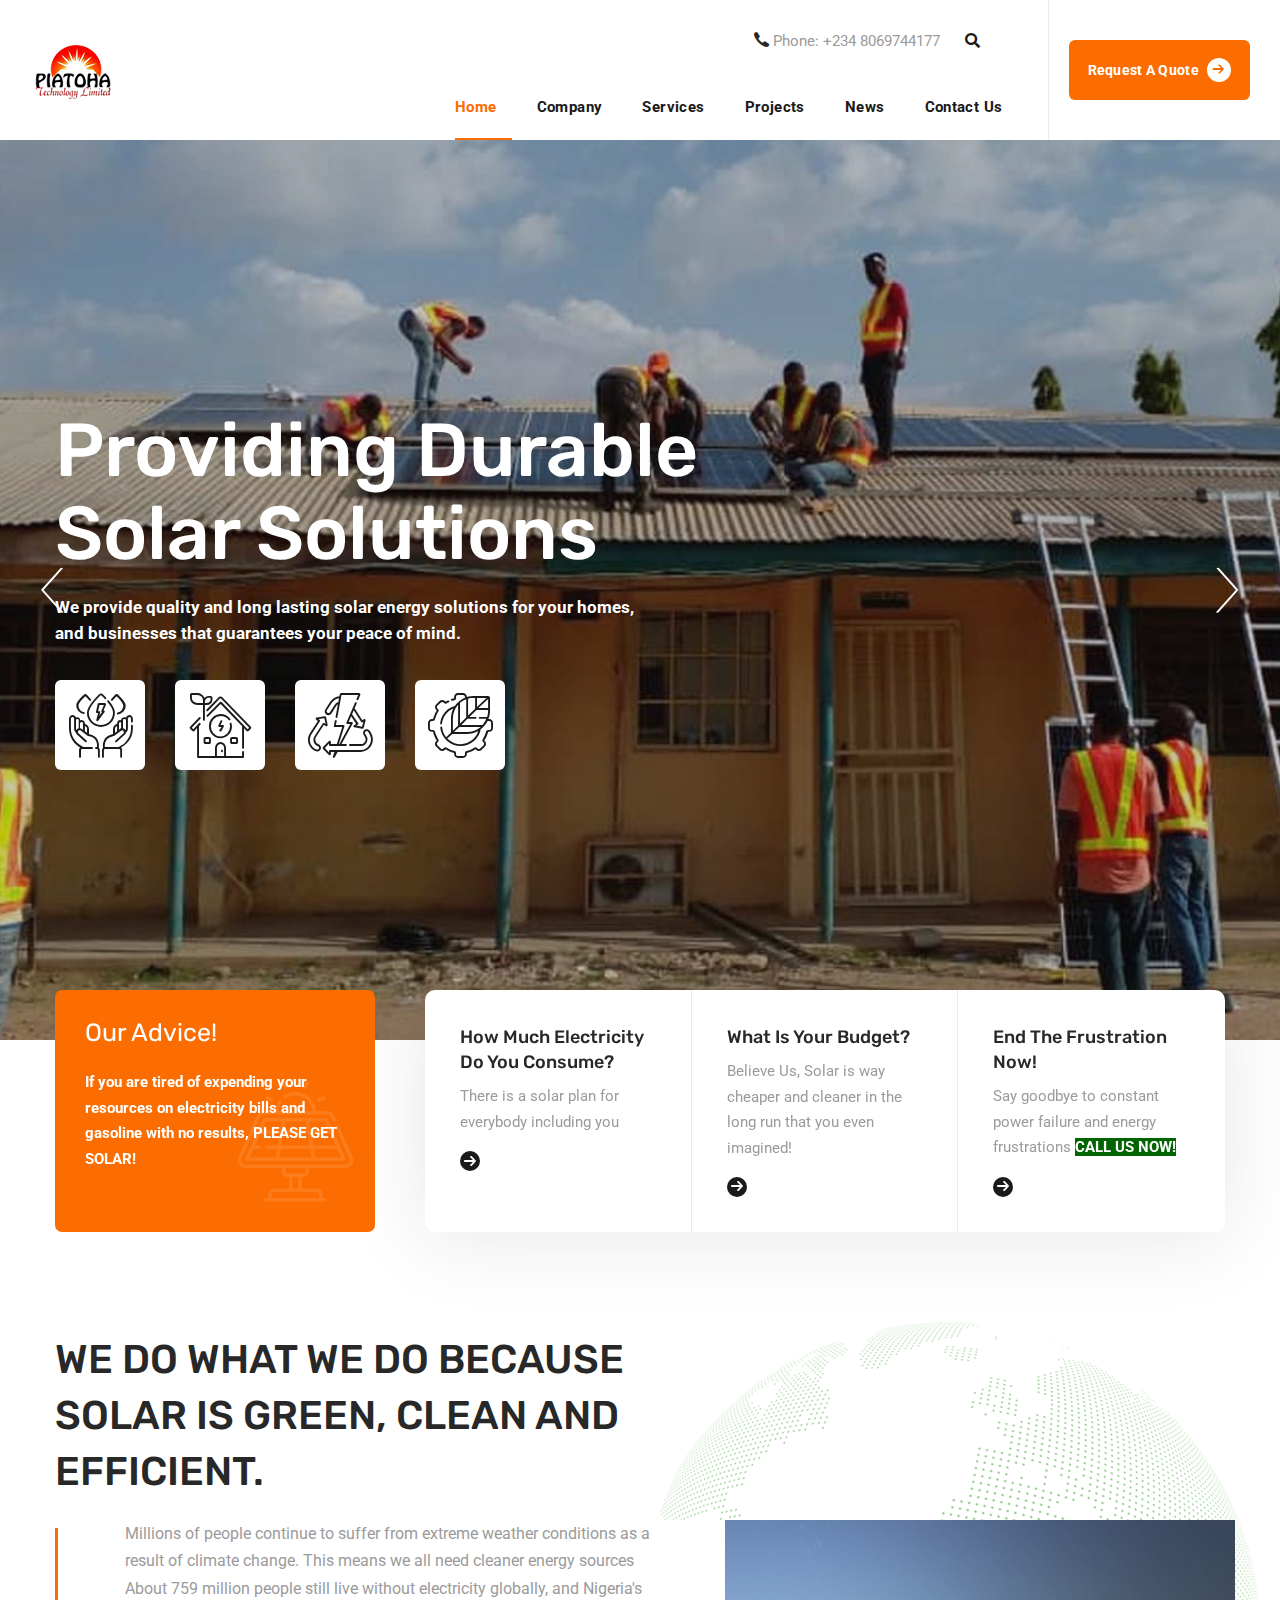
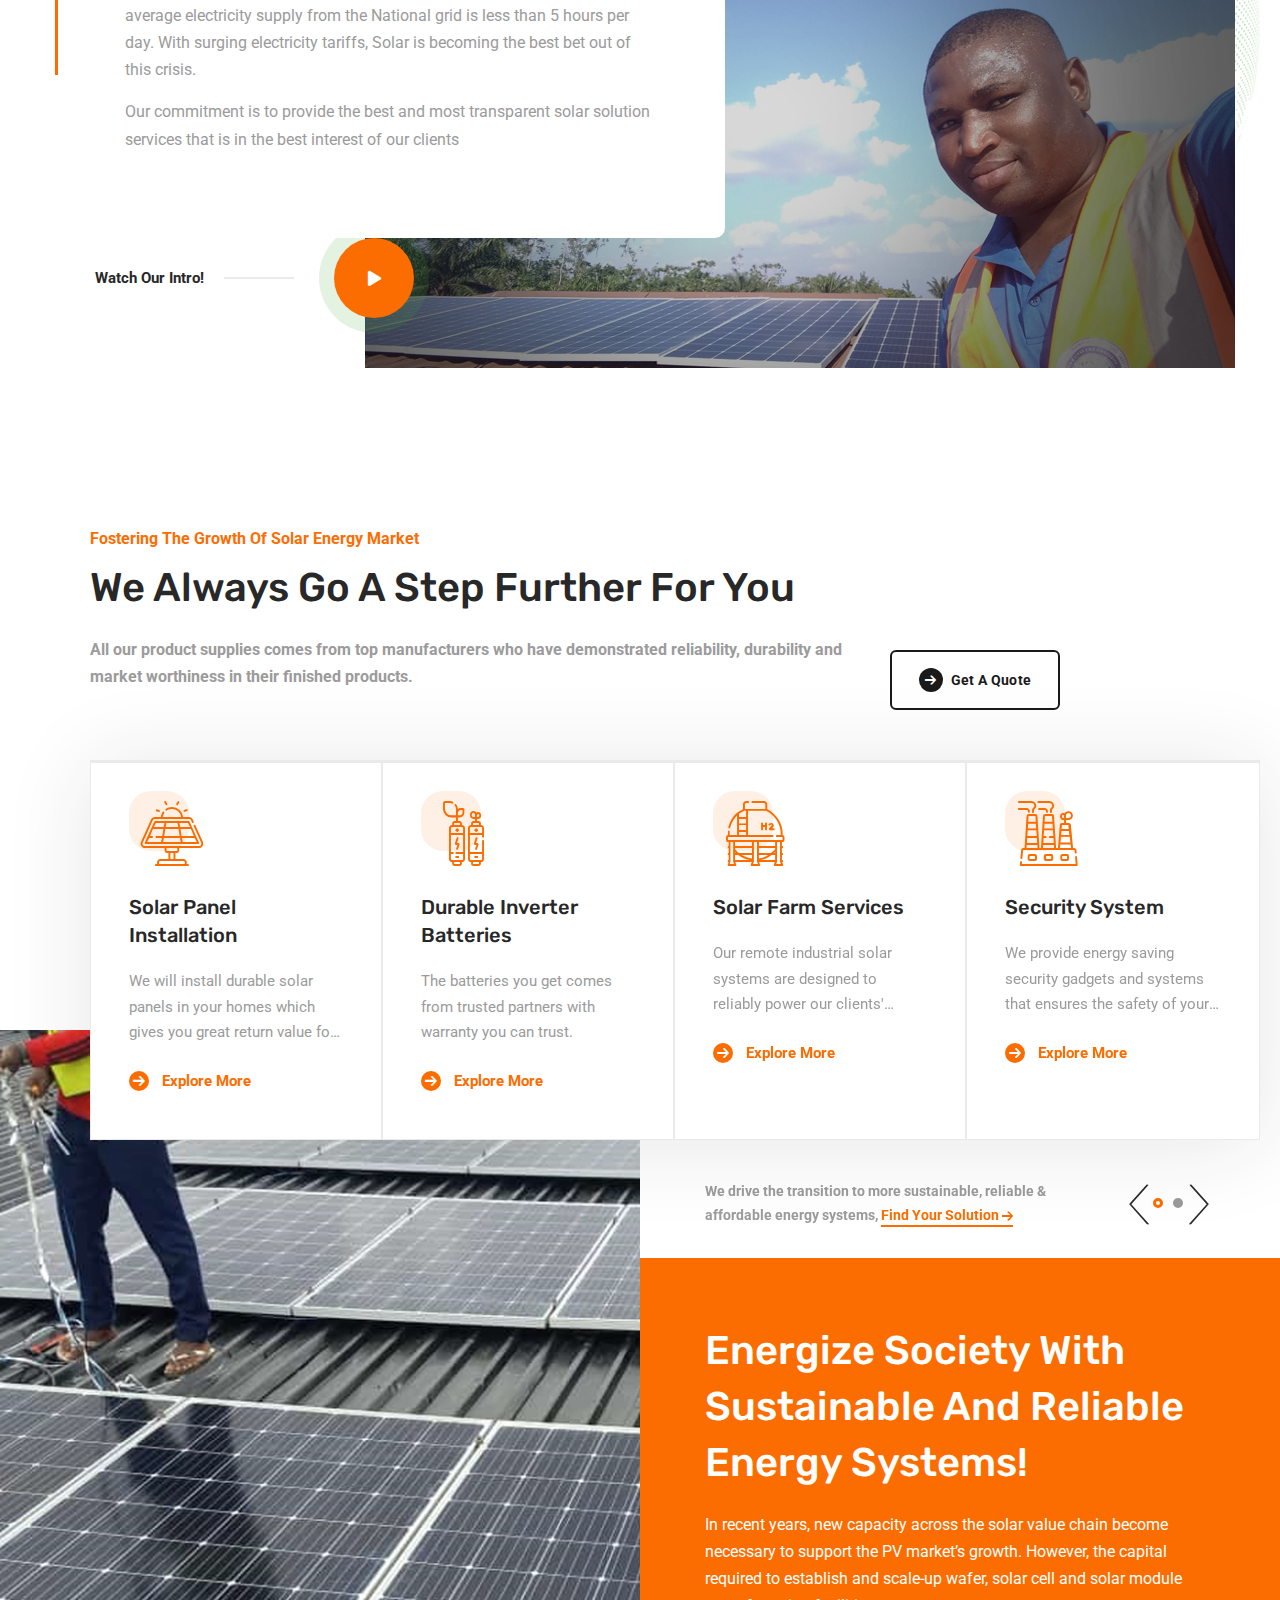
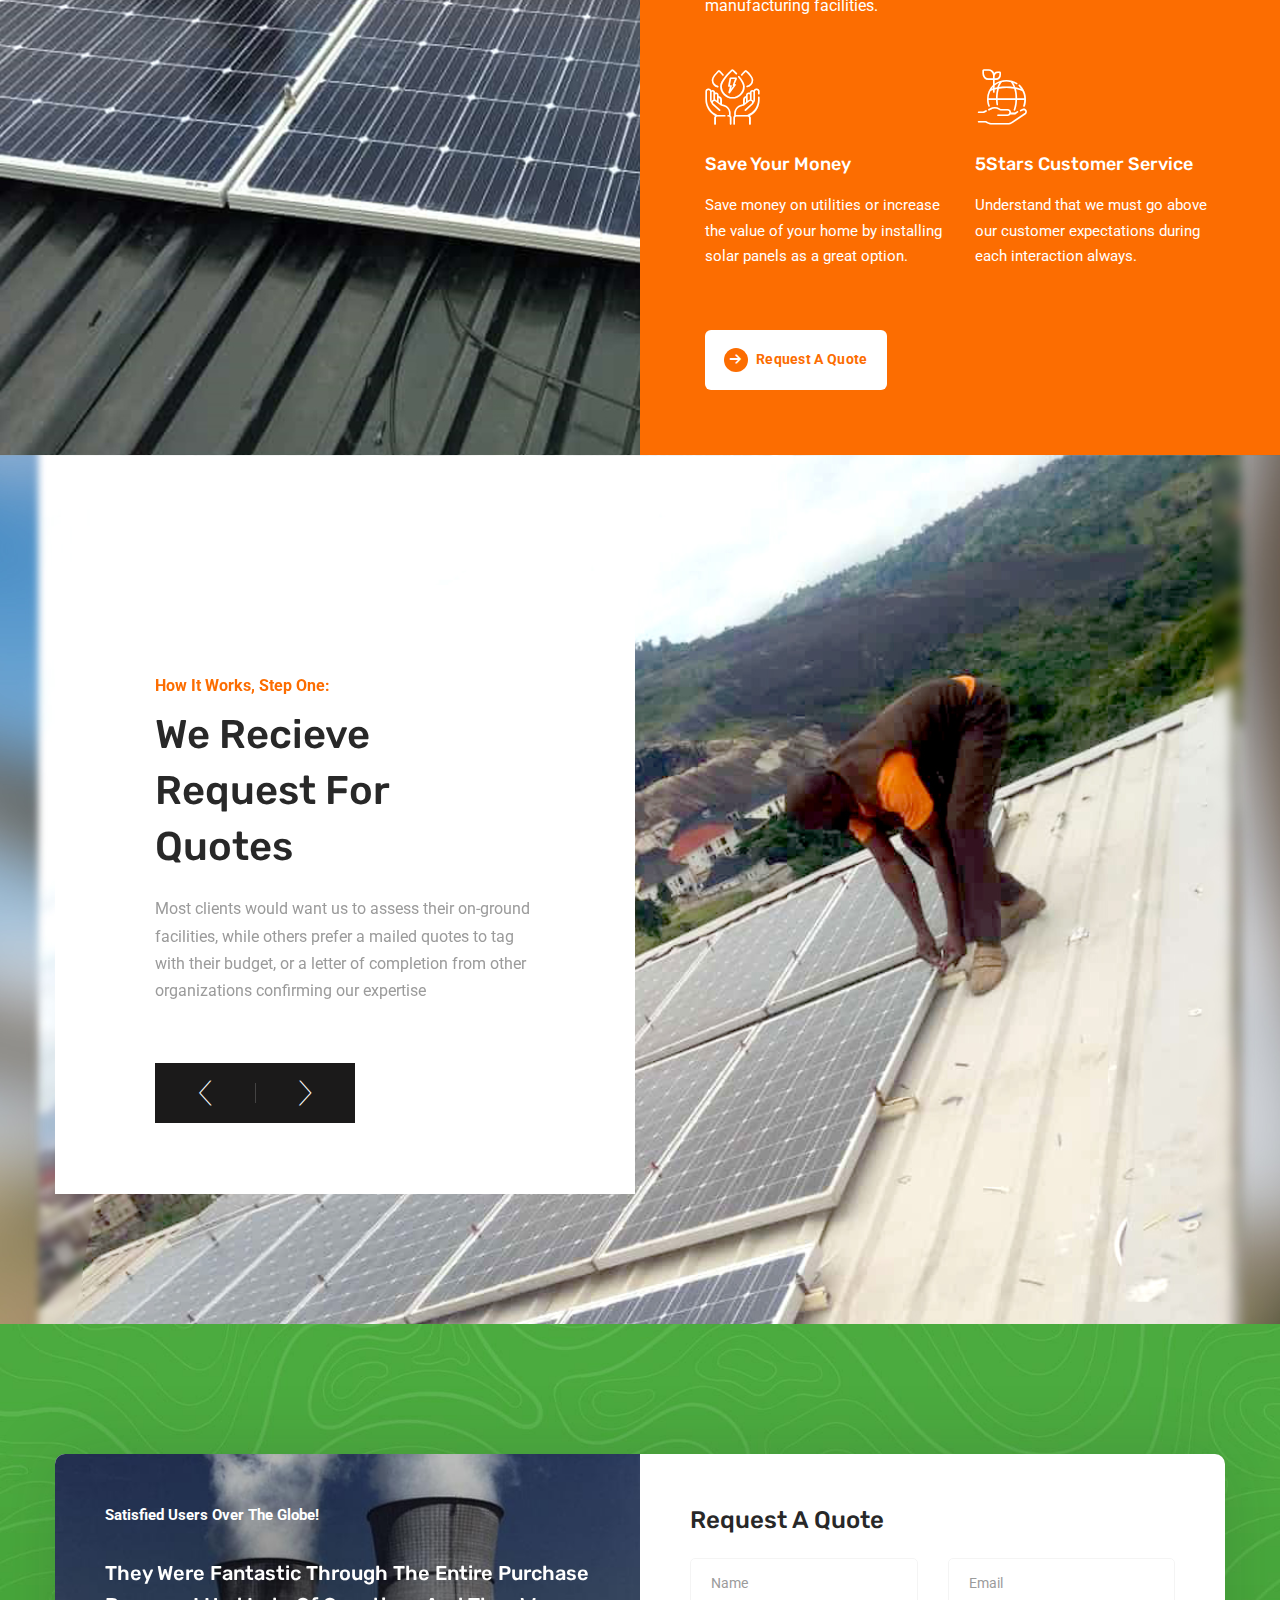
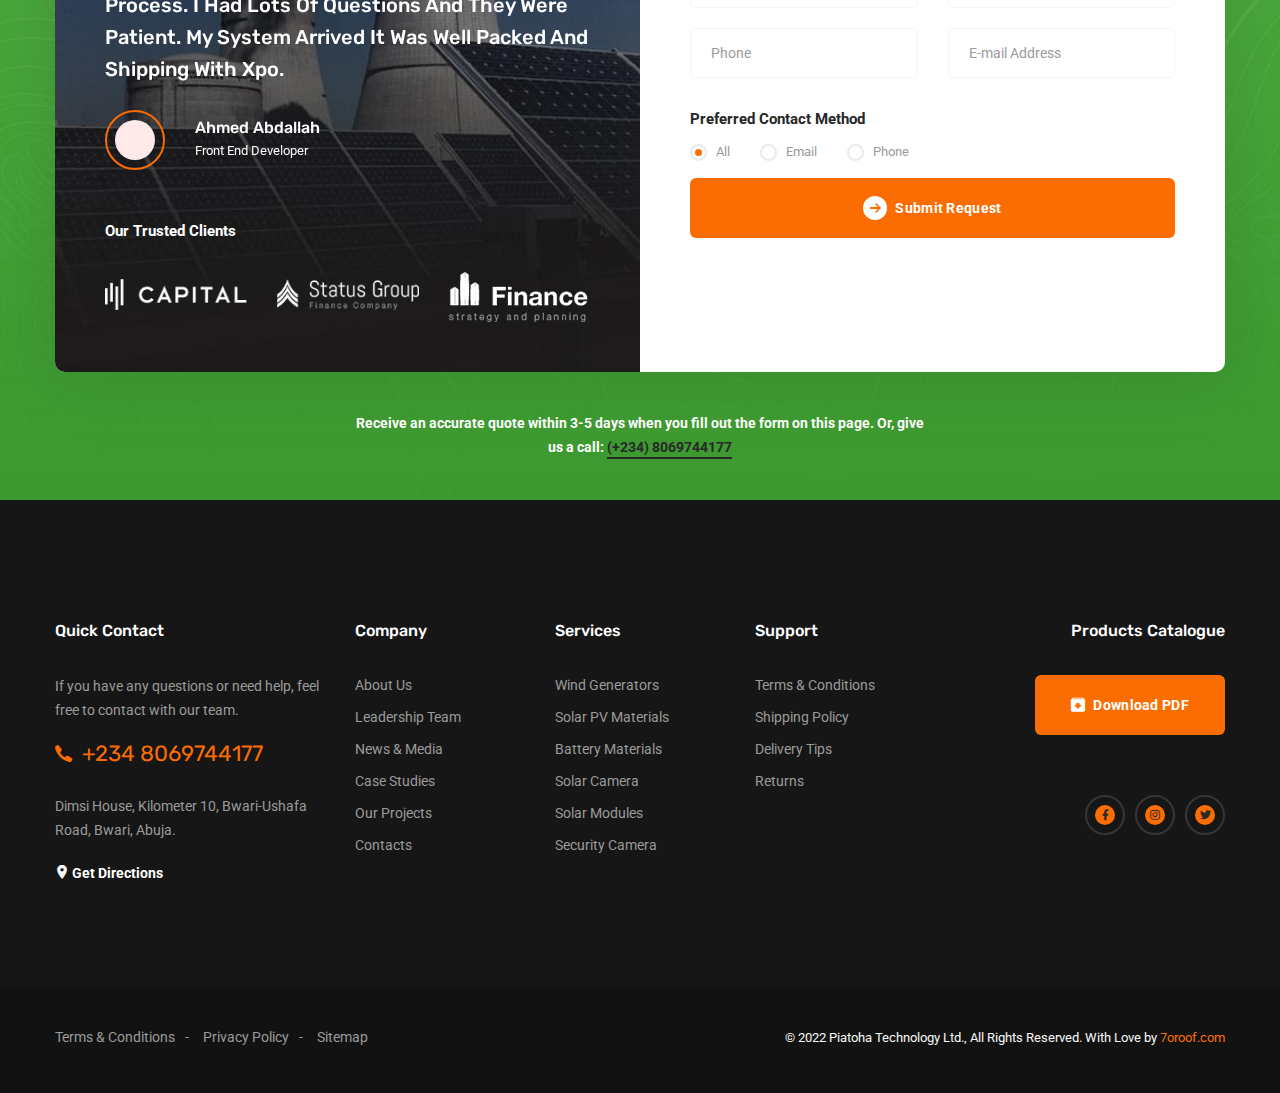
<file: index.html>
<!DOCTYPE html>
<html lang="en">


<!-- Mirrored from 7oroof.com/demos/solatec/home-modern.html by HTTrack Website Copier/3.x [XR&CO'2014], Sat, 16 Apr 2022 19:37:38 GMT -->
<head>
  <meta charset="UTF-8" />
  <meta name="viewport" content="width=device-width, initial-scale=1.0" />
  <meta http-equiv="X-UA-Compatible" content="ie=edge" />
  <meta name="description" content="Piatoha - Solar and Renewable Energy Company">
  <link rel="apple-touch-icon" sizes="180x180" href="assets/images/favicon/apple-touch-icon.png">
  <link rel="icon" type="image/png" sizes="32x32" href="assets/images/favicon/favicon-32x32.png">
  <link rel="icon" type="image/png" sizes="16x16" href="assets/images/favicon/favicon-16x16.png">
  <link rel="manifest" href="/site.webmanifest">
  <title>Home - Piatoha Tech Ltd.</title>
  <link rel="stylesheet"
    href="https://fonts.googleapis.com/css?family=Rubik:400,500,600,700%7cRoboto:400,500,700&amp;display=swap">
  <link rel="stylesheet" href="use.fontawesome.com/releases/v5.15.3/css/all.css">
  <link rel="stylesheet" href="assets/css/libraries.css">
  <link rel="stylesheet" href="assets/css/style.css">
</head>

<body>
<!--
  <div class="wrapper">
    <div class="preloader">
      <div class="loading"><span></span><span></span><span></span><span></span></div>
    </div><!-- /.preloader -->

    <!-- =========================
        Header
    =========================== -->
    <header class="header header-layout3">
      <nav class="navbar navbar-expand-lg sticky-navbar">
        <div class="container-fluid">
          <a class="navbar-brand" href="index.html">
            <img src="assets/images/logo/logo.png" class="logo" alt="logo">
          </a>
          <button class="navbar-toggler" type="button">
            <span class="menu-lines"><span></span></span>
          </button>
          <div class="header__top-right d-none d-xl-block">
            <div class="d-flex align-items-center">
              <ul class="contact__list d-flex flex-wrap align-items-center list-unstyled mb-0">
                <li>
                  <i class="icon-phone color-heading"></i>
                  <a href="tel:+2348069744177" class="color-body"> Phone: +234 8069744177</a>
                </li>

                <li>
                  <button type="button" class="action__btn-search"><i class="fa fa-search"></i></button>
                </li>
              
              </ul><!-- /.contact__list -->
            </div>
          </div><!-- /.header-top -->
          <div class="collapse navbar-collapse" id="mainNavigation">
            <ul class="navbar-nav ml-auto">
              <li class="nav__item has-dropdown">
                <a href="index.html" class="nav__item-link active">Home</a>
                <ul class="dropdown-menu">
                  <li class="nav__item">
                    <a href="index.html" class="nav__item-link">Home Main</a>
                  </li><!-- /.nav-item -->
                  <li class="nav__item">
                    <a href="home-modern.html" class="nav__item-link">Home Modern</a>
                  </li><!-- /.nav-item -->
                  <li class="nav__item">
                    <a href="home-classic.html" class="nav__item-link">Home Classic</a>
                  </li><!-- /.nav-item -->
                </ul><!-- /.dropdown-menu -->
              </li><!-- /.nav-item -->
              <li class="nav__item has-dropdown">
                <a href="#" class="nav__item-link">Company</a>

              </li><!-- /.nav-item -->
              <li class="nav__item has-dropdown">
                <a href="#" class="nav__item-link">Services</a>

              </li><!-- /.nav-item -->
              <li class="nav__item has-dropdown">
                <a href="#" class="nav__item-link">Projects</a>
              </li><!-- /.nav-item -->
              <li class="nav__item has-dropdown">
                <a href="#" class="nav__item-link">News</a>
              </li><!-- /.nav-item -->
              <li class="nav__item">
                <a href="#" class="nav__item-link">Contact Us</a>
              </li><!-- /.nav-item -->
            </ul><!-- /.navbar-nav -->
            <button class="close-mobile-menu d-block d-lg-none"><i class="fas fa-times"></i></button>
          </div><!-- /.navbar-collapse -->
          <ul class="navbar-actions d-none d-xl-flex align-items-center list-unstyled mb-0">
            <li>
              <a href="index.html" class="btn btn__primary">
                <span>Request A Quote</span>
                <i class="icon-arrow-right"></i>
              </a>
            </li>
          </ul><!-- /.navbar-actions -->
        </div><!-- /.container -->
      </nav><!-- /.navabr -->
    </header><!-- /.Header -->

    <!-- ============================
        Slider
    ============================== -->
    <section class="slider">
      <div class="slick-carousel carousel-arrows-light carousel-dots-light m-slides-0"
        data-slick='{"slidesToShow": 1, "arrows": true, "dots": true, "speed": 700,"fade": true,"cssEase": "linear"}'>
        <div class="slide-item align-v-h bg-overlay bg-overlay-2">
          <div class="bg-img"><img src="assets/images/sliders/5.jpg" alt="slide img"></div>
          <div class="container">
            <div class="row">
              <div class="col-sm-12 col-md-12 col-lg-12 col-xl-7">
                <div class="slide__body">
                  <h2 class="slide__title">Providing Durable Solar Solutions</h2>
                  <p class="slide__desc">We provide quality and long lasting solar energy solutions for your homes, and businesses
                    that guarantees your peace of mind.
                  </p>
                  <ul class="slide__icons list-unstyled mb-0 d-flex flex-wrap">
                    <li class="slide__icon"><i class="icon-hydro-power3"></i></li>
                    <li class="slide__icon"><i class="icon-eco-house"></i></li>
                    <li class="slide__icon"><i class="icon-energy"></i></li>
                    <li class="slide__icon"><i class="icon-green-energy3"></i></li>
                  </ul>
                </div><!-- /.slide__body -->
              </div><!-- /.col-xl-7 -->
            </div><!-- /.row -->
          </div><!-- /.container -->
        </div><!-- /.slide-item -->
        <div class="slide-item align-v-h bg-overlay">
          <div class="bg-img"><img src="assets/images/sliders/6.jpg" alt="slide img"></div>
          <div class="container">
            <div class="row">
              <div class="col-sm-12 col-md-12 col-lg-12 col-xl-7">
                <div class="slide__body">
                  <h2 class="slide__title">Securing Your Parameter</h2>
                  <p class="slide__desc">We are also a technology company that offer professional CCTV, Access Control and  Cyber Security Services that protects you
                    from physical and online attacks.
                  </p>
                  <ul class="slide__icons list-unstyled mb-0 d-flex flex-wrap">
                    <li class="slide__icon"><i class="icon-hydro-power3"></i></li>
                    <li class="slide__icon"><i class="icon-eco-house"></i></li>
                    <li class="slide__icon"><i class="icon-energy"></i></li>
                    <li class="slide__icon"><i class="icon-green-energy3"></i></li>
                  </ul>
                </div><!-- /.slide__body -->
              </div><!-- /.col-xl-77 -->
            </div><!-- /.row -->
          </div><!-- /.container -->
        </div><!-- /.slide-item -->
      </div><!-- /.carousel -->
    </section><!-- /.slider -->

    <!-- ======================
    fancybox Layout 1
    ========================= -->
    <section class="fancybox-layout1 py-0">
      <div class="container">
        <div class="row">
          <div class="col-sm-12 col-md-12 col-lg-4">
            <div class="cta__banner h-100">
              <h3 class="cta__title color-white">Our Advice! </h3>
              <p class="cta__desc font-weight-bold color-white mb-0">If you are tired of expending your resources
                on electricity bills and gasoline with no results, PLEASE GET SOLAR!
              </p>
            </div><!-- /.cta__banner -->
          </div><!-- /.col-lg-4 -->
          <div class="col-sm-12 col-md-12 col-lg-8">
            <div class="row row-no-gutter fancybox-wrapper">
              <!-- fancybox item #1 -->
              <div class="col-sm-12 col-md-4 col-lg-4">
                <div class="fancybox-item h-100">
                  <div class="fancybox__panel">
                    <div class="fancybox__body">
                      <h4 class="fancybox__title">How Much Electricity Do you Consume?</h4>
                      <p class="fancybox__desc"> There is a solar plan for everybody including you</p>
                      <a href="#" class="btn__link">
                        <i class="icon-arrow-right icon-filled"></i>
                      </a>
                    </div>
                  </div><!-- /.fancybox-panel -->
                </div><!-- /. fancybox-item -->
              </div><!-- /.col-lg-4 -->
              <!-- Feature item #2 -->
              <div class="col-sm-12 col-md-4 col-lg-4">
                <div class="fancybox-item h-100">
                  <div class="fancybox__panel">
                    <div class="fancybox__body">
                      <h4 class="fancybox__title">What is Your Budget?</h4>
                      <p class="fancybox__desc">Believe Us, Solar is way cheaper and cleaner in the long run that
                        you even imagined!
                      </p>
                      <a href="#" class="btn__link">
                        <i class="icon-arrow-right icon-filled"></i>
                      </a>
                    </div>
                  </div><!-- /.fancybox-panel -->
                </div><!-- /. fancybox-item -->
              </div><!-- /.col-lg-4 -->
              <!-- Feature item #3 -->
              <div class="col-sm-12 col-md-4 col-lg-4">
                <div class="fancybox-item h-100">
                  <div class="fancybox__panel">
                    <div class="fancybox__body">
                      <h4 class="fancybox__title">End the Frustration Now!</h4>
                      <p class="fancybox__desc">Say goodbye to constant power failure and energy frustrations <a href="tel:+2348069744177"> <b style="background-color: darkgreen; color: white !important">CALL US NOW!</b></a>
                      </p>
                      <a href="#" class="btn__link">
                        <i class="icon-arrow-right icon-filled"></i>
                      </a>
                    </div>
                  </div><!-- /.fancybox-panel -->
                </div><!-- /. fancybox-item -->
              </div><!-- /.col-lg-4 -->
            </div><!-- /.row -->
          </div><!-- /.col-lg-8 -->
        </div><!-- /.row -->
      </div><!-- /.container -->
    </section><!-- /.fancybox Layout 1 -->

    <!-- ======================
    Banner Layout 5
    ========================= -->
    <section class="banner-layout5">
      <div class="bg-img"><img src="assets/images/backgrounds/map4.png" alt="bg"></div>
      <div class="container">
        <div class="row">
          <div class="col-sm-12 col-md-12 col-lg-10 col-xl-7">
            <div class="heading-layout2">
              <h2 class="heading__title">WE DO WHAT WE DO BECAUSE SOLAR IS GREEN, CLEAN AND EFFICIENT.</h2>
            </div>
          </div><!-- /.col-lg-7 -->
        </div><!-- /.row -->
        <div class="row">
          <div class="col-sm-12 col-md-12 col-lg-7">
            <div class="text-block">
              <div class="banner__text">
                <p> Millions of people continue to suffer from extreme weather conditions as a result of climate change. This means we all need cleaner energy sources<br>
                  About 759 million people still live without electricity globally,
                  and Nigeria's average electricity supply from the National grid is less than 5 hours per day. With surging electricity tariffs, Solar
                  is becoming the best bet out of this crisis.
                 </p>
              </div><!-- /.banner__text -->
              <p>Our commitment is to provide the best and most transparent solar solution services that is in the best interest of our clients</p>
            </div><!-- /.text-block -->
          </div><!-- /.col-lg-7 -->
          <div class="col-sm-12 col-md-12 col-lg-5">
            <div class="img-block">
              <div class="video__wrapper d-flex align-items-center">
                <span class="video__btn-title p-0 mr-20">Watch Our Intro!</span>
                <span class="video__btn-divider"></span>
                <a class="video__btn popup-video" href="index.html">
                  <div class="video__player">
                    <i class="fa fa-play"></i>
                  </div>
                </a>
              </div>
              <img src="assets/images/banners/11.png" alt="banner">
            </div><!-- /.img-block -->
          </div><!-- /.col-lg-5 -->
        </div><!-- /.row -->
      </div><!-- /.container -->
    </section><!-- /.Banner Layout 5 -->

    <!-- ======================
    Features Layout 5
    ========================= -->
    <section class="features-layout5 pb-0">
      <div class="container">
        <div class="row heading-layout2 align-items-end mb-50">
          <div class="col-sm-12 col-md-12 col-lg-8">
            <h2 class="heading__subtitle">Fostering the Growth of Solar Energy Market</h2>
            <h3 class="heading__title">We always go a step further for you</h3>
            <p class="heading__desc font-weight-bold mb-20"> All our product supplies comes from top manufacturers who
           have demonstrated reliability, durability and market worthiness in their finished products.</p>
          </div><!-- /.col-lg-8 -->
          <div class="col-sm-12 col-md-12 col-lg-4">
            <div class="d-flex flex-wrap justify-content-between">
              <a href="#" class="btn btn__secondary btn__outlined mr-10">
                <i class="icon-arrow-right"></i>
                <span>Get a Quote</span>
              </a>

            </div>
          </div><!-- /.col-lg-4 -->
        </div><!-- /.row -->
        <div class="row row-no-gutter features-wrapper">
          <!-- Feature item #1 -->
          <div class="col-sm-6 col-md-6 col-lg-3">
            <div class="feature-item">
              <div class="feature__icon custom-icon">
                <i class="icon-solar-panel"></i>
              </div>
              <h4 class="feature__title">Solar Panel Installation</h4>
              <p class="feature__desc"> We will  install durable
                solar panels in your homes which gives you great return value for your investment
              </p>
              <a href="#" class="btn__link">
                <i class="icon-arrow-right icon-filled"></i>
                <span>Explore More</span>
              </a>
            </div><!-- /.feature-item -->
          </div><!-- /.col-lg-3 -->
          <!-- Feature item #2 -->
          <div class="col-sm-6 col-md-6 col-lg-3">
            <div class="feature-item">
              <div class="feature__icon custom-icon">
                <i class="icon-battery"></i>
              </div>
              <h4 class="feature__title">Durable Inverter Batteries</h4>
              <p class="feature__desc">The batteries you get comes from trusted partners with warranty you can trust.

              </p>
              <a href="#" class="btn__link">
                <i class="icon-arrow-right icon-filled"></i>
                <span>Explore More</span>
              </a>
            </div><!-- /.feature-item -->
          </div><!-- /.col-lg-3 -->
          <!-- Feature item #3 -->
          <div class="col-sm-6 col-md-6 col-lg-3">
            <div class="feature-item">
              <div class="feature__icon custom-icon">
                <i class="icon icon-hydrogen"></i>
              </div>
              <h4 class="feature__title">Solar Farm Services</h4>
              <p class="feature__desc">Our remote industrial solar systems are designed to reliably power our clients' facility
              </p>
              <a href="#" class="btn__link">
                <i class="icon-arrow-right icon-filled"></i>
                <span>Explore More</span>
              </a>
            </div><!-- /.feature-item -->
          </div><!-- /.col-lg-3 -->
          <!-- Feature item #4 -->
          <div class="col-sm-6 col-md-6 col-lg-3">
            <div class="feature-item">
              <div class="feature__icon custom-icon">
                <i class="icon-eco-factory"></i>
              </div>
              <h4 class="feature__title">Security System</h4>
              <p class="feature__desc">We provide energy saving security gadgets and systems that ensures the safety of your facilities.
              </p>
              <a href="#" class="btn__link">
                <i class="icon-arrow-right icon-filled"></i>
                <span>Explore More</span>
              </a>
            </div><!-- /.feature-item -->
          </div><!-- /.col-lg-3 -->
        </div><!-- /.row -->
      </div><!-- /.container -->
    </section><!-- /.Features Layout 5 -->

    <!-- =========================== 
      Banner layout 4
    ============================= -->
    <section class="banner-layout4 py-0">
      <div class="container-fluid px-0">
        <div class="row row-no-gutter">
          <div class="col-sm-12 col-md-12 col-lg-6 background-banner">
            <div class="bg-img"><img src="assets/images/banners/10.jpg" alt="banner"></div>
          </div><!-- /.col-lg-6 -->
          <div class="col-sm-12 col-md-12 col-lg-6">
            <div class="soultions-carousel inner-padding d-none d-xl-block">
              <div class="row">
                <div class="col-sm-12 col-md-12 col-lg-8">
                  <div class="slick-carousel"
                    data-slick='{"slidesToShow": 1, "slidesToScroll": 1, "arrows": true, "dots": true}'>
                    <p class="text__link mb-0">We drive the transition to more sustainable, reliable &
                      affordable energy systems,
                      <a href="#" class="color-primary text-underlined-primary">
                        <span> Find Your Solution</span> <i class="icon-arrow-right"></i>
                      </a>
                    </p>
                    <p class="text__link mb-0">We drive the transition to more sustainable, reliable &
                      affordable energy systems,
                      <a href="#" class="color-primary text-underlined-primary">
                        <span> Find Your Solution</span> <i class="icon-arrow-right"></i>
                      </a>
                    </p>
                  </div>
                </div><!-- /.col-lg-6 -->
              </div><!-- /.row -->
            </div><!-- /.soultions-carousel -->
            <div class="inner-padding bg-primary">
              <div class="heading-layout2 heading-light mb-50">
                <h3 class="heading__title">Energize Society With Sustainable And Reliable Energy Systems!</h3>
                <p class="heading__desc">In recent years, new capacity across the solar value chain become necessary to
                  support the PV market’s growth. However, the capital required to establish and scale-up wafer, solar
                  cell and solar module manufacturing facilities.</p>
              </div><!-- /.heading -->
              <div class="row fancybox-light">
                <!-- fancybox item #1 -->
                <div class="col-sm-6">
                  <div class="fancybox-item">
                    <div class="fancybox__icon">
                      <i class="icon-hydro-power3"></i>
                    </div><!-- /.fancybox-icon -->
                    <div class="fancybox__content">
                      <h4 class="fancybox__title">Save Your Money</h4>
                      <p class="fancybox__desc">Save money on utilities or increase the value of your home by installing
                        solar panels as a great option.
                      </p>
                    </div><!-- /.fancybox-content -->
                  </div><!-- /.fancybox-item -->
                </div><!-- /.col-sm-4 -->
                <!-- fancybox item #2 -->
                <div class="col-sm-6">
                  <div class="fancybox-item">
                    <div class="fancybox__icon">
                      <i class="icon-biosphere"></i>
                    </div><!-- /.fancybox-icon -->
                    <div class="fancybox__content">
                      <h4 class="fancybox__title">5Stars Customer Service</h4>
                      <p class="fancybox__desc">Understand that we must go above our customer expectations during each
                        interaction always.
                      </p>
                    </div><!-- /.fancybox-content -->
                  </div><!-- /.fancybox-item -->
                </div><!-- /.col-sm-4 -->
                <!-- fancybox item #3 -->
              </div><!-- /.row -->
              <a href="index.html" class="btn btn__white btn__white-style2 mt-20">
                <i class="icon-arrow-right"></i>
                <span>Request A Quote</span>
              </a>
            </div>
          </div><!-- /.col-lg-6 -->
        </div><!-- /.row -->
      </div><!-- /.container -->
    </section><!-- /.Banner layout 4 -->


    <!-- =========================
       Banner layout 2
      =========================== -->
    <section class="banner-layout2 pt-130 pb-130">
      <div class="bg-img">
        <img src="assets/images/banners/12.jpg" alt="background">
      </div>
      <div class="container">
        <div class="row">
          <div class="col-sm-12 col-md-12 col-lg-12 col-xl-7">
            <div class="text-block">
              <div class="slick-carousel"
                data-slick='{"slidesToShow": 1, "slidesToScroll": 1, "arrows": true, "dots": false'>
                <div class="heading heading-layout2">
                  <h2 class="heading__subtitle">How It Works, Step One:</h2>
                  <h3 class="heading__title">We Recieve Request for quotes</h3>
                  <p class="heading__desc">Most clients would want us to assess their on-ground facilities, while others prefer a mailed quotes to
                  tag with their budget, or a letter of completion from other organizations confirming our expertise</p>
                </div>
                <div class="heading heading-layout2">
                  <h2 class="heading__subtitle">How It Works, Step Two:</h2>
                  <h3 class="heading__title">Scheduled meeting</h3>
                  <p class="heading__desc">We collaborate with you to design and deliver a system that meets your
                    utility
                    usage and needs, through regular one-on-one or virtual meetings that gives clarity to the kind of services we provide</p>
                </div>
                <div class="heading heading-layout2">
                  <h2 class="heading__subtitle">How It Works, Step Three:</h2>
                  <h3 class="heading__title">Project Execution</h3>
                  <p class="heading__desc">With all the round pegs in round holes, we connect to our trusted manufactures and prompt a delivery of materials.
                  Our team goes over the blueprint for the project and then follow all scheduled plan for execution.</p>
                </div>
                <div class="heading heading-layout2">
                  <h2 class="heading__subtitle">How It Works, Step Four:</h2>
                  <h3 class="heading__title">Delivery and Inspection</h3>
                  <p class="heading__desc">Our quality assurance team along side representatives from our clients will affirm that the work done
                  does not fall beyond the professional benchmark after which the clients signs off all other post-project paper work</p>
                </div>
                <div class="heading heading-layout2">
                  <h2 class="heading__subtitle">How It Works, Step Five:</h2>
                  <h3 class="heading__title">Maintenance and Post-site Inspection</h3>
                  <p class="heading__desc">We visit your site regularly or in the least put a call across to find out the state of all installations</p>
                </div>
              </div>
            </div><!-- /.text-block -->
          </div><!-- /.col-xl-7 -->
        </div><!-- /.row -->
      </div><!-- /.container -->
    </section><!-- /.Banner layout 2 -->

    <!-- =========================== 
      contact layout 3
    ============================= -->
    <section class="contact-layout3 pt-130 pb-0">
      <div class="bg-img"><img src="assets/images/backgrounds/4.jpg" alt="background"></div>
      <div class="container">
        <div class="contact-panel d-block p-0">
          <div class="row row-no-gutter">
            <div class="col-sm-12 col-md-12 col-lg-6 col-xl-6">
              <div class="bg-img"><img src="assets/images/banners/6.jpg" alt="background"></div>
              <div class="contact-panel__banner d-flex flex-column justify-content-between h-100">
                <div class="testimonials-wrapper testimonials-light mb-50">
                  <strong class="d-block color-white mb-30">Satisfied Users Over The Globe!</strong>
                  <div class="slick-carousel" data-slick='{"slidesToShow": 1, "arrows": false, "dots": false}'>
                    <!-- Testimonial #1 -->
                    <div class="testimonial-item">
                      <h4 class="testimonial__desc">They were fantastic through the entire purchase process. I had
                        lots
                        of
                        questions and they were patient. My system arrived it was well packed and shipping with xpo.
                      </h4>
                      <div class="testimonial__meta d-flex flex-wrap align-items-center">
                        <div class="testimonial__thumb">
                          <img src="assets/images/testimonials/thumbs/1.png" alt="thumb">
                        </div><!-- /.testimonial__thumb -->
                        <div>
                          <h4 class="testimonial__meta-title">Ahmed Abdallah</h4>
                          <p class="testimonial__meta-desc">Front End Developer</p>
                        </div>
                      </div><!-- /.testimonial-meta -->
                    </div><!-- /. testimonial-item -->
                    <!-- Testimonial #2 -->
                    <div class="testimonial-item">
                      <h4 class="testimonial__desc">They helped lead me through the process of system selection, site
                        layout
                        and placing my order. They were very knowledgeable and has provided guidance each step.
                      </h4>
                      <div class="testimonial__meta d-flex flex-wrap align-items-center">
                        <div class="testimonial__thumb">
                          <img src="assets/images/testimonials/thumbs/2.png" alt="thumb">
                        </div><!-- /.testimonial__thumb -->
                        <div>
                          <h4 class="testimonial__meta-title">John Peter</h4>
                          <p class="testimonial__meta-desc">pro systems</p>
                        </div>
                      </div><!-- /.testimonial-meta -->
                    </div><!-- /. testimonial-item -->
                  </div><!-- /.carousel -->
                </div><!-- /.testimonials-wrapper -->
                <div class="clients-wrapper clients-light">
                  <strong class="d-block color-white mb-30">Our Trusted Clients</strong>
                  <div class="slick-carousel"
                    data-slick='{"slidesToShow": 3, "arrows": false, "dots": false, "autoplay": true,"autoplaySpeed": 2000, "infinite": true, "responsive": [ {"breakpoint": 992, "settings": {"slidesToShow": 3}}, {"breakpoint": 767, "settings": {"slidesToShow": 3}}, {"breakpoint": 480, "settings": {"slidesToShow": 2}}]}'>
                    <div class="client">
                      <a href="#"><img src="assets/images/clients/1.png" alt="client"></a>
                    </div><!-- /.client -->
                    <div class="client">
                      <a href="#"><img src="assets/images/clients/2.png" alt="client"></a>
                    </div><!-- /.client -->
                    <div class="client">
                      <a href="#"><img src="assets/images/clients/3.png" alt="client"></a>
                    </div><!-- /.client -->
                    <div class="client">
                      <a href="#"><img src="assets/images/clients/4.png" alt="client"></a>
                    </div><!-- /.client -->
                    <div class="client">
                      <a href="#"><img src="assets/images/clients/5.png" alt="client"></a>
                    </div><!-- /.client -->
                    <div class="client">
                      <a href="#"><img src="assets/images/clients/6.png" alt="client"></a>
                    </div><!-- /.client -->
                    <div class="client">
                      <a href="#"><img src="assets/images/clients/3.png" alt="client"></a>
                    </div><!-- /.client -->
                    <div class="client">
                      <a href="#"><img src="assets/images/clients/4.png" alt="client"></a>
                    </div><!-- /.client -->
                  </div><!-- /.carousel -->
                </div><!-- /.clients-wrapper -->
              </div>
            </div><!-- /.col-xl-6 -->
            <div class="col-sm-12 col-md-12 col-lg-6 col-xl-6">
              <form class="contact-panel__form" method="post" action="https://7oroof.com/demos/solatec/assets/php/contact.php" id="contactForm"
                novalidate="novalidate">
                <div class="row">
                  <div class="col-sm-12 col-md-12 col-lg-12">
                    <h4 class="contact-panel__title">Request A Quote</h4>
                  </div> <!-- /.col-lg-12 -->
                  <div class="col-sm-6">
                    <div class="form-group">
                      <input type="text" class="form-control" placeholder="Name" id="contact-name" name="contact-name"
                        required>
                    </div>
                  </div><!-- /.col-sm-6 -->
                  <div class="col-sm-6 col-md-6 col-lg-6">
                    <div class="form-group">
                      <input type="email" class="form-control" placeholder="Email" id="contact-email"
                        name="contact-email" required>
                    </div>
                  </div><!-- /.col-sm-6 -->
                  <div class="col-sm-6">
                    <div class="form-group">
                      <input type="text" class="form-control" placeholder="Phone" id="contact-Phone"
                        name="contact-phone">
                    </div>
                  </div><!-- /.col-sm-6 -->
                  <div class="col-sm-6">
                    <div class="form-group">
                      <input type="text" class="form-control" placeholder="E-mail Address" id="contact-address"
                        name="contact-address" required>
                    </div>
                  </div>
                  <div class="col-12">
                    <span class="font-weight-bold color-heading d-block mb-15 mt-10">Preferred Contact Method</span>
                    <div class="d-flex">
                      <div class="form-group input-radio mr-30">
                        <label class="label-radio">All
                          <input type="radio" name="contact" checked>
                          <span class="radio-indicator"></span>
                        </label>
                      </div><!-- /.input-radio -->
                      <div class="form-group input-radio mr-30">
                        <label class="label-radio">Email
                          <input type="radio" name="contact">
                          <span class="radio-indicator"></span>
                        </label>
                      </div><!-- /.input-radio -->
                      <div class="form-group input-radio">
                        <label class="label-radio">Phone
                          <input type="radio" name="contact">
                          <span class="radio-indicator"></span>
                        </label>
                      </div><!-- /.input-radio -->
                    </div>
                    <button type="submit" class="btn btn__primary btn__block">
                      <i class="icon-arrow-right"></i> <span>Submit Request</span>
                    </button>
                    <div class="contact-result"></div>
                  </div><!-- /.col-12 -->
                </div><!-- /.row -->
              </form>
            </div><!-- /.col-xl-6 -->
          </div><!-- /.row -->
        </div><!-- /.contact-panel -->
        <div class="row">
          <div class="col-sm-12 col-md-12 col-lg-6 offset-lg-3">
            <p class="text__link text-center color-white mt-40 mb-40">Receive an accurate quote within 3-5 days when you
              fill out the form on this page. Or, give us a call:
              <a  href="tel:08069744177"  class="color-heading">
                (+234) 8069744177
              </a>
            </p>
          </div><!-- /.col-12 -->
        </div><!-- /.row -->
      </div><!-- /.container -->
    </section><!-- /.contact layout 3 -->



    <!-- ========================
      Footer
    ========================== -->
    <footer class="footer">
      <div class="footer-primary">
        <div class="container">
          <div class="row">
            <div class="col-sm-12 col-md-6 col-lg-4 col-xl-3 footer-widget footer-widget-contact">
              <h6 class="footer-widget-title">Quick Contact</h6>
              <div class="footer-widget-content">
                <p class="mb-20">If you have any questions or need help, feel free to contact with our team.</p>
                <div class="contact__number d-flex align-items-center mb-30">
                  <i class="icon-phone"></i>
                  <a href="tel:08069744177" class="color-primary">+234 8069744177</a>
                </div><!-- /.contact__numbr -->
                <p class="mb-20">Dimsi House, Kilometer 10, Bwari-Ushafa Road, Bwari, Abuja.</p>
                <a href="#" class="btn__location">
                  <i class="icon-location"></i>
                  <span>Get Directions</span>
                </a>
              </div><!-- /.footer-widget-content -->
            </div><!-- /.col-xl-3 -->
            <div class="col-6 col-sm-6 col-md-6 col-lg-2 col-xl-2 footer-widget footer-widget-nav">
              <h6 class="footer-widget-title">Company</h6>
              <div class="footer-widget-content">
                <nav>
                  <ul class="list-unstyled">
                    <li><a href="about-us.html">About Us</a></li>
                    <li><a href="#">Leadership Team</a></li>
                    <li><a href="#">News & Media</a></li>
                    <li><a href="#">Case Studies</a></li>
                    <li><a href="#">Our Projects</a></li>
                    <li><a href="#">Contacts</a></li>
                  </ul>
                </nav>
              </div><!-- /.footer-widget-content -->
            </div><!-- /.col-xl-2 -->
            <div class="col-6 col-sm-6 col-md-6 col-lg-2 col-xl-2 footer-widget footer-widget-nav">
              <h6 class="footer-widget-title">Services</h6>
              <div class="footer-widget-content">
                <nav>
                  <ul class="list-unstyled">
                    <li><a href="#">Wind Generators</a></li>
                    <li><a href="#">Solar PV Materials</a></li>
                    <li><a href="#">Battery Materials</a></li>
                    <li><a href="#">Solar Camera</a></li>
                    <li><a href="#">Solar Modules</a></li>
                    <li><a href="#">Security Camera</a></li>
                  </ul>
                </nav>
              </div><!-- /.footer-widget-content -->
            </div><!-- /.col-xl-2 -->
            <div class="col-6 col-sm-6 col-md-6 col-lg-2 col-xl-2 footer-widget footer-widget-nav">
              <h6 class="footer-widget-title">Support</h6>
              <div class="footer-widget-content">
                <nav>
                  <ul class="list-unstyled">
                    <li><a href="#">Terms & Conditions</a></li>
                    <li><a href="#">Shipping Policy</a></li>
                    <li><a href="#">Delivery Tips</a></li>
                    <li><a href="#">Returns</a></li>
                  </ul>
                </nav>
              </div><!-- /.footer-widget-content -->
            </div><!-- /.col-xl-2 -->
            <div class="col-sm-12 col-md-6 col-lg-4 col-xl-3 footer-widget footer-widget-align-right">
              <h6 class="footer-widget-title">Products Catalogue</h6>
              <div class="footer-widget-content">
                <a href="request-quote.html" class="btn btn__primary btn__primary-style2 btn__download mb-60">
                  <i class="icon-download"></i>
                  <span>Download PDF</span>
                </a>
                <ul class="social-icons list-unstyled">
                  <li><a href="#"><i class="fab fa-facebook-f"></i></a></li>
                  <li><a href="#"><i class="fab fa-instagram"></i></a></li>
                  <li><a href="#"><i class="fab fa-twitter"></i></a></li>
                </ul><!-- /.social-icons -->
              </div><!-- /.footer-widget-content -->
            </div><!-- /.col-xl-3 -->
          </div><!-- /.row -->
        </div><!-- /.container -->
      </div><!-- /.footer-primary -->
      <div class="footer-copyrights">
        <div class="container">
          <div class="row">
            <div class="col-sm-12 col-md-12 col-lg-12 d-flex justify-content-between">
              <nav>
                <ul class="copyright__nav d-flex flex-wrap list-unstyled mb-0">
                  <li><a href="#">Terms & Conditions</a></li>
                  <li><a href="#">Privacy Policy</a></li>
                  <li><a href="#">Sitemap</a></li>
                </ul>
              </nav>
              <p class="mb-0">
                <span class="color-gray">&copy; 2022 Piatoha Technology Ltd., All Rights Reserved. With Love by</span>
                <a href="http://themeforest.net/user/7oroof">7oroof.com</a>
              </p>
            </div><!-- /.col-lg-12 -->
          </div><!-- /.row -->
        </div><!-- /.container -->
      </div><!-- /.footer-copyrights-->
    </footer><!-- /.Footer -->
    <button id="scrollTopBtn"><i class="fas fa-long-arrow-alt-up"></i></button>
    <div class="search-popup">
      <button class="search-popup__close"><i class="fas fa-times"></i></button>
      <form class="search-popup__form">
        <input type="text" class="search-popup__input" placeholder="Type Words Then Enter">
        <button class="search-popup__btn"><i class="fa fa-search"></i></button>
      </form>
    </div><!-- /. search-popup -->
  </div><!-- /.wrapper -->

  <script src="assets/js/jquery-3.5.1.min.js"></script>
  <script src="assets/js/plugins.js"></script>
  <script src="assets/js/main.js"></script>
</body>


<!-- Mirrored from 7oroof.com/demos/solatec/home-modern.html by HTTrack Website Copier/3.x [XR&CO'2014], Sat, 16 Apr 2022 19:37:58 GMT -->
</html>
</file>
<file: assets/css/style.css>
/*--------------------------
    Project Name: Solatec
    Version: 1.0
    Author: 7oorof
    Devloped by: Ahmed Abdallah (a.abdallah999@gmail.com)
    Relase Date: July 2021
---------------------------*/
/*---------------------------
      Table of Contents
    -------------------------
    
    01- Global Styles
    02- Helper Classes
    03- Background & Colors
    04- Typography
    05- page title 
    06- Buttons
    07- Forms
    08- Tabs
    09- Icons
    10- Breadcrumb
    11- Pagination
    12- Lists
    13- Animations
    14- Header & Navbar 
    15- Accordions
    16- Banners
    17- Footer
    18- Call to Action
    19- Carousel
    20- Slider
    21- Video
    22- Features
    23- Fancybox
    24- portfolio
    25- Team
    26- Testimonials
    27- Clients
    28- Blog
    29- Contact
    30- Pricing
    31- Counters
    32- Sidebar
    33- About
    34- Banners
    35- Careers
    36- Services
    
----------------------------*/
/*-------------------------- 
      Global Styles
---------------------------*/
html,
body {
  scroll-behavior: smooth;
}

body {
  -webkit-font-smoothing: antialiased;
  -moz-osx-font-smoothing: grayscale;
  background-color: #ffffff;
  font-family: "Roboto", sans-serif;
  font-size: 15px;
  color: #9b9b9b;
  overflow-x: hidden;
}

::-moz-selection {
  background-color: #fc6d01;
  color: #ffffff;
}

::selection {
  background-color: #fc6d01;
  color: #ffffff;
}

a {
  color: #fc6d01;
  -webkit-transition: color 0.3s ease;
  transition: color 0.3s ease;
}

a:hover {
  color: #193a15;
  text-decoration: none;
}

section {
  position: relative;
  padding-top: 100px;
  padding-bottom: 100px;
}

img {
  max-width: 100%;
}

/*-------------------------
     RESET Default Styles
 --------------------------*/
* {
  outline: none;
}

button {
  border: none;
  padding: 0;
}

button,
button:focus,
.form-control,
.form-control:focus {
  outline: none;
  background-color: transparent;
  -webkit-box-shadow: none;
  -ms-box-shadow: none;
  -o-box-shadow: none;
  box-shadow: none;
}

textarea {
  resize: none;
}

select {
  background-color: transparent;
}

@media (min-width: 1200px) {
  .container {
    max-width: 1200px;
  }
}

@media (min-width: 768px) and (max-width: 1200px) {
  .container {
    max-width: 100%;
  }
}

/*----------------------------
      Helper Classes
----------------------------*/
.row-no-gutter {
  margin-left: 0;
  margin-right: 0;
}

.row-no-gutter > [class*="col"] {
  padding-right: 0;
  padding-left: 0;
}

.inner-padding {
  padding: 65px;
}

.vertical-align-center {
  position: relative;
  top: 50%;
  -webkit-transform: translateY(-50%);
  transform: translateY(-50%);
}

.font-weight-medium {
  font-weight: 500;
}

.box-shadow-none {
  -webkit-box-shadow: none !important;
          box-shadow: none !important;
}

.text-underlined-primary {
  border-bottom: 2px solid #fc6d01 !important;
}

.background-banner {
  min-height: 400px;
}

.width-auto {
  width: auto !important;
}

.h-50px {
  height: 50px !important;
}

.fz-13 {
  font-size: 13px !important;
}

.fz-25 {
  font-size: 25px !important;
}

.font-secondary {
  font-family: "Roboto", sans-serif;
}

.lh-1 {
  line-height: 1 !important;
}

.vh-100 {
  height: 100vh !important;
}

.list-inline > li {
  display: inline-block;
}

.align-v {
  display: -webkit-box !important;
  display: -ms-flexbox !important;
  display: flex !important;
  -webkit-box-align: center !important;
      -ms-flex-align: center !important;
          align-items: center !important;
}

.align-v-h {
  display: -webkit-box !important;
  display: -ms-flexbox !important;
  display: flex !important;
  -webkit-box-pack: center !important;
      -ms-flex-pack: center !important;
          justify-content: center !important;
  -webkit-box-align: center !important;
      -ms-flex-align: center !important;
          align-items: center !important;
}

.border-top {
  border-top: 1px solid #eaeaea !important;
}

.border-bottom {
  border-bottom: 1px solid #eaeaea !important;
}

@media (min-width: 992px) {
  .col-lg-5th {
    -ms-flex: 0 0 20%;
    -webkit-box-flex: 0;
            flex: 0 0 20%;
    max-width: 20%;
  }
}

.extra-padding {
  padding-bottom: 280px;
}

.z-index-2 {
  z-index: 2;
}

.mt--90 {
  margin-top: -90px;
}

.mt--100 {
  margin-top: -80px;
}

.mt--130 {
  margin-top: -130px;
}

.mt--140 {
  margin-top: -140px;
}

.mt--200 {
  margin-top: -200px;
}

/*  margin Top */
.mt-0 {
  margin-top: 0 !important;
}

.mt-5 {
  margin-top: 5px !important;
}

.mt-10 {
  margin-top: 10px !important;
}

.mt-20 {
  margin-top: 20px !important;
}

.mt-25 {
  margin-top: 25px !important;
}

.mt-30 {
  margin-top: 30px !important;
}

.mt-40 {
  margin-top: 40px !important;
}

.mt-50 {
  margin-top: 50px !important;
}

.mt-60 {
  margin-top: 60px !important;
}

.mt-70 {
  margin-top: 70px !important;
}

.mt-80 {
  margin-top: 80px !important;
}

.mt-90 {
  margin-top: 90px !important;
}

.mt-100 {
  margin-top: 100px !important;
}

.mt-120 {
  margin-top: 120px !important;
}

/* Margin Bottom */
.mb-0 {
  margin-bottom: 0 !important;
}

.mb-5 {
  margin-bottom: 5px !important;
}

.mb-10 {
  margin-bottom: 10px !important;
}

.mb-15 {
  margin-bottom: 15px !important;
}

.mb-20 {
  margin-bottom: 20px !important;
}

.mb-25 {
  margin-bottom: 25px !important;
}

.mb-30 {
  margin-bottom: 30px !important;
}

.mb-40 {
  margin-bottom: 40px !important;
}

.mb-45 {
  margin-bottom: 45px !important;
}

.mb-50 {
  margin-bottom: 50px !important;
}

.mb-60 {
  margin-bottom: 60px !important;
}

.mb-70 {
  margin-bottom: 70px !important;
}

.mb-80 {
  margin-bottom: 80px !important;
}

.mb-90 {
  margin-bottom: 90px !important;
}

.mb-100 {
  margin-bottom: 100px !important;
}

.mt--100 {
  margin-top: -100px;
}

/* Margin Right */
.mr-0 {
  margin-right: 0 !important;
}

.mr-10 {
  margin-right: 10px !important;
}

.mr-20 {
  margin-right: 20px !important;
}

.mr-30 {
  margin-right: 30px !important;
}

.mr-40 {
  margin-right: 40px !important;
}

.mr-50 {
  margin-right: 50px !important;
}

/* Margin Left */
.ml-0 {
  margin-left: 0 !important;
}

.ml-20 {
  margin-left: 20px !important;
}

.ml-30 {
  margin-left: 30px !important;
}

.ml-40 {
  margin-left: 40px !important;
}

.ml-50 {
  margin-left: 50px !important;
}

/* padding Top */
.pb-10 {
  padding-top: 10px !important;
}

.pt-20 {
  padding-top: 20px !important;
}

.pt-30 {
  padding-top: 30px !important;
}

.pt-40 {
  padding-top: 40px !important;
}

.pt-50 {
  padding-top: 50px !important;
}

.pt-60 {
  padding-top: 60px !important;
}

.pt-70 {
  padding-top: 70px !important;
}

.pt-80 {
  padding-top: 80px !important;
}

.pt-90 {
  padding-top: 90px !important;
}

.pt-100 {
  padding-top: 100px !important;
}

.pt-110 {
  padding-top: 110px !important;
}

.pt-120 {
  padding-top: 120px !important;
}

.pt-130 {
  padding-top: 130px !important;
}

.pt-140 {
  padding-top: 140px !important;
}

.pt-150 {
  padding-top: 150px !important;
}

.pt-170 {
  padding-top: 170px !important;
}

/*  Padding Bottom */
.pb-10 {
  padding-bottom: 10px !important;
}

.pb-20 {
  padding-bottom: 20px !important;
}

.pb-30 {
  padding-bottom: 30px !important;
}

.pb-40 {
  padding-bottom: 40px !important;
}

.pb-50 {
  padding-bottom: 50px !important;
}

.pb-60 {
  padding-bottom: 60px !important;
}

.pb-70 {
  padding-bottom: 70px !important;
}

.pb-80 {
  padding-bottom: 80px !important;
}

.pb-90 {
  padding-bottom: 90px !important;
}

.pb-100 {
  padding-bottom: 100px !important;
}

.pb-110 {
  padding-bottom: 110px !important;
}

.pb-120 {
  padding-bottom: 120px !important;
}

.pb-130 {
  padding-bottom: 130px !important;
}

.pb-140 {
  padding-bottom: 140px !important;
}

.pb-150 {
  padding-bottom: 150px !important;
}

.pb-170 {
  padding-bottom: 170px !important;
}

/* padding Right */
.pr-0 {
  padding-right: 0 !important;
}

.pr-15 {
  padding-right: 15px !important;
}

.pr-20 {
  padding-right: 20px !important;
}

.pr-30 {
  padding-right: 30px !important;
}

.pr-50 {
  padding-right: 50px !important;
}

.pr-60 {
  padding-right: 60px !important;
}

.pr-70 {
  padding-right: 70px !important;
}

.pr-100 {
  padding-right: 100px !important;
}

/* padding Left */
.pl-0 {
  padding-left: 0 !important;
}

.pl-15 {
  padding-left: 15px !important;
}

.pl-20 {
  padding-left: 20px !important;
}

.pl-30 {
  padding-left: 30px !important;
}

.pl-50 {
  padding-left: 50px !important;
}

.pl-60 {
  padding-left: 60px !important;
}

.pl-70 {
  padding-left: 70px !important;
}

.pl-100 {
  padding-left: 100px !important;
}

@media (max-width: 1200px) {
  .inner-padding {
    padding: 30px !important;
  }
}

/* Medium Devices */
@media (min-width: 768px) and (max-width: 991px) {
  section {
    padding-top: 75px;
    padding-bottom: 75px;
  }
  .mt-30 {
    margin-top: 30.76923px !important;
  }
  .mt-40 {
    margin-top: 28.57143px !important;
  }
  .mt-50 {
    margin-top: 35.71429px !important;
  }
  .mt-60 {
    margin-top: 42.85714px !important;
  }
  .mt-70 {
    margin-top: 50px !important;
  }
  .mt-80 {
    margin-top: 57.14286px !important;
  }
  .mt-90 {
    margin-top: 64.28571px !important;
  }
  .mt-100 {
    margin-top: 71.42857px !important;
  }
  .mb-30 {
    margin-bottom: 23.07692px !important;
  }
  .mb-40 {
    margin-bottom: 28.57143px !important;
  }
  .mb-50 {
    margin-bottom: 35.71429px !important;
  }
  .mb-60 {
    margin-bottom: 42.85714px !important;
  }
  .mb-70 {
    margin-bottom: 50px !important;
  }
  .mb-80 {
    margin-bottom: 57.14286px !important;
  }
  .mb-90 {
    margin-bottom: 64.28571px !important;
  }
  .mb-100 {
    margin-bottom: 71.42857px !important;
  }
  /* Margin Right */
  .mr-30 {
    margin-right: 23.07692px !important;
  }
  .mr-40 {
    margin-right: 28.57143px !important;
  }
  .mr-50 {
    margin-right: 35.71429px !important;
  }
  /* Margin Left */
  .ml-30 {
    margin-left: 27.27273px !important;
  }
  .ml-40 {
    margin-left: 33.33333px !important;
  }
  .ml-50 {
    margin-left: 35.71429px !important;
  }
  /* padding Top */
  .pt-30 {
    padding-top: 23.07692px !important;
  }
  .pt-40 {
    padding-top: 28.57143px !important;
  }
  .pt-50 {
    padding-top: 35.71429px !important;
  }
  .pt-60 {
    padding-top: 42.85714px !important;
  }
  .pt-70 {
    padding-top: 50px !important;
  }
  .pt-80 {
    padding-top: 57.14286px !important;
  }
  .pt-90 {
    padding-top: 64.28571px !important;
  }
  .pt-100 {
    padding-top: 71.42857px !important;
  }
  .pt-110 {
    padding-top: 78.57143px !important;
  }
  .pt-120 {
    padding-top: 85.71429px !important;
  }
  .pt-130 {
    padding-top: 93.33333px !important;
  }
  .pt-140 {
    padding-top: 87.5px !important;
  }
  .pt-150 {
    padding-top: 88.23529px !important;
  }
  .pt-160 {
    padding-top: 88.88889px !important;
  }
  .pt-170 {
    padding-top: 89.47368px !important;
  }
  /*  Padding Bottom */
  .pb-30 {
    padding-bottom: 23.07692px !important;
  }
  .pb-40 {
    padding-bottom: 28.57143px !important;
  }
  .pb-50 {
    padding-bottom: 35.71429px !important;
  }
  .pb-60 {
    padding-bottom: 42.85714px !important;
  }
  .pb-70 {
    padding-bottom: 50px !important;
  }
  .pb-80 {
    padding-bottom: 57.14286px !important;
  }
  .pb-90 {
    padding-bottom: 64.28571px !important;
  }
  .pb-100 {
    padding-bottom: 71.42857px !important;
  }
  .pb-110 {
    padding-bottom: 78.57143px !important;
  }
  .pb-120 {
    padding-bottom: 85.71429px !important;
  }
  .pb-130 {
    padding-bottom: 86.66667px !important;
  }
  .pb-140 {
    padding-bottom: 87.5px !important;
  }
  .pb-150 {
    padding-bottom: 88.23529px !important;
  }
  .pb-160 {
    padding-bottom: 88.88889px !important;
  }
  .pb-170 {
    padding-bottom: 89.47368px !important;
  }
}

/* Mobile Phones and tablets */
@media (min-width: 320px) and (max-width: 767px) {
  section {
    padding-top: 50px;
    padding-bottom: 50px;
  }
  .inner-padding {
    padding: 20px !important;
  }
  .text-center-xs-sm {
    text-align: center !important;
  }
  .mt-30 {
    margin-top: 23.07692px !important;
  }
  .mt-40 {
    margin-top: 28.57143px !important;
  }
  .mt-50 {
    margin-top: 33.33333px !important;
  }
  .mt-60 {
    margin-top: 33.33333px !important;
  }
  .mt-70 {
    margin-top: 35px !important;
  }
  .mt-80 {
    margin-top: 40px !important;
  }
  .mt-90 {
    margin-top: 45px !important;
  }
  .mt-100 {
    margin-top: 50px !important;
  }
  .mb-30 {
    margin-bottom: 23.07692px !important;
  }
  .mb-40 {
    margin-bottom: 28.57143px !important;
  }
  .mb-50 {
    margin-bottom: 33.33333px !important;
  }
  .mb-60 {
    margin-bottom: 33.33333px !important;
  }
  .mb-70 {
    margin-bottom: 35px !important;
  }
  .mb-80 {
    margin-bottom: 40px !important;
  }
  .mb-90 {
    margin-bottom: 45px !important;
  }
  .mb-100 {
    margin-bottom: 50px !important;
  }
  /* Margin Right */
  .mr-30 {
    margin-right: 25px !important;
  }
  .mr-40 {
    margin-right: 30.76923px !important;
  }
  .mr-50 {
    margin-right: 33.33333px !important;
  }
  /* Margin Left */
  .ml-30 {
    margin-left: 25px !important;
  }
  .ml-40 {
    margin-left: 30.76923px !important;
  }
  .ml-50 {
    margin-left: 33.33333px !important;
  }
  /* padding Top */
  .pt-30 {
    padding-top: 23.07692px !important;
  }
  .pt-40 {
    padding-top: 28.57143px !important;
  }
  .pt-50 {
    padding-top: 33.33333px !important;
  }
  .pt-60 {
    padding-top: 33.33333px !important;
  }
  .pt-70 {
    padding-top: 35px !important;
  }
  .pt-80 {
    padding-top: 40px !important;
  }
  .pt-90 {
    padding-top: 45px !important;
  }
  .pt-100 {
    padding-top: 50px !important;
  }
  .pt-110 {
    padding-top: 55px !important;
  }
  .pt-120 {
    padding-top: 60px !important;
  }
  .pt-130 {
    padding-top: 66.66667px !important;
  }
  .pt-140 {
    padding-top: 63.63636px !important;
  }
  .pt-150 {
    padding-top: 65.21739px !important;
  }
  .pt-160 {
    padding-top: 66.66667px !important;
  }
  .pt-170 {
    padding-top: 68px !important;
  }
  /*  Padding Bottom */
  .pb-30 {
    padding-bottom: 23.07692px !important;
  }
  .pb-40 {
    padding-bottom: 28.57143px !important;
  }
  .pb-50 {
    padding-bottom: 33.33333px !important;
  }
  .pb-60 {
    padding-bottom: 33.33333px !important;
  }
  .pb-70 {
    padding-bottom: 35px !important;
  }
  .pb-80 {
    padding-bottom: 40px !important;
  }
  .pb-90 {
    padding-bottom: 45px !important;
  }
  .pb-100 {
    padding-bottom: 50px !important;
  }
  .pb-110 {
    padding-bottom: 55px !important;
  }
  .pb-120 {
    padding-bottom: 60px !important;
  }
  .pb-130 {
    padding-bottom: 61.90476px !important;
  }
  .pb-140 {
    padding-bottom: 63.63636px !important;
  }
  .pb-150 {
    padding-bottom: 65.21739px !important;
  }
  .pb-160 {
    padding-bottom: 66.66667px !important;
  }
  .pb-170 {
    padding-bottom: 68px !important;
  }
}

/*-------------------------
   Background & Colors
--------------------------*/
/* Colors */
.color-white {
  color: #ffffff !important;
}

.color-gray {
  color: #f9f9f9 !important;
}

.color-secondary {
  color: #1b1a1a !important;
}

.color-primary {
  color: #fc6d01 !important;
}

.color-heading {
  color: #282828 !important;
}

.color-body {
  color: #9b9b9b !important;
}

/* backgrounds */
.bg-white {
  background-color: #ffffff !important;
}

.bg-gray {
  background-color: #f9f9f9 !important;
}

.bg-dark {
  background-color: #1b1a1a !important;
}

.bg-heading {
  background-color: #282828 !important;
}

.bg-primary {
  background-color: #fc6d01 !important;
}

.bg-img {
  position: relative;
  z-index: 1;
}

.background-size-auto {
  background-size: auto !important;
}

.bg-parallax {
  background-attachment: fixed;
}

.bg-overlay:before {
  content: '';
  position: absolute;
  top: 0;
  right: 0;
  bottom: 0;
  left: 0;
  width: 100%;
  height: 100%;
  z-index: -1;
  background-color: rgba(27, 26, 26, 0.15);
}

.bg-overlay-2:before {
  background-color: rgba(27, 26, 26, 0.25);
}

.bg-overlay-3:before {
  background-color: rgba(27, 26, 26, 0.5);
}

.bg-overlay-gradient:before {
  background-color: transparent;
  background: -ms-linear-gradient(-90deg, rgba(27, 26, 26, 0) 0%, rgba(27, 26, 26, 0) 0%, #1b1a1a 85%);
}

.bg-overlay-primary:before {
  background-color: rgba(74, 171, 61, 0.85);
}

.bg-overlay-primary-gradient:before {
  background-color: transparent;
  background-image: -webkit-gradient(linear, left bottom, left top, color-stop(16%, #fc6d01D9), color-stop(95%, #3C9830));
  background-image: linear-gradient(360deg, #fc6d01D9 16%, #3C9830 95%);
}

/*-------------------------
   Typography
--------------------------*/
h1,
h2,
h3,
h4,
h5,
h6 {
  color: #282828;
  font-family: "Rubik", sans-serif;
  text-transform: capitalize;
  font-weight: 500;
  line-height: 1.4;
  margin-bottom: 20px;
}

p {
  line-height: 1.7;
  margin-bottom: 15px;
}

h1 {
  font-size: 52px;
}

h2 {
  font-size: 42px;
}

h3 {
  font-size: 38px;
}

h4 {
  font-size: 32px;
}

h5 {
  font-size: 24px;
}

h6 {
  font-size: 18px;
}

.heading__subtitle {
  font-family: "Roboto", sans-serif;
  font-size: 16px;
  font-weight: 700;
  color: #fc6d01;
  margin-bottom: 10px;
}

.heading__title {
  position: relative;
  font-size: 34px;
  margin-bottom: 20px;
}

.heading__desc {
  font-size: 16px;
  margin-bottom: 0;
}

.heading-layout2 .heading__title {
  font-size: 40px;
}

.heading-layout3 .heading__title:after {
  content: '';
  position: absolute;
  left: -50px;
  top: 50%;
  width: 30px;
  height: 2px;
  border-radius: 1px;
  background-color: #fc6d01;
  -webkit-transform: translateY(-50%);
  transform: translateY(-50%);
}

.heading-light .heading__subtitle {
  color: #f9f9f9;
}

.heading-light .heading__subtitle:after {
  background-color: #ffffff;
}

.heading-light .heading__title,
.heading-light .heading__desc {
  color: #ffffff;
}

.text__block-subtitle {
  color: #fc6d01;
  font-size: 16px;
  font-weight: 700;
}

.text__block-title {
  font-size: 33px;
  font-weight: 500;
  margin-bottom: 17px;
}

.text__block-desc {
  font-size: 16px;
  line-height: 26px;
}

.text__link {
  font-size: 14px;
  font-weight: 700;
}

.text__link a {
  color: #282828;
  border-bottom: 2px solid #282828;
  padding-bottom: 2px;
}

.text__link:hover a {
  color: #fc6d01;
  border-bottom-color: #fc6d01;
}

@media (min-width: 992px) {
  .text__block-layout2 {
    position: relative;
  }
  .text__block-layout2 .text__block-title {
    position: absolute;
    top: 0;
    left: 0;
  }
  .text__block-layout2 .text__block-content {
    padding-left: 230px;
  }
}

@media (max-width: 992px) {
  .heading__title {
    font-size: 30px;
  }
  .heading-layout2 .heading__subtitle:after {
    display: none;
  }
}

/* Mobile Phones and tablets */
@media (min-width: 320px) and (max-width: 767px) {
  .heading__title {
    font-size: 23px;
    margin-bottom: 10px;
  }
  .heading__subtitle,
  .text__link {
    font-size: 13px;
  }
  .heading__desc {
    font-size: 14px;
    line-height: 24px;
  }
  .heading-layout2 .heading__title {
    font-size: 25px;
  }
  .text__block-desc {
    font-size: 14px;
    line-height: 24px;
    margin-bottom: 10px;
  }
}

/*-------------------------
    page title 
-------------------------*/
.header-transparent + .page-title {
  margin-top: -100px;
}

.page-title-layout1 {
  padding-top: 175px;
  padding-bottom: 175px;
}

.page-title-layout1 [class*="col-"] {
  position: static;
}

.page-title-layout1 .breadcrumb-item + .breadcrumb-item::before {
  color: #ffffff;
}

.page-title-layout1 .breadcrumb-item.active {
  color: #f9f9f9;
}

.page-title-layout1 .breadcrumb-item a {
  position: relative;
  color: #ffffff;
}

.page-title-layout1 .breadcrumb-item a:hover {
  color: #fc6d01;
}

.page-title-layout1 .scroll-down {
  position: absolute;
  bottom: -35px;
  left: 50%;
  -webkit-transform: translateX(-50%);
          transform: translateX(-50%);
  z-index: 3;
  width: 70px;
  height: 70px;
  border-radius: 50%;
  display: -webkit-box;
  display: -ms-flexbox;
  display: flex;
  -webkit-box-align: center;
      -ms-flex-align: center;
          align-items: center;
  -webkit-box-pack: center;
      -ms-flex-pack: center;
          justify-content: center;
  font-size: 17px;
  color: #ffffff;
  background-color: #fc6d01;
  -webkit-box-shadow: 0 0 0 15px rgba(74, 171, 61, 0.15);
          box-shadow: 0 0 0 15px rgba(74, 171, 61, 0.15);
}

.page-title-layout1 .scroll-down:before, .page-title-layout1 .scroll-down:after {
  content: '';
  position: absolute;
  top: 50%;
  left: 50%;
  width: 62px;
  height: 62px;
  border-radius: 50%;
  -webkit-transform: translate(-50%, -50%);
          transform: translate(-50%, -50%);
  -webkit-animation: ripple 3s infinite;
  animation: ripple 3s infinite;
  -webkit-box-shadow: 0 0 0 0 rgba(74, 171, 61, 0.3);
          box-shadow: 0 0 0 0 rgba(74, 171, 61, 0.3);
}

.page-title-layout1 .scroll-down:before {
  -webkit-animation-delay: 0.9s;
          animation-delay: 0.9s;
}

.page-title-layout1 .scroll-down:after {
  -webkit-animation-delay: 0.6s;
          animation-delay: 0.6s;
}

.page-title-layout1 .scroll-down i {
  position: relative;
  -webkit-animation: slideTopDown 2s linear 0s infinite;
  animation: slideTopDown 2s linear 0s infinite;
}

.page-title-layout1 .pagetitle__heading,
.page-title-layout2 .pagetitle__heading {
  font-size: 75px;
  color: #ffffff;
}

.page-title-layout1 .pagetitle__desc,
.page-title-layout2 .pagetitle__desc {
  font-size: 16px;
  font-weight: 700;
  line-height: 1.4;
  color: #f9f9f9;
  margin-bottom: 30px;
}

.page-title-layout2 {
  padding-top: 115px;
  padding-bottom: 0;
}

.page-title-layout2 .breadcrumb-wrapper {
  padding: 20px 0;
  margin-top: 100px;
  border-bottom: 1px solid #eaeaea;
}

@media (max-width: 992px) {
  .page-title-layout1 {
    padding-top: 65px;
    padding-bottom: 65px;
  }
  .page-title-layout1 .scroll-down {
    bottom: -25px;
    width: 50px;
    height: 50px;
    font-size: 14px;
    -webkit-box-shadow: 0 0 0 8px rgba(74, 171, 61, 0.15);
            box-shadow: 0 0 0 8px rgba(74, 171, 61, 0.15);
  }
  .page-title-layout1 .scroll-down:before, .page-title-layout1 .scroll-down:after {
    width: 42px;
    height: 42px;
  }
  .page-title-layout2 {
    padding-top: 50px;
  }
  .page-title-layout2 .breadcrumb-wrapper {
    padding: 15px 0;
    margin-top: 50px;
  }
  .page-title-layout1 .pagetitle__heading,
  .page-title-layout2 .pagetitle__heading {
    font-size: 30px;
  }
  .page-title-layout1 .pagetitle__desc,
  .page-title-layout2 .pagetitle__desc {
    font-size: 14px;
    font-weight: 400;
    margin-bottom: 20px;
  }
}

/*--------------------
   Buttons
---------------------*/
.btn {
  display: -webkit-inline-box;
  display: -ms-inline-flexbox;
  display: inline-flex;
  -webkit-box-pack: center;
      -ms-flex-pack: center;
          justify-content: center;
  -webkit-box-align: center;
      -ms-flex-align: center;
          align-items: center;
  text-transform: capitalize;
  position: relative;
  z-index: 1;
  font-size: 14px;
  font-weight: 700;
  min-width: 170px;
  height: 60px;
  padding: 0 15px;
  letter-spacing: .3px;
  border: 0;
  border-radius: 6px;
  overflow: hidden;
  -webkit-transition: all 0.3s linear;
  transition: all 0.3s linear;
}

.btn:focus, .btn.active, .btn:active {
  -webkit-box-shadow: none;
  box-shadow: none;
  outline: none;
}

.btn span,
.btn i {
  margin: 0 4px;
}

.btn .icon-arrow-right,
.btn .icon-arrow-left {
  display: -webkit-box;
  display: -ms-flexbox;
  display: flex;
  -webkit-box-align: center;
      -ms-flex-align: center;
          align-items: center;
  -webkit-box-pack: center;
      -ms-flex-pack: center;
          justify-content: center;
  width: 24px;
  height: 24px;
  border-radius: 50%;
}

.btn:not(.btn__link):before {
  content: '';
  position: absolute;
  top: 0;
  left: 0;
  width: 100%;
  height: 100%;
  z-index: -1;
  background-color: #1b1a1a;
  -webkit-transform: scaleX(0);
  transform: scaleX(0);
  -webkit-transform-origin: right center;
  transform-origin: right center;
  -webkit-transition: transform 0.24s cubic-bezier(0.37, 0.31, 0.31, 0.9);
  -webkit-transition: -webkit-transform 0.24s cubic-bezier(0.37, 0.31, 0.31, 0.9);
  transition: -webkit-transform 0.24s cubic-bezier(0.37, 0.31, 0.31, 0.9);
  transition: transform 0.24s cubic-bezier(0.37, 0.31, 0.31, 0.9);
  transition: transform 0.24s cubic-bezier(0.37, 0.31, 0.31, 0.9), -webkit-transform 0.24s cubic-bezier(0.37, 0.31, 0.31, 0.9);
}

.btn:not(.btn__link):hover:before {
  -webkit-transform: scaleX(1);
  transform: scaleX(1);
  -webkit-transform-origin: left center;
  transform-origin: left center;
}

.btn__primary {
  background-color: #fc6d01;
  color: #ffffff;
}

.btn__primary:active, .btn__primary:focus {
  background-color: #fc6d01;
  color: #ffffff;
}

.btn__primary.btn__outlined {
  color: #fc6d01;
  background-color: transparent;
  border: 2px solid #fc6d01;
}

.btn__primary.btn__outlined:before {
  background-color: #fc6d01;
}

.btn__primary.btn__outlined .icon-arrow-right,
.btn__primary.btn__outlined .icon-arrow-left {
  color: #ffffff;
  background-color: #fc6d01;
}

.btn__primary.btn__outlined:hover {
  color: #ffffff;
}

.btn__primary.btn__outlined:hover .icon-arrow-right,
.btn__primary.btn__outlined:hover .icon-arrow-left {
  color: #fc6d01;
  background-color: #ffffff;
}

.btn__primary .icon-arrow-right,
.btn__primary .icon-arrow-left {
  color: #fc6d01;
  background-color: #ffffff;
}

.btn__primary:hover {
  color: #ffffff;
}

.btn__primary:hover .icon-arrow-right,
.btn__primary:hover .icon-arrow-left {
  color: #1b1a1a;
}

.btn__primary-style2:before {
  background-color: #ffffff !important;
}

.btn__primary-style2:hover {
  color: #1b1a1a;
}

.btn__primary-style2:hover .icon-arrow-right,
.btn__primary-style2:hover .icon-arrow-left {
  color: #ffffff;
  background-color: #1b1a1a;
}

.btn__secondary {
  background-color: #1b1a1a;
  color: #ffffff;
}

.btn__secondary:before {
  background-color: #fc6d01 !important;
}

.btn__secondary .icon-arrow-right,
.btn__secondary .icon-arrow-left {
  color: #1b1a1a;
  background-color: #ffffff;
}

.btn__secondary:hover {
  color: #ffffff;
}

.btn__secondary:hover .icon-arrow-right,
.btn__secondary:hover .icon-arrow-left {
  color: #fc6d01;
}

.btn__secondary:active, .btn__secondary:focus {
  background-color: #1b1a1a;
  color: #ffffff;
}

.btn__secondary-style2:before {
  background-color: #ffffff !important;
}

.btn__secondary-style2:hover {
  color: #1b1a1a;
}

.btn__secondary.btn__outlined {
  background-color: transparent;
  border: 2px solid #1b1a1a;
  color: #1b1a1a;
}

.btn__secondary.btn__outlined:before {
  display: none;
}

.btn__secondary.btn__outlined .icon-arrow-right,
.btn__secondary.btn__outlined .icon-arrow-left {
  color: #ffffff;
  background-color: #1b1a1a;
}

.btn__secondary.btn__outlined:hover {
  color: #ffffff;
  background-color: #1b1a1a;
}

.btn__secondary.btn__outlined:hover .icon-arrow-right,
.btn__secondary.btn__outlined:hover .icon-arrow-left {
  color: #1b1a1a;
  background-color: #ffffff;
}

.btn__white {
  background-color: #ffffff;
  color: #fc6d01;
}

.btn__white:before {
  background-color: #fc6d01 !important;
}

.btn__white .icon-arrow-right,
.btn__white .icon-arrow-left {
  color: #ffffff;
  background-color: #fc6d01;
}

.btn__white:hover {
  color: #ffffff;
}

.btn__white:hover .icon-arrow-right,
.btn__white:hover .icon-arrow-left {
  color: #fc6d01;
  background-color: #ffffff;
}

.btn__white:active, .btn__white:focus {
  background-color: #ffffff;
  color: #fc6d01;
}

.btn__white-style2:before {
  background-color: #1b1a1a !important;
}

.btn__white-style2:hover {
  color: #ffffff;
}

.btn__white-style2:hover .icon-arrow-right,
.btn__white-style2:hover .icon-arrow-left {
  color: #1b1a1a;
  background-color: #ffffff;
}

.btn__white.btn__outlined {
  background-color: transparent;
  border: 2px solid #ffffff;
  color: #ffffff;
}

.btn__white.btn__outlined:hover {
  color: #fc6d01;
  background-color: #ffffff;
}

.btn__white.btn__outlined:before {
  display: none;
}

.btn__outlined {
  background-color: transparent;
}

.btn__link {
  background-color: transparent;
  border-color: transparent;
  min-width: 0;
  line-height: 1;
  height: auto;
  padding: 0;
  border: none;
}

.btn__link:focus, .btn__link:active {
  background-color: transparent;
}

.btn__link.btn__primary {
  color: #fc6d01;
}

.btn__link.btn__primary .icon-arrow-right,
.btn__link.btn__primary .icon-arrow-left {
  color: #ffffff;
  background-color: #fc6d01;
}

.btn__link.btn__primary:hover {
  color: #1b1a1a;
}

.btn__link.btn__primary:hover .icon-arrow-right,
.btn__link.btn__primary:hover .icon-arrow-left {
  color: #ffffff;
  background-color: #1b1a1a;
}

.btn__link.btn__secondary {
  color: #1b1a1a;
}

.btn__link.btn__secondary:hover {
  color: #fc6d01;
}

.btn__link.btn__white {
  color: #ffffff;
}

.btn__link.btn__white:hover {
  color: #fc6d01;
}

.btn__link.btn__white .icon-arrow-right,
.btn__link.btn__white .icon-arrow-left {
  color: #1b1a1a;
  background-color: #ffffff;
}

.btn__link.btn__white:hover {
  color: #fc6d01;
}

.btn__link.btn__white:hover .icon-arrow-right,
.btn__link.btn__white:hover .icon-arrow-left {
  color: #ffffff;
  background-color: #fc6d01;
}

.btn__rounded {
  border-radius: 50px;
}

.btn__block {
  width: 100%;
}

.btn__icon {
  display: -ms-inline-flexbox;
  display: -webkit-inline-box;
  display: inline-flex;
  -webkit-box-pack: justify;
      -ms-flex-pack: justify;
          justify-content: space-between;
  -ms-flex-align: center;
  -webkit-box-align: center;
          align-items: center;
}

.btn__icon span {
  margin-right: 5px;
}

.btn__icon i {
  margin-left: 5px;
}

.btn__social {
  display: -webkit-box;
  display: -ms-flexbox;
  display: flex;
  -webkit-box-pack: center;
      -ms-flex-pack: center;
          justify-content: center;
  -webkit-box-align: center;
      -ms-flex-align: center;
          align-items: center;
  width: 50px;
  height: 40px;
  color: #ffffff;
  border-radius: 8px;
  margin-right: 10px;
}

.btn__social:hover {
  color: #ffffff;
}

.btn__social:before {
  display: none;
}

.btn__social i {
  font-size: 18px;
  color: #ffffff;
  background-color: transparent;
}

.btn__facebook {
  background-color: #4267b2;
}

.btn__twitter {
  background-color: #1da0f0;
}

.btn__instagram {
  background: #d6249f;
  background: radial-gradient(circle at 30% 107%, #fdf497 0%, #fdf497 5%, #fd5949 45%, #d6249f 60%, #285AEB 90%);
}

.btn__sm {
  height: 40px;
  min-width: 150px;
  border-radius: 3px;
}

.btn__lg {
  min-width: 210px;
}

.btn__xl {
  height: 70px;
  min-width: 250px;
}

.btn__loadMore i {
  position: relative;
  z-index: 2;
  display: inline-block;
  font-style: normal;
  width: 27px;
  height: 27px;
  line-height: 27px;
  border-radius: 50%;
  text-align: center;
  margin-right: 5px;
}

.btn__loadMore.btn__primary {
  height: 60px;
}

.btn__loadMore.btn__primary i {
  color: #fc6d01;
  background-color: #ffffff;
}

.btn__loadMore.btn__primary:hover i {
  color: #1b1a1a;
}

.btn__secondary.btn__outlined.btn__custom {
  border-color: #eaeaea;
  color: #1b1a1a;
  overflow: visible;
}

.btn__secondary.btn__outlined.btn__custom .icon-arrow-right,
.btn__secondary.btn__outlined.btn__custom .icon-arrow-left {
  color: #ffffff;
  background-color: #1b1a1a;
  -webkit-transition: all 0.3s linear;
  transition: all 0.3s linear;
}

.btn__secondary.btn__outlined.btn__custom:before {
  display: none;
}

.btn__secondary.btn__outlined.btn__custom:after {
  content: '';
  position: absolute;
  bottom: -2px;
  left: 20px;
  right: 20px;
  height: 2px;
  background-color: #fc6d01;
}

.btn__secondary.btn__outlined.btn__custom:hover {
  color: #ffffff;
  border-color: #fc6d01;
  background-color: #fc6d01;
}

.btn__secondary.btn__outlined.btn__custom:hover .icon-arrow-right,
.btn__secondary.btn__outlined.btn__custom:hover .icon-arrow-left {
  color: #fc6d01;
  background-color: #ffffff;
}

.btn__primary.btn__outlined.btn__custom {
  border-color: #eaeaea;
  color: #fc6d01;
  overflow: visible;
}

.btn__primary.btn__outlined.btn__custom .icon-arrow-right,
.btn__primary.btn__outlined.btn__custom .icon-arrow-left {
  color: #ffffff;
  background-color: #fc6d01;
  -webkit-transition: all 0.3s linear;
  transition: all 0.3s linear;
}

.btn__primary.btn__outlined.btn__custom:before {
  display: none;
}

.btn__primary.btn__outlined.btn__custom:after {
  content: '';
  position: absolute;
  bottom: -2px;
  left: 20px;
  right: 20px;
  height: 2px;
  background-color: #fc6d01;
}

.btn__primary.btn__outlined.btn__custom:hover {
  color: #ffffff;
  border-color: #fc6d01;
  background-color: #fc6d01;
}

.btn__primary.btn__outlined.btn__custom:hover .icon-arrow-right,
.btn__primary.btn__outlined.btn__custom:hover .icon-arrow-left {
  color: #fc6d01;
  background-color: #ffffff;
}

/* Mobile Phones and tablets */
@media (min-width: 320px) and (max-width: 767px) {
  .btn:not(.btn__link) {
    font-size: 13px;
    min-width: 120px;
    height: 40px;
  }
}

/*---------------------------
        Forms
----------------------------*/
label {
  font-weight: 700;
  line-height: 1;
  margin-bottom: 10px;
  color: #282828;
}

label.error {
  font-size: 14px;
  font-weight: 400;
  color: red;
  margin-bottom: 0;
  margin-top: 7px;
}

.form-group {
  position: relative;
  margin-bottom: 30px;
}

.form-control {
  height: 50px;
  font-size: 14px;
  padding: 0 0 0 20px;
  border-radius: 5px;
  border: 1px solid #f4f4f4;
  background-color: transparent;
}

.form-control:focus {
  background-color: transparent;
  border-color: #fc6d01;
}

textarea.form-control {
  min-height: 105px;
  padding-top: 10px;
}

.form-control::-webkit-input-placeholder {
  color: #9b9b9b;
}

.form-control:-moz-placeholder {
  color: #9b9b9b;
}

.form-control::-moz-placeholder {
  color: #9b9b9b;
}

.form-control:-ms-input-placeholder {
  color: #9b9b9b;
}

.form__title {
  font-size: 18px;
  line-height: 1;
  margin-bottom: 20px;
}

.nice-select {
  height: 50px;
  border-color: #f4f4f4;
}

.nice-select.open,
.nice-select:active,
.nice-select:focus {
  border-color: #fc6d01;
}

/* Input Radio */
.label-radio {
  display: block;
  position: relative;
  padding-left: 26px;
  margin-bottom: 0;
  cursor: pointer;
  font-size: 13px;
  font-weight: 400;
  color: #9b9b9b;
}

.label-radio input {
  position: absolute;
  z-index: -1;
  opacity: 0;
}

.radio-indicator {
  position: absolute;
  top: -1px;
  left: 0;
  height: 17px;
  width: 17px;
  background: transparent;
  border: 2px solid #eaeaea;
  border-radius: 50%;
}

.label-radio input:checked ~ .radio-indicator {
  background: transparent;
}

.label-radio:hover input:not([disabled]):checked ~ .radio-indicator,
.label-radio input:checked:focus ~ .radio-indicator {
  background: transparent;
}

.radio-indicator:after {
  content: '';
  position: absolute;
  display: none;
  left: 3px;
  top: 3px;
  height: 7px;
  width: 7px;
  border-radius: 50%;
  background: #fc6d01;
}

.label-radio input:checked ~ .radio-indicator:after {
  display: block;
}

.nice-select {
  width: 100%;
  margin-bottom: 30px;
}

.nice-select .current {
  line-height: 50px;
  color: #9b9b9b;
}

/* Extra Small Devices */
@media (min-width: 320px) and (max-width: 767px) {
  .form-group,
  .nice-select {
    margin-bottom: 20px;
  }
}

/*--------------------
    Tabs
--------------------*/
.nav-tabs {
  border-bottom: none;
}

.nav-tabs .nav__link {
  display: block;
  position: relative;
  padding: 0 0 14px;
  margin: 0 30px 20px 0;
  text-transform: capitalize;
  font-size: 16px;
  font-weight: 700;
  line-height: 1;
  color: #282828;
}

.nav-tabs .nav__link:last-of-type {
  margin-right: 0;
}

.nav-tabs .nav__link:after {
  content: '';
  position: absolute;
  bottom: 0;
  left: 0;
  width: 0;
  height: 2px;
  background-color: #fc6d01;
  -webkit-transition: all 0.7s linear;
  transition: all 0.7s linear;
}

.nav-tabs .nav__link.active,
.nav-tabs .nav__link:hover {
  color: #fc6d01;
}

.nav-tabs .nav__link.active:after,
.nav-tabs .nav__link:hover:after {
  width: 100%;
}

.nav-tabs-white .nav__link {
  color: #ffffff;
}

.nav-tabs-white .nav__link.active, .nav-tabs-white .nav__link:hover {
  color: #ffffff;
}

.nav-tabs-white .nav__link:after {
  background-color: #fff;
}

/* Mobile Phones and tablets */
@media (min-width: 320px) and (max-width: 767px) {
  .nav-tabs .nav__link {
    font-size: 13px;
    margin: 0 10px 10px 0;
  }
}

/*------------------- 
    Icons
------------------*/
.social-icons {
  display: -ms-flexbox;
  display: -webkit-box;
  display: flex;
  -ms-flex-wrap: wrap;
  flex-wrap: wrap;
  -ms-flex-align: center;
  -webkit-box-align: center;
          align-items: center;
}

.social-icons li {
  margin-right: 10px;
}

.social-icons li a {
  display: -webkit-box;
  display: -ms-flexbox;
  display: flex;
  -webkit-box-align: center;
      -ms-flex-align: center;
          align-items: center;
  -webkit-box-pack: center;
      -ms-flex-pack: center;
          justify-content: center;
  width: 40px;
  height: 40px;
  border-radius: 50%;
  border: 1px solid #eaeaea;
  -webkit-transition: all 0.4s linear;
  transition: all 0.4s linear;
}

.social-icons li a i {
  width: 20px;
  height: 20px;
  line-height: 20px;
  border-radius: 50%;
  text-align: center;
  font-size: 11px;
  color: #ffffff;
  background-color: #fc6d01;
  -webkit-transition: all 0.4s linear;
  transition: all 0.4s linear;
}

.social-icons li a:hover {
  border-color: #fc6d01;
}

.social-icons li:last-of-type {
  margin-right: 0;
}

.icon-arrow-right {
  font-size: 65%;
}

.custom-icon {
  position: relative;
}

.custom-icon:before {
  content: '';
  position: absolute;
  top: 0;
  left: 0;
  height: 54px;
  width: 54px;
  opacity: 0.1;
  border-radius: 22px;
  background-color: #fc6d01;
}

.custom-icon i {
  margin-left: 10px;
}

.custom-icon-right {
  text-align: right;
}

.custom-icon-right:before {
  left: auto;
  right: 0;
}

.custom-icon-right i {
  margin-left: 0;
  margin-right: 10px;
}

/*-------------------------
    Breadcrumb
--------------------------*/
.breadcrumb {
  background-color: transparent;
  padding: 0;
}

.breadcrumb-item {
  position: relative;
}

.breadcrumb-item a {
  color: #282828;
}

.breadcrumb-item + .breadcrumb-item::before {
  font-family: "Font Awesome 5 Free";
  font-weight: 900;
  content: "\f105";
}

/* Extra Small Devices */
@media (min-width: 320px) and (max-width: 767px) {
  .breadcrumb-item a,
  .breadcrumb-item + .breadcrumb-item {
    font-size: 12px;
  }
}

/*----------------------
    Pagination
-----------------------*/
.pagination li {
  margin-right: 10px;
}

.pagination li:last-child {
  margin-right: 0;
}

.pagination li a {
  font-size: 20px;
  font-weight: 700;
  display: block;
  width: 50px;
  height: 50px;
  line-height: 46px;
  text-align: center;
  border: none;
  border-radius: 7px;
  color: #222222;
  border: 2px solid #eaeaea;
  background-color: transparent;
  -webkit-transition: all 0.3s linear;
  transition: all 0.3s linear;
}

.pagination li a i {
  font-weight: 700;
}

.pagination li a:hover,
.pagination li a.current {
  color: #ffffff;
  border-color: #fc6d01;
  background-color: #fc6d01;
}

@media (min-width: 320px) and (max-width: 767px) {
  .pagination li a {
    font-size: 18px;
    width: 40px;
    height: 40px;
    line-height: 38px;
  }
}

/*-------------------
    lists
-------------------*/
.list-items li {
  position: relative;
  padding-left: 32px;
  font-size: 15px;
  font-weight: 700;
  color: #282828;
  margin-bottom: 9px;
}

.list-items li:before {
  content: "\f00c";
  font-family: 'Fontawesome';
  position: absolute;
  top: 50%;
  left: 0;
  font-size: 10px;
  font-weight: 400;
  width: 20px;
  height: 20px;
  line-height: 20px;
  text-align: center;
  border-radius: 50%;
  color: #ffffff;
  background-color: #fc6d01;
  -webkit-transform: translateY(-50%);
  transform: translateY(-50%);
}

.list-items-light li {
  color: #ffffff;
}

.list-items-light li:before {
  background-color: #ffffff;
  color: #fc6d01;
}

.list-items-layout2 li {
  padding-left: 25px;
}

.list-items-layout2 li:before {
  background-color: transparent;
  color: #fc6d01;
}

.list-items-layout2.list-items-light li {
  color: #ffffff;
}

.list-items-layout2.list-items-light li:before {
  color: #ffffff;
}

@media (max-width: 992px) {
  .list-items-layout2 {
    -ms-flex-direction: column;
    -webkit-box-orient: vertical;
    -webkit-box-direction: normal;
            flex-direction: column;
  }
  .list-items-layout2 li {
    -ms-flex: 0 0 100% !important;
    -webkit-box-flex: 0 !important;
            flex: 0 0 100% !important;
    max-width: 100% !important;
  }
}

/* Extra Small Devices */
@media (min-width: 320px) and (max-width: 767px) {
  .list-items li {
    font-size: 15px;
    font-weight: 400;
  }
}

/*------------------------
    Animations
-----------------------*/
@-webkit-keyframes pulsing {
  0% {
    opacity: 0;
    -webkit-transform: scale(1);
    transform: scale(1);
  }
  40% {
    opacity: .3;
    -webkit-transform: scale(1.2);
    transform: scale(1.2);
  }
  100% {
    opacity: 0;
    -webkit-transform: scale(1.5);
    transform: scale(1.5);
  }
}

@keyframes pulsing {
  0% {
    opacity: 0;
    -webkit-transform: scale(1);
    transform: scale(1);
  }
  40% {
    opacity: .3;
    -webkit-transform: scale(1.2);
    transform: scale(1.2);
  }
  100% {
    opacity: 0;
    -webkit-transform: scale(1.5);
    transform: scale(1.5);
  }
}

@-webkit-keyframes slideTopDown {
  0% {
    top: 0px;
  }
  25% {
    top: -5px;
  }
  50% {
    top: 0px;
  }
  75% {
    top: 5px;
  }
  100% {
    top: 0px;
  }
}

@keyframes slideTopDown {
  0% {
    top: 0px;
  }
  25% {
    top: -5px;
  }
  50% {
    top: 0px;
  }
  75% {
    top: 5px;
  }
  100% {
    top: 0px;
  }
}

@-webkit-keyframes translateHeader {
  0% {
    opacity: 0;
    -webkit-transform: translateY(-100%);
    transform: translateY(-100%);
  }
  100% {
    opacity: 1;
    -webkit-transform: translateY(0);
    transform: translateY(0);
  }
}

@keyframes translateHeader {
  0% {
    opacity: 0;
    -webkit-transform: translateY(-100%);
    transform: translateY(-100%);
  }
  100% {
    opacity: 1;
    -webkit-transform: translateY(0);
    transform: translateY(0);
  }
}

@-webkit-keyframes ripple {
  70% {
    -webkit-box-shadow: 0 0 0 70px rgba(255, 255, 255, 0);
            box-shadow: 0 0 0 70px rgba(255, 255, 255, 0);
  }
  100% {
    -webkit-box-shadow: 0 0 0 0 rgba(255, 255, 255, 0);
            box-shadow: 0 0 0 0 rgba(255, 255, 255, 0);
  }
}

@keyframes ripple {
  70% {
    -webkit-box-shadow: 0 0 0 70px rgba(255, 255, 255, 0);
            box-shadow: 0 0 0 70px rgba(255, 255, 255, 0);
  }
  100% {
    -webkit-box-shadow: 0 0 0 0 rgba(255, 255, 255, 0);
            box-shadow: 0 0 0 0 rgba(255, 255, 255, 0);
  }
}

/*----------------------
    Pre Loader
-----------------------*/
.preloader {
  position: fixed;
  top: 0;
  left: 0;
  right: 0;
  bottom: 0;
  width: 100%;
  height: 100%;
  z-index: 5000;
  background-color: #ffffff;
  display: -ms-flexbox;
  display: -webkit-box;
  display: flex;
  -ms-flex-pack: center;
  -webkit-box-pack: center;
          justify-content: center;
  -ms-flex-align: center;
  -webkit-box-align: center;
          align-items: center;
}

.preloader .loading {
  position: relative;
  width: 80px;
  height: 80px;
}

.preloader .loading span {
  -webkit-box-sizing: border-box;
          box-sizing: border-box;
  display: block;
  position: absolute;
  width: 64px;
  height: 64px;
  border: 5px solid #fc6d01;
  border-radius: 50%;
  -webkit-animation: rotating 1.2s cubic-bezier(0.5, 0, 0.5, 1) infinite;
          animation: rotating 1.2s cubic-bezier(0.5, 0, 0.5, 1) infinite;
  border-color: #fc6d01 transparent transparent transparent;
}

.preloader .loading span:nth-child(1) {
  -webkit-animation-delay: -0.45s;
          animation-delay: -0.45s;
}

.preloader .loading span:nth-child(2) {
  -webkit-animation-delay: -0.3s;
          animation-delay: -0.3s;
}

.preloader .loading span:nth-child(3) {
  -webkit-animation-delay: -0.15s;
          animation-delay: -0.15s;
}

/* Rotating Animation */
@-webkit-keyframes rotating {
  0% {
    -webkit-transform: rotate(0deg);
    transform: rotate(0deg);
  }
  100% {
    -webkit-transform: rotate(360deg);
    transform: rotate(360deg);
  }
}

@keyframes rotating {
  0% {
    -webkit-transform: rotate(0deg);
    transform: rotate(0deg);
  }
  100% {
    -webkit-transform: rotate(360deg);
    transform: rotate(360deg);
  }
}

/*----------------------------
      Navbar & Header
-----------------------------*/
.header {
  position: relative;
  z-index: 1000;
}

/* Navbar */
.navbar {
  padding: 0;
  height: 90px;
  max-height: 90px;
  background-color: #ffffff;
  /*  dropdown-menu  */
}

.navbar > .container,
.navbar > .container-fluid {
  position: relative;
  height: 90px;
}

.navbar .navbar-brand {
  padding: 0;
  margin: 0;
  line-height: 90px;
}

.navbar .logo-light {
  display: none;
}

.navbar .navbar-toggler {
  padding: 0;
  border: none;
  border-radius: 0;
  width: 23px;
  position: relative;
}

.navbar .navbar-toggler .menu-lines {
  display: inline-block;
}

.navbar .navbar-toggler .menu-lines:before, .navbar .navbar-toggler .menu-lines:after {
  content: '';
  position: absolute;
  left: 0;
  width: 23px;
  height: 1px;
  display: inline-block;
  background-color: #1b1a1a;
  -webkit-transition: 0.3s ease;
  transition: 0.3s ease;
}

.navbar .navbar-toggler .menu-lines:before {
  top: 0;
}

.navbar .navbar-toggler .menu-lines:after {
  top: 12px;
}

.navbar .navbar-toggler .menu-lines span {
  position: absolute;
  top: 6px;
  left: 0;
  width: 18px;
  height: 1px;
  background-color: #1b1a1a;
}

.navbar .navbar-toggler.actived .menu-lines > span {
  opacity: 0;
}

.navbar .navbar-toggler.actived .menu-lines:before {
  top: 0;
  -webkit-transform: rotate(-45deg);
  transform: rotate(-45deg);
}

.navbar .navbar-toggler.actived .menu-lines:after {
  top: 0;
  -webkit-transform: rotate(45deg);
  transform: rotate(45deg);
}

.navbar .nav__item {
  position: relative;
  margin-right: 25px;
}

.navbar .nav__item:last-child {
  margin-right: 0;
}

.navbar .nav__item .nav__item-link {
  font-size: 15px;
  font-weight: 700;
  text-transform: capitalize;
  display: block;
  position: relative;
  color: #1b1a1a;
  line-height: 90px;
  letter-spacing: .4px;
  padding-right: 15px;
}

.navbar .nav__item .nav__item-link:before {
  content: '';
  position: absolute;
  left: 0;
  width: 0;
  bottom: 0;
  height: 2px;
  background-color: #fc6d01;
  -webkit-transition: 0.5s ease;
  transition: 0.5s ease;
}

.navbar .nav__item .nav__item-link.active, .navbar .nav__item .nav__item-link:hover {
  color: #fc6d01;
}

.navbar .nav__item .nav__item-link.active:before, .navbar .nav__item .nav__item-link.active:before, .navbar .nav__item .nav__item-link:hover:before, .navbar .nav__item .nav__item-link:hover:before {
  width: 100%;
}

.navbar button.dropdown-toggle:not(.lang-dropdown-toggle) {
  position: absolute;
  top: 50%;
  right: 0;
  z-index: 3;
  -webkit-transform: translateY(-50%);
  transform: translateY(-50%);
}

.navbar .dropdown-toggle:after {
  content: "\f107";
  font-family: "Font Awesome 5 Free";
  font-weight: 900;
  border: none;
  vertical-align: middle;
  margin-left: 0;
  position: absolute;
  top: 50%;
  right: 0;
  -webkit-transform: translateY(-50%);
  transform: translateY(-50%);
}

.navbar .dropdown-menu {
  border-radius: 0;
  border: none;
  margin: 0;
  background-color: #ffffff;
}

.navbar .dropdown-menu .nav__item {
  padding: 0 40px;
  margin-right: 0;
}

.navbar .dropdown-menu .nav__item .nav__item-link {
  font-size: 14px;
  color: #9b9b9b;
  font-weight: 400;
  white-space: nowrap;
  line-height: 36px !important;
  border-bottom: 1px solid #eaeaea;
}

.navbar .dropdown-menu .nav__item .nav__item-link:after {
  content: '';
  position: absolute;
  top: 50%;
  left: -20px;
  width: 10px;
  height: 2px;
  opacity: 0;
  background-color: #fc6d01;
  -webkit-transform: translateY(-50%);
  transform: translateY(-50%);
  -webkit-transition: all 0.3s linear;
  transition: all 0.3s linear;
}

.navbar .dropdown-menu .nav__item .nav__item-link:hover {
  color: #fc6d01;
}

.navbar .dropdown-menu .nav__item .nav__item-link:hover:after {
  opacity: 1;
  left: -15px;
}

.navbar .dropdown-menu .nav__item:last-child .nav__item-link {
  border-bottom: 0;
}

.navbar .dropdown-menu .dropdown-toggle:after {
  right: 0;
}

/* navbar-actions */
.navbar-actions > li {
  margin-right: 30px;
}

.navbar-actions > li:last-child {
  margin-right: 0;
}

.action__btn {
  position: relative;
  color: #1b1a1a;
}

.lang-dropdown .dropdown-item {
  font-size: 14px;
  padding: .25rem 1rem;
}

.lang-dropdown .lang-dropdown-toggle {
  font-size: 13px;
  height: 40px;
  display: -webkit-box;
  display: -ms-flexbox;
  display: flex;
  -webkit-box-align: center;
      -ms-flex-align: center;
          align-items: center;
  padding-right: 15px;
  color: #9b9b9b;
}

.lang-dropdown .lang-dropdown-toggle:after {
  font-family: "Font Awesome 5 Free";
  font-weight: 900;
  content: "\f107";
  border: 0;
  display: block !important;
}

.lang-dropdown .lang-dropdown-toggle i {
  font-size: 30px;
  margin-right: 7px;
}

.lang-dropdown .dropdown-menu {
  min-width: 120px !important;
  padding: 0.6rem 0 !important;
}

.lang-dropdown .dropdown-menu .dropdown-item {
  color: #9b9b9b;
}

.lang-dropdown .dropdown-menu .dropdown-item:focus, .lang-dropdown .dropdown-menu .dropdown-item:hover {
  background-color: transparent;
  color: #fc6d01;
}

.lang-dropdown .dropdown-menu .dropdown-item.active, .lang-dropdown .dropdown-menu .dropdown-item:active {
  background-color: transparent;
}

.lang-dropdown .lang-dropdown-toggle {
  padding: 0 10px;
}

.lang-dropdown .lang-dropdown-toggle img {
  margin-right: 7px;
}

/* header topbar */
.header-topbar {
  display: -webkit-box;
  display: -ms-flexbox;
  display: flex;
  -webkit-box-align: center;
      -ms-flex-align: center;
          align-items: center;
  padding: 5px 0;
  border-bottom: 1px solid #eaeaea;
}

.header-topbar .contact__list li {
  position: relative;
  display: -webkit-box;
  display: -ms-flexbox;
  display: flex;
  -webkit-box-align: center;
      -ms-flex-align: center;
          align-items: center;
  font-size: 13px;
  margin-right: 20px;
}

.header-topbar .contact__list li a:not(.btn) {
  color: #9b9b9b;
}

.header-topbar .contact__list li a:not(.btn):hover {
  color: #fc6d01;
}

.header-topbar .contact__list li > i {
  font-size: 14px;
  margin-right: 8px;
  color: #1b1a1a;
}

.header-topbar .contact__list li:last-child {
  margin-right: 0;
}

.header-topbar .header-topbar__search {
  position: relative;
}

.header-topbar .header-topbar__search .form-control {
  height: 30px;
  border-radius: 0;
  padding-left: 30px;
  background-color: transparent;
  border: 1px solid transparent;
}

.header-topbar .header-topbar__search .form-control:focus {
  border-color: #f9f9f9;
}

.header-topbar .header-topbar__search .form-control::-webkit-input-placeholder {
  color: #9b9b9b;
  font-style: italic;
  font-size: 13px;
}

.header-topbar .header-topbar__search .form-control:-moz-placeholder {
  color: #9b9b9b;
  font-style: italic;
  font-size: 13px;
}

.header-topbar .header-topbar__search .form-control::-moz-placeholder {
  color: #9b9b9b;
  font-style: italic;
  font-size: 13px;
}

.header-topbar .header-topbar__search .form-control:-ms-input-placeholder {
  color: #9b9b9b;
  font-style: italic;
  font-size: 13px;
}

.header-topbar .header-topbar__search .header-topbar__search-btn {
  position: absolute;
  left: 10px;
  top: 50%;
  -webkit-transform: translateY(-50%);
          transform: translateY(-50%);
}

.header-topbar .action__btn {
  color: #ffffff !important;
}

.header-topbar-dark {
  background-color: #161616;
}

.header-topbar-dark .contact__list li > i {
  color: #fc6d01;
}

.header-topbar-dark .social-icons li {
  margin-right: 0;
}

.header-topbar-dark .social-icons li a {
  border: 0;
}

.header-topbar-dark .social-icons li a i {
  color: #282828;
  background-color: #ffffff;
}

.header-topbar-dark .social-icons li a i:hover {
  color: #ffffff;
  background-color: #fc6d01;
}

.header-layout1 {
  -webkit-box-shadow: 0px 5px 83px 0px rgba(9, 29, 62, 0.1);
          box-shadow: 0px 5px 83px 0px rgba(9, 29, 62, 0.1);
}

.header-layout1 .social-icons li a {
  border: 0;
  width: 20px;
  height: 20px;
}

.header-layout1 .social-icons li a i {
  background-color: #1b1a1a;
}

.header-layout1 .social-icons li a i:hover {
  background-color: #fc6d01;
}

/* cart-minipopup */
.cart-minipopup {
  background-color: #ffffff;
  width: 310px;
  padding: 40px;
  position: absolute;
  top: 100%;
  right: 0;
  z-index: 1055;
  visibility: hidden;
  opacity: 0;
  border-radius: 0 0 8px 8px;
  -webkit-box-shadow: 0px 5px 83px 0px rgba(40, 40, 40, 0.05);
          box-shadow: 0px 5px 83px 0px rgba(40, 40, 40, 0.05);
  -webkit-transform: translateY(10px);
  transform: translateY(10px);
  -webkit-transition: 0.4s ease;
  transition: 0.4s ease;
}

.cart-minipopup.active {
  opacity: 1;
  visibility: visible;
  -webkit-transform: translateY(0);
  transform: translateY(0);
}

.cart-minipopup .cart-item {
  position: relative;
  display: -webkit-box;
  display: -ms-flexbox;
  display: flex;
  border-bottom: 1px solid #e9e9e9;
  padding-bottom: 20px;
  margin-bottom: 20px;
}

.cart-minipopup .cart-item:last-child {
  border-bottom: 0;
  margin-bottom: 0;
}

.cart-minipopup .cart-item .cart__img {
  width: 50px;
  height: 50px;
  overflow: hidden;
  border-radius: 2px;
  margin-right: 15px;
}

.cart-minipopup .cart-item .cart__content {
  -webkit-box-flex: 1;
      -ms-flex: 1;
          flex: 1;
  padding-right: 22px;
}

.cart-minipopup .cart-item .cart__title {
  display: block;
  color: #282828;
  font-family: "Rubik", sans-serif;
  font-size: 15px;
  font-weight: 500;
  margin-bottom: 4px;
}

.cart-minipopup .cart-item .cart__price {
  color: #fc6d01;
  font-size: 16px;
  font-weight: 700;
  line-height: 1;
}

.cart-minipopup .cart-item .cart__delete {
  width: 20px;
  height: 20px;
  line-height: 20px;
  border-radius: 50%;
  background-color: #282828;
  color: #ffffff;
  text-align: center;
  cursor: pointer;
  display: inline-block;
  font-style: normal;
  position: absolute;
  top: 0;
  right: 0;
  -webkit-transition: 0.4s ease;
  transition: 0.4s ease;
}

.cart-minipopup .cart-item .cart__delete:hover {
  background-color: #fc6d01;
}

.cart-minipopup .cart-total {
  color: #282828;
  font-family: "Rubik", sans-serif;
  font-size: 17px;
  line-height: 1;
  font-weight: 500;
  margin-bottom: 20px;
}

.cart-minipopup .cart-action .btn {
  min-width: 105px;
  height: 40px;
  line-height: 40px;
}

.cart__counter {
  position: absolute;
  top: -11px;
  right: -8px;
  width: 15px;
  height: 15px;
  z-index: 3;
  font-size: 10px;
  text-align: center;
  border-radius: 50%;
  color: #ffffff;
  background-color: #fc6d01;
}

/* sticky-navbar */
.is-sticky {
  position: fixed;
  top: 0;
  right: 0;
  left: 0;
  width: 100%;
  z-index: 1040;
  border-bottom: 0 !important;
  height: 70px !important;
  max-height: 70px !important;
  background-color: #ffffff !important;
  -webkit-box-shadow: 0 3px 4px rgba(0, 0, 0, 0.07);
          box-shadow: 0 3px 4px rgba(0, 0, 0, 0.07);
  -webkit-animation: translateHeader 0.8s;
  animation: translateHeader 0.8s;
}

.is-sticky > .container,
.is-sticky > .container-fluid {
  position: relative;
  height: 70px;
}

.is-sticky .miniPopup-departments-trigger {
  height: 70px;
}

.is-sticky .navbar-brand {
  line-height: 70px;
}

.is-sticky .header__top-right {
  display: none !important;
}

.is-sticky .nav__item .nav__item-link {
  color: #1b1a1a;
  line-height: 70px !important;
}

.is-sticky .nav__item .nav__item-link:before {
  background-color: #fc6d01 !important;
}

.is-sticky .logo-light {
  display: none;
}

.is-sticky .logo-dark {
  display: inline-block;
}

.is-sticky .navbar-nav {
  margin-top: 0 !important;
}

.is-sticky .navbar-actions .btn {
  height: 50px;
}

/* search-popup */
.search-popup {
  position: fixed;
  z-index: 2300;
  top: 0;
  right: 0;
  bottom: 0;
  width: 100%;
  height: 100%;
  opacity: 0;
  visibility: hidden;
  background-color: #ffffff;
  -webkit-transform: scale(0.7);
  transform: scale(0.7);
  -webkit-transition: all 0.5s ease-in-out;
  transition: all 0.5s ease-in-out;
}

.search-popup.active {
  opacity: 1;
  visibility: visible;
  -webkit-transform: scale(1);
  transform: scale(1);
}

.search-popup.active .search-popup__form {
  -webkit-transform: translateY(-50%) scaleX(1);
  transform: translateY(-50%) scaleX(1);
}

.search-popup.inActive {
  opacity: 0;
  -webkit-transition-delay: 0.5s;
  transition-delay: 0.5s;
  -webkit-transform: scale(1);
  transform: scale(1);
}

.search-popup.inActive .search-popup__form {
  -webkit-transition-delay: 0s;
  transition-delay: 0s;
  -webkit-transform: translateY(-50%) scaleX(0);
  transform: translateY(-50%) scaleX(0);
}

.search-popup .search-popup__close {
  position: absolute;
  top: 50px;
  right: 50px;
  cursor: pointer;
  font-style: normal;
  width: 50px;
  height: 50px;
  line-height: 50px;
  text-align: center;
  border-radius: 3px;
  color: #ffffff;
  background-color: #f65524;
  -webkit-transition: all 0.2s linear;
  transition: all 0.2s linear;
}

.search-popup .search-popup__close:hover {
  background-color: #282828;
}

.search-popup .search-popup__form {
  position: absolute;
  top: 50%;
  left: 0;
  right: 0;
  width: 100%;
  max-width: 550px;
  margin: -40px auto 0;
  -webkit-transform: translateY(-50%) scaleX(0);
  transform: translateY(-50%) scaleX(0);
  -webkit-transition: all 0.5s ease-in-out;
  transition: all 0.5s ease-in-out;
  -webkit-transition-delay: 0.5s;
  transition-delay: 0.5s;
}

.search-popup .search-popup__input {
  font-family: "Rubik", sans-serif;
  font-weight: 300;
  font-size: 35px;
  z-index: 1;
  width: 100%;
  height: 70px;
  border: none;
  padding: 0 0 0 40px;
  color: #9b9b9b;
  background: transparent;
  border-bottom: 2px solid #e7ebef;
  -webkit-transition: all 0.3s ease;
  transition: all 0.3s ease;
}

.search-popup .search-popup__input::-webkit-input-placeholder {
  color: #9b9b9b;
}

.search-popup .search-popup__input:-moz-placeholder {
  color: #9b9b9b;
}

.search-popup .search-popup__input::-moz-placeholder {
  color: #9b9b9b;
}

.search-popup .search-popup__input:-ms-input-placeholder {
  color: #9b9b9b;
}

.search-popup .search-popup__btn {
  position: absolute;
  top: 0;
  left: 0;
  line-height: 70px;
  text-align: center;
  font-size: 28px;
  cursor: pointer;
  color: #1b1a1a;
  -webkit-transition: 0.3s ease;
  transition: 0.3s ease;
}

.search-popup .search-popup__btn:hover {
  color: #fc6d01;
}

.action__btn-search {
  color: #1b1a1a;
}

.navbar-actions {
  position: relative;
  height: 100%;
}

@media (min-width: 1400px) {
  .navbar > .container-fluid,
  .header-topbar > .container-fluid {
    padding-left: 40px;
    padding-right: 40px;
  }
  .header-layout1 .navbar-actions {
    padding-left: 40px;
    margin-left: 40px;
    border-left: 1px solid #eaeaea;
  }
  .header-layout1 .navbar .navbar-brand {
    padding-right: 40px;
    margin-right: 40px;
    border-right: 1px solid #eaeaea;
  }
}

@media (min-width: 1200px) {
  .header-topbar {
    display: block;
  }
  .navbar > .container-fluid,
  .header-topbar > .container-fluid {
    padding-left: 30px;
    padding-right: 30px;
  }
  .header-layout1 .navbar-actions {
    padding-left: 40px;
    margin-left: 40px;
    border-left: 1px solid #eaeaea;
  }
  .header-layout1 .navbar .navbar-brand {
    padding-right: 40px;
    margin-right: 40px;
    border-right: 1px solid #eaeaea;
  }
  .header-layout3 .navbar-actions {
    padding-left: 20px;
    margin-left: 30px;
    height: 100%;
    border-left: 1px solid #eaeaea;
  }
  .header-layout3 .is-sticky .navbar-actions {
    height: 70px;
  }
  .header-layout3 .close__topbar {
    position: absolute;
    top: 50%;
    right: 15px;
    -webkit-transform: translateY(-50%);
            transform: translateY(-50%);
    color: #ffffff;
  }
  .header-layout3 .navbar {
    height: 140px;
    max-height: 140px;
  }
  .header-layout3 .navbar > .container,
  .header-layout3 .navbar .container-fluid {
    height: 140px;
  }
  .header-layout3 .navbar .navbar-nav {
    margin-top: 75px;
  }
  .header-layout3 .navbar .navbar-brand {
    padding-right: 50px;
  }
  .header-layout3 .navbar .nav__item-link {
    line-height: 65px;
  }
  .header-layout3 .header__top-right {
    position: absolute;
    top: 30px;
    right: 300px;
  }
  .header-layout3 .contact__list li {
    margin-right: 25px;
  }
  .header-layout3 .contact__list li:last-child {
    margin-right: 0;
  }
}

@media (max-width: 1199px) {
  .header-topbar {
    display: none;
  }
}

/* Large Size Screens */
@media (min-width: 992px) and (max-width: 1200px) {
  .navbar .nav__item {
    margin-right: 20px;
  }
}

/* Mobile and Tablets */
@media (max-width: 991px) {
  .navbar .navbar-toggler {
    position: absolute;
    right: 15px;
    height: 13px;
  }
  .navbar .collapse:not(.show) {
    display: block;
  }
  .navbar .navbar-nav {
    margin: 0 !important;
  }
  .navbar .nav__item {
    margin-right: 0;
  }
  .navbar .nav__item .nav__item-link {
    color: #282828;
    line-height: 35px !important;
    padding-left: 15px;
  }
  .navbar .nav__item .nav__item-link:hover {
    color: #fc6d01;
  }
  .navbar .nav__item .nav__item-link:before {
    display: none;
  }
  .navbar .navbar-collapse {
    position: fixed;
    top: 0;
    left: 0;
    right: 0;
    bottom: 0;
    width: 100%;
    height: 100%;
    visibility: hidden;
    opacity: 0;
    background-color: rgba(0, 0, 0, 0.6);
    z-index: 1000;
    padding: 0;
    -webkit-transition: 0.4s ease;
    transition: 0.4s ease;
  }
  .navbar .navbar-collapse .navbar-nav {
    opacity: 0;
    width: 240px;
    height: 100%;
    overflow-y: auto;
    padding: 50px 0 20px;
    background-color: #ffffff;
    -webkit-transform: translateX(-100%);
    transform: translateX(-100%);
    -webkit-transition: 0.3s ease;
    transition: 0.3s ease;
    -webkit-transition-delay: 0.4s;
    transition-delay: 0.4s;
  }
  .navbar .navbar-collapse.menu-opened {
    opacity: 1;
    visibility: visible;
  }
  .navbar .navbar-collapse.menu-opened .navbar-nav {
    opacity: 1;
    -webkit-transform: translateX(0);
    transform: translateX(0);
  }
  .navbar .navbar-collapse.menu-opened .close-mobile-menu {
    opacity: 1;
    -webkit-transform: scale(1);
            transform: scale(1);
  }
  .navbar .close-mobile-menu {
    position: absolute;
    top: 30px;
    right: 30px;
    z-index: 1100;
    width: 35px;
    height: 35px;
    line-height: 33px;
    text-align: center;
    border-radius: 50%;
    border: 1px solid #fff;
    color: #fff;
    cursor: pointer;
    opacity: 0;
    -webkit-transform: scale(0.8);
            transform: scale(0.8);
    -webkit-transition: all 0.4s ease;
    transition: all 0.4s ease;
    -webkit-transition-delay: 0.5s;
            transition-delay: 0.5s;
  }
  .navbar button.dropdown-toggle:not(.lang-dropdown-toggle) {
    top: 16px;
    -webkit-transform: translateY(0);
    transform: translateY(0);
  }
  .navbar .nav__item [data-toggle="dropdown"]:after {
    font-family: "Font Awesome 5 Free";
    font-weight: 900;
    position: absolute;
    right: 0;
    width: 50%;
    text-align: right;
    z-index: 2;
    padding-right: 15px;
    line-height: 35px;
    display: block !important;
  }
  .navbar .dropdown-toggle:after {
    display: none;
  }
  .navbar .nav__item.opened > [data-toggle="dropdown"]:after,
  .navbar .nav__item.show > [data-toggle="dropdown"]:after {
    content: "\f106";
  }
  .navbar .dropdown-menu {
    background-color: white;
  }
  .navbar .dropdown-menu .nav__item {
    padding: 0 15px 0 30px;
  }
  .navbar .dropdown-menu .nav__item .nav__item-link {
    padding-left: 0;
    border-bottom: none;
  }
  .navbar .dropdown-menu .dropdown-menu-col .nav__item {
    padding: 0;
  }
  .navbar .nav__item.dropdown-submenu > .dropdown-menu.show {
    padding-left: 10px;
  }
  .navbar .dropdown-submenu .dropdown-menu .nav__item {
    padding: 0 0 0 15px;
  }
  .navbar .navbar-nav .dropdown-menu.show {
    padding: 0;
  }
  .navbar .mega-dropdown-menu .container {
    max-width: none;
  }
  .navbar .mega-dropdown-menu > .nav__item {
    padding: 0 10px;
  }
  .navbar .mega-dropdown-menu .nav__item {
    padding: 0;
  }
  .header .navbar,
  .header-transparent .navbar {
    background-color: #ffffff;
  }
  .header .logo-dark,
  .header-transparent .logo-dark {
    display: inline-block;
  }
  .header .logo-light,
  .header-transparent .logo-light {
    display: none;
  }
  .header .module__btn,
  .header-transparent .module__btn {
    color: #1b1a1a;
    margin: 0 60px 0 0;
  }
  .header .navbar .navbar-toggler .menu-lines:before,
  .header .navbar .navbar-toggler .menu-lines:after,
  .header .navbar .navbar-toggler .menu-lines span,
  .header-transparent .navbar .navbar-toggler .menu-lines:before,
  .header-transparent .navbar .navbar-toggler .menu-lines:after,
  .header-transparent .navbar .navbar-toggler .menu-lines span {
    background-color: #1b1a1a;
  }
  .header .navbar-expand-lg > .container,
  .header .navbar-expand-lg > .container-fluid,
  .header-transparent .navbar-expand-lg > .container,
  .header-transparent .navbar-expand-lg > .container-fluid {
    width: 100%;
    max-width: none;
  }
  .header .navbar,
  .header .navbar > .container,
  .header .navbar > .container-fluid,
  .header-transparent .navbar,
  .header-transparent .navbar > .container,
  .header-transparent .navbar > .container-fluid {
    height: 70px;
  }
  .header .header-full .navbar,
  .header .header-full .navbar .navbar-brand,
  .header .navbar-brand,
  .header-transparent .header-full .navbar,
  .header-transparent .header-full .navbar .navbar-brand,
  .header-transparent .navbar-brand {
    margin-left: 15px;
    line-height: 70px !important;
  }
  .header .header-full .navbar,
  .header .header-full .navbar .navbar-brand,
  .header-transparent .header-full .navbar,
  .header-transparent .header-full .navbar .navbar-brand {
    line-height: 70px;
  }
  .header-topbar > .container {
    max-width: none;
  }
  .lang-dropdown .lang-dropdown-toggle,
  .header-transparent .action__btn {
    color: #1b1a1a;
  }
  .action__btn-search {
    position: absolute;
    top: 50%;
    right: 80px;
    -webkit-transform: translateY(-50%);
            transform: translateY(-50%);
  }
}

/* Medium and large Screens */
@media (min-width: 992px) {
  .navbar .dropdown-menu {
    width: auto;
    min-width: 235px;
    -webkit-box-shadow: 0px 2px 6px 0px rgba(40, 40, 40, 0.1);
            box-shadow: 0px 2px 6px 0px rgba(40, 40, 40, 0.1);
    padding: 25px 0 23px;
    border-radius: 0 0 6px 6px;
  }
  .navbar .dropdown-menu .nav__item .nav__item-link:before {
    display: none;
  }
  .navbar .dropdown-menu.wide-dropdown-menu {
    padding: 0;
    min-width: 500px;
    overflow: hidden;
  }
  .navbar .dropdown-menu.wide-dropdown-menu > .nav__item {
    padding: 0;
  }
  .navbar .dropdown-menu.wide-dropdown-menu .dropdown-menu-title {
    color: #282828;
    font-family: "Rubik", sans-serif;
    font-weight: 700;
    font-size: 17px;
    line-height: 1;
    margin: 0 0 13px 40px;
  }
  .navbar .dropdown-menu.wide-dropdown-menu .dropdown-menu-col {
    padding: 40px 0 27px;
  }
  .navbar .dropdown-menu.wide-dropdown-menu .dropdown-menu-col:first-child {
    position: relative;
  }
  .navbar .dropdown-menu.wide-dropdown-menu .dropdown-menu-col:first-child:after {
    content: '';
    position: absolute;
    right: 0;
    top: 0;
    width: 1px;
    height: 100%;
    background-color: #e9e9e9;
  }
  .navbar .nav__item.has-dropdown > .dropdown-menu,
  .navbar .nav__item.dropdown-submenu > .mega-menu,
  .navbar .nav__item.has-dropdown > .mega-menu,
  .navbar .nav__item.has-dropdown > .dropdown-menu > .nav__item.dropdown-submenu > .dropdown-menu {
    display: block;
    position: absolute;
    left: 0;
    right: auto;
    z-index: 1050;
    opacity: 0;
    visibility: hidden;
    -webkit-transition: all 0.5s ease;
    transition: all 0.5s ease;
    -webkit-transform: translateY(10px);
    transform: translateY(10px);
  }
  .navbar .nav__item.has-dropdown > .dropdown-menu > .nav__item.dropdown-submenu > .dropdown-menu,
  .navbar .nav__item.dropdown-submenu > .dropdown-menu > .nav__item.has-dropdown > .dropdown-menu {
    top: 0;
    left: 100%;
  }
  .navbar .nav__item.has-dropdown:hover > .dropdown-menu,
  .navbar .nav__item.dropdown-submenu:hover > .mega-menu,
  .navbar .nav__item.has-dropdown:hover > .mega-menu,
  .navbar .nav__item.has-dropdown > .dropdown-menu > .nav__item.dropdown-submenu:hover > .dropdown-menu {
    opacity: 1;
    visibility: visible;
    -webkit-transform: translateY(0);
    transform: translateY(0);
  }
  .navbar .nav__item.has-dropdown.mega-dropdown {
    position: static;
  }
  .navbar .nav__item.has-dropdown .mega-dropdown-menu {
    width: 100%;
  }
  .navbar .dropdown-menu.mega-dropdown-menu .nav__item {
    padding: 0;
  }
  .navbar .dropdown-menu.mega-dropdown-menu .nav__item .nav__item-link {
    overflow: hidden;
    -webkit-transition: all 0.4s ease;
    transition: all 0.4s ease;
  }
  .navbar .dropdown-menu.mega-dropdown-menu .nav__item .nav__item-link:after {
    font-family: "Font Awesome 5 Free";
    font-weight: 900;
    content: "\f111";
    position: absolute;
    top: auto;
    left: -7px;
    font-size: 7px;
    opacity: 0;
    color: #fc6d01;
    -webkit-transition: all 0.4s ease;
    transition: all 0.4s ease;
  }
  .navbar .dropdown-menu.mega-dropdown-menu .nav__item .nav__item-link:hover {
    padding-left: 15px;
  }
  .navbar .dropdown-menu.mega-dropdown-menu .nav__item .nav__item-link:hover:after {
    opacity: 1;
    left: 4px;
  }
  .nav__item i[data-toggle="dropdown"] {
    display: none;
  }
}

/* Mobile Phones and tablets */
@media (min-width: 320px) and (max-width: 767px) {
  .dropdown-menu.mega-dropdown-menu > .nav__item {
    padding: 0 15px;
  }
  .dropdown-menu.mega-dropdown-menu .nav__item:last-child > .nav__item-link {
    border-bottom: 1px solid #f2f2f2;
  }
  .dropdown-menu.mega-dropdown-menu [class^="col-"]:last-child .nav__item:last-child > .nav__item-link {
    border-bottom: none;
  }
}

/* Extra Small Devices */
@media (min-width: 320px) and (max-width: 575px) {
  .search-popup .search-popup__form {
    width: 90%;
  }
  .search-popup .search-popup__input {
    font-size: 20px;
    font-weight: 400;
    height: 40px;
    padding: 0 0 0 30px;
  }
  .search-popup .search-popup__btn {
    font-size: 20px;
    line-height: 40px;
  }
  .search-popup .search-popup__close {
    font-size: 14px;
    top: 30px;
    right: 30px;
    width: 30px;
    height: 30px;
    line-height: 30px;
  }
}

@media (max-width: 420px) {
  .header .navbar-brand img {
    max-width: 120px;
  }
  .header .action__btn-login span {
    display: none;
  }
}

/* Header Animation */
@-webkit-keyframes translateHeader {
  0% {
    opacity: 0;
    -webkit-transform: translateY(-100%);
    transform: translateY(-100%);
  }
  100% {
    opacity: 1;
    -webkit-transform: translateY(0);
    transform: translateY(0);
  }
}

@keyframes translateHeader {
  0% {
    opacity: 0;
    -webkit-transform: translateY(-100%);
    transform: translateY(-100%);
  }
  100% {
    opacity: 1;
    -webkit-transform: translateY(0);
    transform: translateY(0);
  }
}

/*----------------------
    Accordions
------------------------*/
.accordion-item {
  border: 2px solid #e7ebef;
  background-color: #ffffff;
  border-radius: 10px;
  padding: 25px 30px;
  margin-bottom: 27px;
}

.accordion-item .accordion-item__title {
  font-family: "Rubik", sans-serif;
  font-weight: 500;
  font-size: 16px;
  cursor: pointer;
  display: block;
  position: relative;
  padding-right: 25px;
  color: #1b1a1a;
}

.accordion-item .accordion-item__title:hover {
  color: #fc6d01;
}

.accordion-item .accordion-item__title:after {
  position: absolute;
  right: 0;
  top: 0;
  content: "\f067";
  font-family: "Font Awesome 5 Free";
  font-weight: 900;
  background-color: transparent;
  color: #1b1a1a;
  font-size: 10px;
  text-align: center;
  width: 20px;
  height: 20px;
  line-height: 20px;
  border-radius: 50%;
}

.accordion-item.opened {
  border-color: #fc6d01;
}

.accordion-item.opened .accordion-item__header:not(.collapsed) .accordion-item__title {
  color: #fc6d01;
}

.accordion-item.opened .accordion-item__header:not(.collapsed) .accordion-item__title:after {
  background-color: #fc6d01;
  color: #ffffff;
  content: "\f068";
}

.accordion-item .accordion-item__body {
  padding-top: 20px;
}

.accordion-item .accordion-item__body p {
  margin-bottom: 0;
}

/* Mobile Phones and tablets */
@media (min-width: 320px) and (max-width: 767px) {
  .accordion-item {
    padding: 10px 15px;
  }
  .accordion-item .accordion-item__title {
    font-size: 14px;
  }
  .accordion-item .accordion-item .accordion-item__body p {
    font-size: 13px;
  }
}

/*-------------------------
    Footer
--------------------------*/
.footer {
  background-color: #161616;
}

.footer .social-icons a {
  border: 2px solid rgba(234, 234, 234, 0.15);
}

.footer .social-icons a i {
  color: #282828;
}

.footer .social-icons a:hover {
  border-color: #f9f9f9;
}

.footer .social-icons a:hover a {
  color: #ffffff;
}

.footer .btn__download {
  height: 60px;
  min-width: 190px;
}

.footer .btn__location {
  font-size: 14px;
  font-weight: 700;
  color: #ffffff;
}

.footer .btn__location:hover {
  color: #fc6d01;
}

.footer-primary {
  padding-top: 120px;
  padding-bottom: 70px;
}

.footer-widget {
  margin-bottom: 30px;
}

.footer-widget-title {
  color: #ffffff;
  font-size: 16px;
  text-transform: capitalize;
  margin-bottom: 33px;
}

.footer-widget-nav li a,
.copyright__nav li a {
  display: block;
  position: relative;
  color: #9b9b9b;
  font-size: 14px;
  margin-bottom: 11px;
}

.footer-widget-nav li a:hover,
.copyright__nav li a:hover {
  color: #ffffff;
}

.copyright__nav li a {
  margin-right: 14px;
  padding-right: 14px;
  margin-bottom: 3px;
}

.copyright__nav li a:after {
  content: "-";
  position: absolute;
  right: 0;
  color: #9b9b9b;
}

.copyright__nav li:last-child a:after {
  display: none;
}

.footer-widget-about .btn {
  color: #fc6d01;
}

.footer-widget-about .btn .icon-arrow-right {
  color: #ffffff;
  background-color: #fc6d01;
}

.footer-widget-about .btn:hover {
  color: #ffffff;
}

.footer-widget-about .btn:hover .icon-arrow-right {
  color: #1b1a1a;
  background-color: #ffffff;
}

.footer-widget-contact p {
  font-size: 14px;
}

.footer-copyrights {
  background-color: #121212;
  padding-top: 42px;
  padding-bottom: 42px;
}

.footer-copyrights p {
  font-size: 13px;
}

.footer-copyrights p a:hover {
  color: #ffffff;
}

/* Scroll Top Button */
#scrollTopBtn {
  position: fixed;
  right: 10px;
  bottom: 30px;
  width: 45px;
  height: 45px;
  opacity: 0;
  z-index: 1000;
  font-size: 18px;
  border-radius: 50%;
  color: #ffffff;
  background-color: #fc6d01;
  overflow: hidden;
  -webkit-transition: all 0.3s ease-in-out;
  transition: all 0.3s ease-in-out;
}

#scrollTopBtn:hover {
  background-color: #1b1a1a;
}

#scrollTopBtn.actived {
  right: 30px;
  opacity: 1;
}

@media (min-width: 1200px) {
  .footer-widget-about {
    padding-right: 140px;
  }
  .footer-widget-align-right {
    text-align: right;
  }
  .footer-widget-align-right .social-icons {
    -webkit-box-pack: end;
        -ms-flex-pack: end;
            justify-content: flex-end;
  }
}

@media (max-width: 1200px) {
  .footer-widget-nav li a,
  .footer__copyright-links li a {
    font-size: 13px;
    margin-bottom: 8px;
  }
}

/* Medium Size Screens */
@media (min-width: 768px) and (max-width: 991px) {
  .footer-primary {
    padding-top: 70px;
    padding-bottom: 20px;
  }
}

/* Mobile Phones and tablets */
@media (min-width: 320px) and (max-width: 767px) {
  .footer-primary {
    padding-top: 40px;
    padding-bottom: 0;
  }
  .footer-widget {
    margin-bottom: 20px;
  }
  .footer-widget-title {
    margin-bottom: 10px;
  }
  .footer-copyrights {
    padding-top: 20px;
    padding-bottom: 20px;
  }
}

/* Extra Small Devices */
@media (min-width: 320px) and (max-width: 575px) {
  #scrollTopBtn {
    bottom: 20px;
    width: 30px;
    height: 30px;
    font-size: 14px;
  }
  #scrollTopBtn.actived {
    right: 20px;
  }
}

/*-------------------------
    Call to Action
--------------------------*/
.cta-layout1 .cta__title,
.cta-layout2 .cta__title {
  font-size: 19px;
  margin-bottom: 17px;
}

.cta-layout1 .cta__icon,
.cta-layout2 .cta__icon {
  color: #fc6d01;
  -webkit-box-flex: 0;
      -ms-flex: 0 0 95px;
          flex: 0 0 95px;
  max-width: 95px;
  font-size: 65px;
  line-height: 1;
}

.cta-layout1 .cta__body,
.cta-layout2 .cta__body {
  -webkit-box-flex: 0;
      -ms-flex: 0 0 calc(100% - 95px);
          flex: 0 0 calc(100% - 95px);
  max-width: calc(100% - 95px);
}

.cta-layout1 {
  margin-top: -150px;
}

.cta-layout1 .cta__item {
  padding: 40px;
  border-radius: 8px;
  margin-bottom: 40px;
  background-color: #ffffff;
  -webkit-box-shadow: 0 5px 23px rgba(40, 40, 40, 0.08);
          box-shadow: 0 5px 23px rgba(40, 40, 40, 0.08);
}

.cta-layout1 .cta__item:before {
  content: '';
  position: absolute;
  top: 0;
  right: 35px;
  left: 35px;
  height: 3px;
  background-color: #fc6d01;
}

.banner-layout3 + .cta-layout2 .cta-container {
  margin-top: -150px;
}

.cta-layout2 .cta-container {
  position: relative;
  z-index: 3;
  border-radius: 10px;
  background-color: #ffffff;
  -webkit-box-shadow: 0px 5px 83px 0px rgba(40, 40, 40, 0.16);
          box-shadow: 0px 5px 83px 0px rgba(40, 40, 40, 0.16);
}

.cta-layout2 .cta-container .cta__item {
  padding: 35px;
  -webkit-box-flex: 0;
      -ms-flex: 0 0 50%;
          flex: 0 0 50%;
  max-width: 50%;
}

.cta-layout2 .cta-container .cta__item:first-of-type:before {
  content: '';
  position: absolute;
  top: 50%;
  left: 50%;
  z-index: 3;
  -webkit-transform: translate(-50%, -50%);
          transform: translate(-50%, -50%);
  width: 2px;
  height: calc(100% - 70px);
  background-color: #eaeaea;
}

.cta__banner {
  background-color: #fc6d01;
  max-width: 400px;
  padding: 50px;
  border-radius: 4px;
  overflow: hidden;
  position: relative;
}

.cta__banner .cta__title {
  font-size: 22px;
}

.cta__banner .cta__desc {
  margin-bottom: 15px;
}

.cta__banner .cta__icon {
  line-height: 1;
  margin-bottom: 20px;
}

.cta__banner .cta__icon i {
  font-size: 60px;
  line-height: 1;
  color: #ffffff;
}

.cta__banner .btn {
  display: -ms-flexbox;
  display: -webkit-box;
  display: flex;
  -ms-flex-align: center;
  -webkit-box-align: center;
          align-items: center;
}

.cta__banner .btn i {
  width: 30px;
  height: 30px;
  line-height: 30px;
  border-radius: 50%;
  margin-left: 5px;
  color: #ffffff;
  background-color: #fc6d01;
  -webkit-transition: all 0.3s linear;
  transition: all 0.3s linear;
}

.cta__banner .btn:hover i {
  background-color: #282828;
}

.cta__banner-white {
  background-color: #ffffff;
}

.cta__banner-white .cta__title {
  color: #282828;
  margin-bottom: 15px;
}

.cta__banner-white .cta__desc {
  color: #9b9b9b;
  font-size: 15px;
  font-weight: 700;
}

@media (min-width: 1200px) {
  .testimonials-layout1 + .cta-layout1 {
    margin-top: -150px;
  }
}

@media (min-width: 992px) {
  .cta-layout2 .cta-container .cta__item:last-of-type {
    -webkit-box-orient: horizontal;
    -webkit-box-direction: reverse;
        -ms-flex-direction: row-reverse;
            flex-direction: row-reverse;
    text-align: right;
  }
  .cta-layout2 .cta-container .cta__item:last-of-type .custom-icon {
    text-align: right;
  }
  .cta-layout2 .cta-container .cta__item:last-of-type .custom-icon:before {
    left: auto;
    right: 0;
  }
  .cta-layout2 .cta-container .cta__item:last-of-type .custom-icon i {
    margin-left: 0;
    margin-right: 10px;
  }
}

@media (max-width: 991px) {
  .cta-layout1 .cta__title,
  .cta-layout2 .cta__title {
    font-size: 16px;
    margin-bottom: 10px;
  }
  .cta-layout1 .cta__desc,
  .cta-layout2 .cta__desc {
    font-size: 14px;
  }
  .cta-layout1 .cta__icon,
  .cta-layout2 .cta__icon {
    -webkit-box-flex: 0;
        -ms-flex: 0 0 75px;
            flex: 0 0 75px;
    max-width: 75px;
    font-size: 50px;
  }
  .cta-layout1 .cta__body,
  .cta-layout2 .cta__body {
    -webkit-box-flex: 0;
        -ms-flex: 0 0 calc(100% - 75px);
            flex: 0 0 calc(100% - 75px);
    max-width: calc(100% - 75px);
  }
  .cta-layout1 .cta__item {
    padding: 20px;
  }
  .cta-layout2 .cta-container .cta__item {
    padding: 20px;
    -webkit-box-flex: 0;
        -ms-flex: 0 0 100%;
            flex: 0 0 100%;
    max-width: 100%;
  }
  .cta-layout2 .cta-container .cta__item:first-of-type:before {
    display: none;
  }
}

/* Mobile Phones and tablets */
/*----------------------
    Carousel
-----------------------*/
.slick-list {
  margin: 0 -15px;
}

.slick-slide {
  margin: 0 15px;
}

.m-slides-0 .slick-list {
  margin: 0;
}

.m-slides-0 .slick-slide {
  margin: 0;
}

.gutter-20 .slick-list {
  margin-right: -20px !important;
  margin-left: -20px !important;
}

.gutter-20 .slick-slide {
  margin-right: 20px !important;
  margin-left: 20px !important;
}

.slick-arrow {
  position: absolute;
  top: 50%;
  -webkit-transform: translateY(-50%);
  transform: translateY(-50%);
  color: #282828;
  width: 45px;
  height: 45px;
  line-height: 45px;
  font-size: 0;
  z-index: 3;
  -webkit-transition: all 0.3s linear;
  transition: all 0.3s linear;
}

.slick-arrow:hover {
  color: #282828;
}

.slick-arrow.slick-next:before, .slick-arrow.slick-prev:before {
  font-family: 'icomoon';
  font-size: 45px;
}

.slick-arrow.slick-next {
  right: 0;
}

.slick-arrow.slick-next:before {
  content: "\e93b";
}

.slick-arrow.slick-prev {
  left: 0;
}

.slick-arrow.slick-prev:before {
  content: "\e939";
}

.carousel-arrows-light .slick-arrow {
  color: white;
}

.carousel-arrows-light .slick-arrow:hover {
  color: #fc6d01;
}

.slick-dots {
  list-style: none;
  padding: 0;
  text-align: center;
  margin-bottom: 0;
  z-index: 2;
}

.slick-dots li {
  display: inline-block;
  margin: 5px;
  position: relative;
  z-index: 1;
  padding: 0;
  font-size: 0;
  width: 10px;
  height: 10px;
  cursor: pointer;
  border-radius: 50%;
  border: 3px solid #9b9b9b;
  background-color: #9b9b9b;
}

.slick-dots li button {
  font-size: 0;
  width: 100%;
}

.slick-dots li.slick-active {
  border-color: #fc6d01;
  background-color: transparent;
}

.carousel-dots-light .slick-dots li:not(.slick-active) {
  border-color: #ffffff;
  background-color: #ffffff;
}

/*------------------------
    Slider 
--------------------------*/
.header-transparent + .slider {
  margin-top: -100px;
}

.header-transparent + .slider .slide-item {
  padding-top: 100px;
}

.slider {
  padding: 0;
  overflow-x: hidden;
}

.slider .slide-item {
  height: 100vh;
}

.slider .slide__subtitle {
  display: block;
  font-family: "Roboto", sans-serif;
  font-size: 14px;
  line-height: 1;
  font-weight: 700;
  color: #ffffff;
  margin-bottom: 13px;
}

.slider .slide__title {
  font-size: 75px;
  line-height: 1.1;
  color: #ffffff;
  margin-bottom: 20px;
}

.slider .slide__desc {
  font-size: 17px;
  line-height: 1.5;
  font-weight: 700;
  color: #ffffff;
  max-width: 580px;
  margin-bottom: 34px;
}

.slider .slick-dots {
  position: absolute;
  left: 50%;
  bottom: 30px;
  -webkit-transform: translateX(-50%);
  transform: translateX(-50%);
}

.slider .slide__icons .slide__icon {
  width: 90px;
  height: 90px;
  display: -webkit-box;
  display: -ms-flexbox;
  display: flex;
  -webkit-box-align: center;
      -ms-flex-align: center;
          align-items: center;
  -webkit-box-pack: center;
      -ms-flex-pack: center;
          justify-content: center;
  font-size: 65px;
  color: #1b1a1a;
  background-color: #ffffff;
  border-radius: 6px;
  margin-right: 30px;
  -webkit-transition: transform 0.3s ease;
  -webkit-transition: -webkit-transform 0.3s ease;
  transition: -webkit-transform 0.3s ease;
  transition: transform 0.3s ease;
  transition: transform 0.3s ease, -webkit-transform 0.3s ease;
}

.slider .slide__icons .slide__icon:last-child {
  margin-right: 0;
}

.slider .slide__icons .slide__icon:hover {
  -webkit-transform: translateY(-5px);
  transform: translateY(-5px);
}

.slider .video__btn {
  padding-left: 60px;
  height: 60px;
}

.slider .video__btn .video__player {
  width: 60px;
  height: 60px;
}

@media (min-width: 1200px) {
  .slider .slick-arrow.slick-next {
    right: 30px;
  }
  .slider .slick-arrow.slick-prev {
    left: 30px;
  }
}

@media (min-width: 768px) and (max-width: 1200px) {
  .slider .slide-item {
    padding-right: 30px;
    padding-left: 30px;
  }
}

/* Medium Size Screens */
@media (min-width: 768px) and (max-width: 991px) {
  .slider .slide__title {
    font-size: 40px;
    margin-bottom: 10px;
  }
}

/* Mobile Phones and tablets */
@media (min-width: 320px) and (max-width: 767px) {
  .header-transparent + .slider {
    margin-top: 0;
  }
  .slider {
    overflow: hidden;
  }
  .slider .slide-item {
    padding: 100px 10px;
  }
  .slider .slide-item {
    height: auto;
  }
}

/*  Small Screens and tablets  */
@media (min-width: 320px) and (max-width: 767px) {
  .slider .slide__subtitle {
    margin-bottom: 15px;
  }
  .slider .slide__title {
    font-size: 30px;
    margin-bottom: 10px;
  }
  .slider .slide__desc {
    font-size: 15px;
    font-weight: 400;
    margin-bottom: 20px;
  }
  .slider .btn {
    margin-bottom: 10px;
  }
  .slider .slick-arrow:before {
    font-size: 30px;
  }
  .slider .slick-arrow.slick-prev {
    left: -10px;
  }
  .slider .slick-arrow.slick-next {
    right: -10px;
  }
}

/*--------------------------
      Video
--------------------------*/
.video__btn {
  text-align: center;
  display: inline-block;
  position: relative;
  padding-left: 42px;
  height: 42px;
}

.video__btn .video__player {
  display: -webkit-box;
  display: -ms-flexbox;
  display: flex;
  -webkit-box-align: center;
      -ms-flex-align: center;
          align-items: center;
  -webkit-box-pack: center;
      -ms-flex-pack: center;
          justify-content: center;
  position: absolute;
  top: 0;
  left: 0;
  width: 42px;
  height: 42px;
  border-radius: 50%;
  color: #ffffff;
  background-color: #fc6d01;
  -webkit-box-shadow: 0 0 0 10px rgba(255, 255, 255, 0.5);
          box-shadow: 0 0 0 10px rgba(255, 255, 255, 0.5);
}

.video__btn .video__player:before, .video__btn .video__player:after {
  content: '';
  position: absolute;
  top: 50%;
  left: 50%;
  width: 62px;
  height: 62px;
  border-radius: 50%;
  -webkit-animation: ripple 3s infinite;
          animation: ripple 3s infinite;
  -webkit-transform: translate(-50%, -50%);
          transform: translate(-50%, -50%);
  -webkit-box-shadow: 0 0 0 0 rgba(255, 255, 255, 0.3);
          box-shadow: 0 0 0 0 rgba(255, 255, 255, 0.3);
}

.video__btn .video__player:before {
  -webkit-animation-delay: 0.9s;
          animation-delay: 0.9s;
}

.video__btn .video__player:after {
  -webkit-animation-delay: 0.6s;
          animation-delay: 0.6s;
}

.video__btn .video__player-animation {
  position: absolute;
  display: block;
  width: 100%;
  height: 100%;
  opacity: .2;
  border: 2px solid #fc6d01;
  border-radius: 50%;
  -webkit-animation: pulsing 3s linear 0s infinite;
  animation: pulsing 3s linear 0s infinite;
}

.video__btn .video__player-animation-2 {
  -webkit-animation-delay: 1s;
          animation-delay: 1s;
}

.video__btn .video__player-animation-3 {
  -webkit-animation-delay: 1.8s;
          animation-delay: 1.8s;
}

.video__btn:hover .video__player-animation {
  opacity: 0;
  -webkit-animation-play-state: paused;
          animation-play-state: paused;
}

.video__btn-title {
  font-size: 15px;
  font-weight: 700;
  padding-top: 20px;
  line-height: 1;
  color: #282828;
  display: inline-block;
}

.video__btn-white .video__player {
  background-color: #ffffff !important;
  color: #282828;
}

.video__btn-white .video__player-animation {
  border-color: #ffffff !important;
}

.video__btn-theme .video__player-animation {
  border-color: #fc6d01;
}

.video-banner {
  position: relative;
  overflow: hidden;
  border-radius: 8px;
}

.video-banner .video__btn {
  position: absolute;
  top: 50%;
  left: 50%;
  -webkit-transform: translate(-50%, -50%);
  transform: translate(-50%, -50%);
}

.video-banner .video__btn-title {
  position: absolute;
  bottom: -60px;
  left: 0;
  line-height: 1.5;
}

.video-banner .video__player {
  width: 70px;
  height: 70px;
}

.video-has-img {
  width: 100px;
  height: 170px;
  overflow: hidden;
  border-radius: 5px;
  text-align: center;
  background-color: #ffffff;
}

.video-has-img .video__btn {
  position: absolute;
  top: 29px;
  left: 50%;
  padding-left: 0;
  -webkit-transform: translateX(-50%);
          transform: translateX(-50%);
}

.video-has-img .video__btn .video__player {
  position: static;
}

.gallery-item {
  margin-bottom: 30px;
}

/*-----------------------
    Features
------------------------*/
.feature-item {
  position: relative;
  padding: 38px;
  border-radius: 6px;
  margin-bottom: 30px;
  -webkit-transition: all 0.3s ease;
  transition: all 0.3s ease;
}

.feature-item:before {
  content: '';
  position: absolute;
  top: 0;
  left: 38px;
  right: 38px;
  height: 3px;
  background-color: #fc6d01;
  -webkit-transform: scale(0);
  transform: scale(0);
  -webkit-transition: all 0.3s linear;
  transition: all 0.3s linear;
}

.feature-item .feature__icon {
  font-size: 60px;
  line-height: 1;
  color: #fc6d01;
  margin-bottom: 20px;
  -webkit-transition: all 0.3s linear;
  transition: all 0.3s linear;
}

.feature-item .feature__title {
  font-size: 18px;
  -webkit-transition: all 0.3s linear;
  transition: all 0.3s linear;
}

.feature-item .feature__desc {
  -webkit-transition: all 0.3s linear;
  transition: all 0.3s linear;
}

.feature-item .btn__link {
  display: -webkit-box;
  display: -ms-flexbox;
  display: flex;
  -webkit-box-align: center;
      -ms-flex-align: center;
          align-items: center;
  height: 26px;
  line-height: 26px;
}

.feature-item .btn__link .icon-filled {
  width: 20px;
  height: 20px;
  line-height: 20px;
  display: inline-block;
  border-radius: 50%;
  text-align: center;
  color: #ffffff;
  background-color: #1b1a1a;
  -webkit-transition: all 0.3s linear;
  transition: all 0.3s linear;
  margin-right: 8px;
}

.feature-item .btn__link span {
  opacity: 0;
  font-size: 15px;
  font-weight: 700;
  margin-left: -5px;
  -webkit-transition: all 0.3s linear;
  transition: all 0.3s linear;
  -webkit-transition-delay: 0.25s;
  transition-delay: 0.25s;
}

.feature-item .btn__link:hover {
  color: #fc6d01;
}

.feature-item .btn__link:hover .icon-filled {
  background-color: #fc6d01;
}

.feature-item:hover:before {
  -webkit-transform: scale(1);
  transform: scale(1);
}

.feature-item:hover .feature__icon {
  color: #fc6d01;
}

.feature-item:hover .btn__link span {
  opacity: 1;
  margin-left: 0;
}

.feature-item:hover .btn__link .icon-filled {
  background-color: #fc6d01;
}

.features-layout1 .feature-item:not(.feature-item-custom),
.features-layout2 .feature-item:not(.feature-item-custom) {
  background-color: #ffffff;
}

.features-layout1 .feature-item:not(.feature-item-custom):hover .feature__title,
.features-layout2 .feature-item:not(.feature-item-custom):hover .feature__title {
  color: #1b1a1a;
}

.features-layout1 .feature-item:not(.feature-item-custom):hover .feature__desc,
.features-layout2 .feature-item:not(.feature-item-custom):hover .feature__desc {
  color: #9b9b9b;
}

.features-layout1 .feature-item:not(.feature-item-custom) .btn__link .icon-outlined,
.features-layout2 .feature-item:not(.feature-item-custom) .btn__link .icon-outlined {
  color: #ffffff;
}

.features-layout1 .feature-item:not(.feature-item-custom) .btn__link .icon-outlined:hover,
.features-layout2 .feature-item:not(.feature-item-custom) .btn__link .icon-outlined:hover {
  color: #ffffff;
  border-color: #fc6d01;
  background-color: #fc6d01;
}

.features-layout1 .read-note__text,
.features-layout2 .read-note__text {
  max-width: 350px;
}

.features-layout1 .feature-item-custom,
.features-layout2 .feature-item-custom {
  overflow: hidden;
  padding: 30px 40px !important;
  background-color: #fc6d01;
}

.features-layout1 .feature-item-custom .feature__title,
.features-layout2 .feature-item-custom .feature__title {
  color: #ffffff;
  font-size: 25px;
  font-weight: 400;
}

.features-layout1 .feature-item-custom .feature__desc,
.features-layout2 .feature-item-custom .feature__desc {
  color: #ffffff;
  font-weight: 700;
  margin-bottom: 0;
}

.features-layout1 .feature-item-custom .feature__icon,
.features-layout2 .feature-item-custom .feature__icon {
  position: absolute;
  bottom: -30px;
  right: -10px;
  z-index: 1;
  font-size: 95px;
  opacity: 0.1;
  color: #ffffff;
}

.features-layout2 .feature-item {
  padding: 0;
}

.features-layout2 .feature-item:before {
  display: none;
}

.features-layout3 .feature-item {
  padding: 20px;
  border: 2px solid #eaeaea;
}

.features-layout3 .feature-item:before {
  top: -2px;
  left: 20px;
  right: 20px;
  height: 2px;
}

.features-layout3 .feature-item:hover {
  border-color: #ffffff;
  -webkit-box-shadow: 0px 5px 83px 0px rgba(40, 40, 40, 0.16);
          box-shadow: 0px 5px 83px 0px rgba(40, 40, 40, 0.16);
}

.slider + .features-layout4 {
  margin-top: -50px;
}

.features-layout4 .features-wrapper,
.features-layout5 .features-wrapper {
  position: relative;
  z-index: 3;
  overflow: hidden;
  background-color: #ffffff;
  -webkit-box-shadow: 0px 5px 83px 0px rgba(40, 40, 40, 0.11);
          box-shadow: 0px 5px 83px 0px rgba(40, 40, 40, 0.11);
}

.features-layout4 .features-wrapper > [class*="col-"]:not(:last-child),
.features-layout5 .features-wrapper > [class*="col-"]:not(:last-child) {
  border-right: 2px solid #eaeaea;
}

.features-layout4 .feature-item,
.features-layout5 .feature-item {
  margin-bottom: 0;
  border-radius: 0;
  background-color: #ffffff;
}

.features-layout4 .feature-item:before,
.features-layout5 .feature-item:before {
  left: 0;
  right: 0;
}

.features-layout4 .feature-item .feature__icon,
.features-layout5 .feature-item .feature__icon {
  font-size: 65px;
}

.features-layout4 .feature-item .custom-icon:before,
.features-layout5 .feature-item .custom-icon:before {
  top: -10px;
  left: 0;
  height: 60px;
  width: 60px;
  -webkit-transition: all 0.3s linear;
  transition: all 0.3s linear;
}

.features-layout4 .feature-item .feature__title,
.features-layout5 .feature-item .feature__title {
  font-size: 20px;
}

.features-layout4 .feature-item .feature__desc,
.features-layout5 .feature-item .feature__desc {
  display: -webkit-box;
  -webkit-line-clamp: 3;
  -webkit-box-orient: vertical;
  overflow: hidden;
  text-overflow: ellipsis;
  white-space: normal;
}

.features-layout4 .feature-item .btn__link,
.features-layout5 .feature-item .btn__link {
  height: 40px;
  border-radius: 4px;
  display: -webkit-inline-box;
  display: -ms-inline-flexbox;
  display: inline-flex;
  -webkit-transition: all 0.3s ease;
  transition: all 0.3s ease;
}

.features-layout4 .feature-item .btn__link .icon-filled,
.features-layout5 .feature-item .btn__link .icon-filled {
  color: #ffffff;
  background-color: #fc6d01;
}

.features-layout4 .feature-item .btn__link span,
.features-layout5 .feature-item .btn__link span {
  opacity: 1;
  margin-left: 5px;
  -webkit-transition-delay: 0s;
          transition-delay: 0s;
}

.features-layout4 .feature-item:hover .custom-icon:before,
.features-layout5 .feature-item:hover .custom-icon:before {
  bottom: 0;
  right: -10px;
  width: 85px;
  height: 85px;
}

.features-layout4 .feature-item:hover .btn__link,
.features-layout5 .feature-item:hover .btn__link {
  padding: 10px 15px;
  color: #ffffff;
  background-color: #fc6d01;
}

.features-layout4 .feature-item:hover .btn__link .icon-filled,
.features-layout5 .feature-item:hover .btn__link .icon-filled {
  color: #fc6d01;
  background-color: #ffffff;
}

.features-layout4 .features-wrapper {
  border-radius: 8px;
}

.features-layout4 .feature-item {
  border-bottom: 3px solid #eaeaea;
}

.features-layout4 .feature-item:before {
  top: auto;
  bottom: -3px;
  left: 0;
  right: 0;
}

.features-layout5 .features-wrapper {
  border: 1px solid #eaeaea;
  border-top: 0;
}

.features-layout5 .feature-item {
  border-top: 3px solid #eaeaea;
}

.features-layout5 .feature-item:before {
  top: -3px;
}

.awards .feature-item {
  padding: 0;
}

.awards .feature-item:before {
  display: none;
}

.awards .feature-item .feature__img {
  margin-bottom: 32px;
  -webkit-transition: all 0.3s ease;
  transition: all 0.3s ease;
}

.awards .feature-item .feature__img img {
  border-radius: 5px;
}

.awards .feature-item:hover .feature__img {
  -webkit-transform: translateY(-10px);
  transform: translateY(-10px);
}

@media (min-width: 1200px) {
  .features-layout2 .feature-item {
    padding-right: 30px;
  }
  .features-layout5 {
    margin-right: -70px;
  }
  .features-layout4 .feature-item .feature__title,
  .features-layout5 .feature-item .feature__title {
    padding-right: 10px;
  }
  .awards .feature-item {
    margin-bottom: 45px;
  }
  .awards .feature-item .feature__body {
    padding-left: 30px;
  }
}

@media (min-width: 576px) and (max-width: 991px) {
  .features-layout4 .features-wrapper > [class*="col-"]:nth-child(2),
  .features-layout5 .features-wrapper > [class*="col-"]:nth-child(2) {
    border-right: 0;
  }
}

/* Mobile Phones  */
@media (min-width: 320px) and (max-width: 575px) {
  .features-layout4 .features-wrapper > [class*="col-"],
  .features-layout5 .features-wrapper > [class*="col-"] {
    border-right: 0;
  }
}

/* Mobile Phones and tablets  */
@media (min-width: 320px) and (max-width: 767px) {
  .feature-item {
    padding: 20px;
  }
  .feature-item .feature__title {
    font-size: 16px;
    margin-bottom: 10px;
  }
  .feature-item .feature__desc {
    font-size: 13px;
    margin-bottom: 10px;
  }
  .feature-item .feature__icon {
    font-size: 40px;
    margin-bottom: 10px;
  }
  .features-layout4 .feature-item .feature__title,
  .features-layout5 .feature-item .feature__title {
    font-size: 17px;
  }
}

/*-----------------------
     fancybox 
------------------------*/
.fancybox-item {
  position: relative;
  margin-bottom: 40px;
}

.fancybox-item .fancybox__icon {
  position: relative;
  font-size: 55px;
  line-height: 1;
  color: #fc6d01;
  margin-bottom: 22px;
}

.fancybox-item .fancybox__title {
  font-size: 18px;
  margin-bottom: 16px;
  -webkit-transition: all 0.3s ease;
  transition: all 0.3s ease;
}

.fancybox-item .fancybox__desc {
  margin-bottom: 0;
}

.fancybox-item:hover .fancybox__icon {
  -webkit-animation: slideTopDown 1s infinite alternate;
  animation: slideTopDown 1s infinite alternate;
}

.fancybox-item:hover .fancybox__title {
  color: #fc6d01;
}

.fancybox-light .fancybox-item .fancybox__icon,
.fancybox-light .fancybox-item .fancybox__title,
.fancybox-light .fancybox-item .fancybox__desc,
.fancybox-light .fancybox-item:hover .fancybox__title {
  color: #ffffff;
}

.fancybox-layout1 .fancybox-wrapper {
  overflow: hidden;
  border-radius: 10px;
  -webkit-box-shadow: 0px 5px 83px 0px rgba(40, 40, 40, 0.11);
          box-shadow: 0px 5px 83px 0px rgba(40, 40, 40, 0.11);
}

.fancybox-layout1 .fancybox-wrapper > [class*="col-"] .fancybox-item {
  border-right: 1px solid #eaeaea;
}

.fancybox-layout1 .fancybox-wrapper > [class*="col-"]:last-child .fancybox-item {
  border-right: 0;
}

.fancybox-layout1 .fancybox-item {
  padding: 35px;
  margin-bottom: 0;
  overflow: hidden;
  background-color: #ffffff;
}

.fancybox-layout1 .fancybox-item .fancybox__title {
  margin-bottom: 9px;
}

.fancybox-layout1 .fancybox-item .icon-filled {
  margin-top: 16px;
  display: -webkit-box;
  display: -ms-flexbox;
  display: flex;
  -webkit-box-align: center;
      -ms-flex-align: center;
          align-items: center;
  -webkit-box-pack: center;
      -ms-flex-pack: center;
          justify-content: center;
  width: 20px;
  height: 20px;
  border-radius: 50%;
  color: #ffffff;
  background-color: #1b1a1a;
  -webkit-transition: all 0.3s ease;
  transition: all 0.3s ease;
}

.fancybox-layout1 .fancybox-item .icon-filled:hover {
  background-color: #fc6d01;
}

.fancybox-layout1 .fancybox-item:hover .icon-filled {
  background-color: #fc6d01;
}

.fancybox-layout1 .cta__banner {
  padding: 25px 30px;
  max-width: 320px;
  border-radius: 7px;
}

.fancybox-layout1 .cta__banner:before {
  font-family: icomoon;
  content: "\e930";
  font-size: 120px;
  position: absolute;
  bottom: 0;
  right: 20px;
  z-index: 1;
  color: rgba(255, 255, 255, 0.1);
}

.fancybox-layout1 .cta__banner .cta__title {
  font-size: 25px;
  line-height: 1.4;
  font-weight: 400;
}

.fancybox-layout1 .cta__banner .cta__desc,
.fancybox-layout1 .cta__banner .cta__title {
  position: relative;
  z-index: 2;
}

@media (max-width: 991px) {
  .fancybox-layout1 .cta__banner {
    margin: 30px 0;
    height: auto !important;
  }
}

@media (min-width: 1200px) {
  .slider + .fancybox-layout1 {
    margin-top: -50px;
    position: relative;
    z-index: 3;
  }
  .fancybox-layout1 .fancybox-wrapper {
    margin-left: -30px;
  }
}

/* Mobile Phones and tablets */
@media (min-width: 320px) and (max-width: 767px) {
  .fancybox-item {
    margin-bottom: 30px;
  }
  .fancybox-item .fancybox__icon {
    font-size: 40px;
    margin-bottom: 5px;
  }
  .fancybox-item .fancybox__title {
    font-size: 15px;
    margin-bottom: 5px;
  }
  .fancybox-layout1 .fancybox-wrapper > [class*="col-"] .fancybox-item {
    border-bottom: 1px solid #eaeaea;
  }
  .fancybox-layout1 .fancybox-wrapper > [class*="col-"]:last-child .fancybox-item {
    border-bottom: 0;
  }
  .fancybox-layout1 .cta__banner {
    margin: 30px 0;
    max-width: 100%;
    height: auto !important;
  }
  .fancybox-layout1 .cta__banner .cta__title {
    font-size: 20px;
    margin-bottom: 10px;
  }
  .fancybox-layout1 .cta__banner .cta__desc {
    font-weight: 400 !important;
  }
}

/*-----------------------
    portfolio
------------------------*/
.portfolio-item {
  position: relative;
  border-radius: 5px;
  margin-bottom: 30px;
  -webkit-box-shadow: 0px 5px 83px 0px rgba(40, 40, 40, 0.06);
          box-shadow: 0px 5px 83px 0px rgba(40, 40, 40, 0.06);
  -webkit-transition: all 0.3s linear;
  transition: all 0.3s linear;
}

.portfolio-item .portfolio__img {
  position: relative;
  overflow: hidden;
}

.portfolio-item .portfolio__img img {
  width: 100%;
  max-width: 100%;
  border-radius: 4px 4px 0 0;
  -webkit-transition: all 0.6s linear;
  transition: all 0.6s linear;
}

.portfolio-item .portfolio__body {
  background: #ffffff;
  padding: 25px 36px 36px 40px;
  -webkit-transition: all 0.5s ease;
  transition: all 0.5s ease;
}

.portfolio-item:hover {
  -webkit-box-shadow: 0px 5px 83px 0px rgba(40, 40, 40, 0.11);
          box-shadow: 0px 5px 83px 0px rgba(40, 40, 40, 0.11);
}

.portfolio-item:hover .portfolio__img img {
  -webkit-transform: scale(1.1) rotate(1deg);
  transform: scale(1.1) rotate(1deg);
}

.portfolio-item .portfolio__cat {
  margin-bottom: 15px;
}

.portfolio-item .portfolio__cat a {
  position: relative;
  font-size: 14px;
  color: #fc6d01;
  padding-right: 7px;
}

.portfolio-item .portfolio__cat a:hover {
  color: #282828;
}

.portfolio-item .portfolio__cat a:after {
  content: ",";
  position: absolute;
  top: -2px;
  right: 2px;
  color: #fc6d01;
  -webkit-transition: all 0.3s ease;
  transition: all 0.3s ease;
}

.portfolio-item .portfolio__cat a:last-child:after {
  display: none;
}

.portfolio-item .portfolio__title {
  font-size: 20px;
  margin-bottom: 11px;
  display: -webkit-box;
  -webkit-line-clamp: 2;
  -webkit-box-orient: vertical;
  overflow: hidden;
  text-overflow: ellipsis;
  white-space: normal;
  -webkit-transition: all 0.3s ease;
  transition: all 0.3s ease;
}

.portfolio-item .portfolio__title a {
  color: #282828;
}

.portfolio-item .portfolio__title a:hover {
  color: #fc6d01;
}

.portfolio-item .portfolio__desc {
  font-size: 15px;
  margin-top: 18px;
  margin-bottom: 20px;
  display: -webkit-box;
  -webkit-line-clamp: 3;
  -webkit-box-orient: vertical;
  overflow: hidden;
  text-overflow: ellipsis;
  white-space: normal;
}

.portfolio-filter li {
  margin-bottom: 20px;
  margin-right: 30px;
}

.portfolio-filter li:last-child {
  margin-right: 0;
}

.portfolio-filter li a {
  position: relative;
  color: #282828;
  font-size: 14px;
  font-weight: 700;
  line-height: 1;
  text-transform: capitalize;
  display: block;
  padding-bottom: 4px;
}

.portfolio-filter li a:after {
  content: "";
  position: absolute;
  bottom: 0;
  left: 0;
  width: 0;
  height: 2px;
  background-color: #fc6d01;
  -webkit-transition: all 0.7s linear;
  transition: all 0.7s linear;
}

.portfolio-filter li a:hover,
.portfolio-filter li a.active {
  color: #fc6d01;
}

.portfolio-filter li a:hover:after,
.portfolio-filter li a.active:after {
  width: 100%;
}

.mix {
  display: none;
}

.portfolio-hidden > .portfolio-item {
  display: none;
}

.portfolio-standard-carousel {
  overflow-x: hidden;
}

.portfolio-standard-carousel .slick-list {
  margin: -15px;
  overflow: visible;
}

.portfolio-standard-carousel .slick-slide {
  margin: 15px;
  -webkit-transition: opacity .3s ease, visibility .3s ease;
  transition: opacity .3s ease, visibility .3s ease;
}

.portfolio-standard-carousel .slick-slide.slick-active {
  opacity: 1;
  visibility: visible;
}

.portfolio-standard-carousel .slick-slide:not(.slick-active) {
  opacity: 0;
  visibility: hidden;
}

.portfolio-single .portfolio-item {
  -webkit-box-shadow: none !important;
          box-shadow: none !important;
}

.portfolio-single .portfolio-item .portfolio__title {
  font-size: 28px;
  margin-bottom: 0;
}

.portfolio-single .portfolio-item .portfolio__body {
  border-radius: 10px;
  -webkit-box-shadow: 0px 5px 83px 0px rgba(40, 40, 40, 0.16);
          box-shadow: 0px 5px 83px 0px rgba(40, 40, 40, 0.16);
}

.portfolio-single .portfolio-item .portfolio__body:before {
  content: '';
  position: absolute;
  top: 0;
  left: 30px;
  right: 30px;
  height: 3px;
  background-color: #fc6d01;
}

.portfolio-single .portfolio-item .portfolio__icon {
  -webkit-box-flex: 0;
      -ms-flex: 0 0 90px;
          flex: 0 0 90px;
  max-width: 90px;
  font-size: 65px;
  color: #fc6d01;
}

.portfolio-single .list-items-layout2 {
  display: -ms-flexbox;
  display: -webkit-box;
  display: flex;
  -ms-flex-wrap: wrap;
  flex-wrap: wrap;
}

.portfolio-single .list-items-layout2 li {
  -ms-flex: 0 0 50%;
  -webkit-box-flex: 0;
          flex: 0 0 50%;
  max-width: 50%;
}

.portfolio-single .portfolio-slider .slick-arrow.slick-next {
  right: 320px;
}

.portfolio-single .portfolio-slider .slick-arrow.slick-prev {
  left: 320px;
}

.portfolio__meta-list {
  border-radius: 6px;
  border: 1px solid #eaeaea;
}

.portfolio__meta-list li {
  -webkit-box-flex: 1;
      -ms-flex: 1;
          flex: 1;
  padding: 30px 36px;
  border-right: 1px solid #eaeaea;
}

.portfolio__meta-list li:last-child {
  border-right: 0;
}

.portfolio__meta-list li .meta__name {
  display: block;
  color: #282828;
  font-size: 16px;
  font-weight: 700;
}

.portfolio__meta-list li .meta__desc {
  color: #fc6d01;
  font-family: "Rubik", sans-serif;
  font-size: 30px;
  font-weight: 500;
}

.portfolio-layout1 .portfolio-item .portfolio__title,
.portfolio-layout2 .portfolio-item .portfolio__title {
  margin-bottom: 0;
}

.portfolio-layout1 .portfolio-item:hover .portfolio__title,
.portfolio-layout1 .portfolio-item:hover .portfolio__title a,
.portfolio-layout1 .portfolio-item:hover .portfolio__cat a,
.portfolio-layout1 .portfolio-item:hover .portfolio__cat a:after,
.portfolio-layout2 .portfolio-item:hover .portfolio__title,
.portfolio-layout2 .portfolio-item:hover .portfolio__title a,
.portfolio-layout2 .portfolio-item:hover .portfolio__cat a,
.portfolio-layout2 .portfolio-item:hover .portfolio__cat a:after {
  color: #ffffff;
}

.portfolio-layout1 .portfolio-item:hover .portfolio__body,
.portfolio-layout2 .portfolio-item:hover .portfolio__body {
  background-color: #fc6d01;
}

.portfolio-layout1 .portfolio-item {
  overflow: hidden;
}

.portfolio-layout2 .portfolio-item {
  margin-bottom: 40px;
}

.portfolio-layout2 .portfolio-item .portfolio__img {
  border-radius: 5px;
}

.portfolio-layout2 .portfolio-item .portfolio__body {
  position: absolute;
  bottom: -20px;
  left: 40px;
  border-radius: 5px 0 5px 5px;
  padding: 25px 15px 26px 30px;
}

.portfolio-layout3 .portfolio-item {
  overflow: hidden;
  padding-bottom: 140px;
}

.portfolio-layout3 .portfolio-item .portfolio__body {
  position: absolute;
  bottom: -166px;
  left: 0;
}

.portfolio-layout3 .portfolio-item:hover .portfolio__body {
  bottom: 0;
}

.portfolio-carousel .btn__white.btn__outlined .icon-arrow-right {
  color: #1b1a1a;
  background-color: #ffffff;
}

.portfolio-carousel .btn__white.btn__outlined:hover {
  color: #1b1a1a;
}

.portfolio-carousel .btn__white.btn__outlined:hover .icon-arrow-right {
  color: #ffffff;
  background-color: #1b1a1a;
}

@media (max-width: 1200px) {
  .portfolio__meta-list li {
    padding: 15px 20px;
  }
  .portfolio__meta-list li .meta__name {
    font-size: 13px;
    white-space: nowrap;
  }
  .portfolio__meta-list li .meta__desc {
    font-size: 17px;
    white-space: nowrap;
  }
}

@media (min-width: 1600px) {
  .portfolio-carousel {
    margin: 0 70px;
  }
}

@media (min-width: 1400px) {
  .portfolio-carousel {
    margin: 0 50px;
  }
}

@media (min-width: 1200px) {
  .portfolio-single .portfolio-item {
    margin-top: 390px;
    margin-bottom: -50px;
  }
  .portfolio-single .portfolio-slider .slick-slide {
    margin: 0 20px;
  }
  .portfolio-single .portfolio-slider .slick-dots {
    margin-top: 15px;
  }
  .portfolio-carousel {
    margin: 0 20px;
    border-radius: 10px;
  }
  .portfolio-carousel .slick-arrow {
    top: 0;
    -webkit-transform: translateY(0);
            transform: translateY(0);
  }
  .portfolio-carousel .slick-arrow.slick-prev {
    left: -60px;
  }
  .portfolio-carousel .slick-arrow.slick-next {
    right: auto;
    left: -60px;
    top: 60px;
  }
  .portfolio-carousel .view-projects {
    position: absolute;
    bottom: 104px;
    left: -80px;
    width: 120px;
    color: #ffffff;
    padding-bottom: 3px;
    font-weight: 700;
    border-bottom: 2px solid #ffffff;
    -webkit-transform: rotate(90deg);
    transform: rotate(90deg);
  }
  .portfolio-carousel .view-projects:hover {
    color: #fc6d01;
  }
}

@media (max-width: 1199px) {
  .portfolio-single .portfolio-item {
    margin: 30px 0;
  }
}

@media (max-width: 992px) {
  .portfolio-single .portfolio-slider .slick-list {
    margin: 0 -5px;
  }
  .portfolio-single .portfolio-slider .slick-slide {
    margin: 0 5px;
  }
  .portfolio-single .portfolio-slider .slick-arrow.slick-next {
    right: 40px;
  }
  .portfolio-single .portfolio-slider .slick-arrow.slick-prev {
    left: 40px;
  }
}

/* Mobile Phones and tablets */
@media (min-width: 320px) and (max-width: 767px) {
  .portfolio-item .portfolio__body {
    padding: 20px 25px 25px;
  }
  .portfolio-item .portfolio__title {
    font-size: 16px;
    margin-bottom: 7px;
  }
  .portfolio-item .portfolio__cat {
    margin-bottom: 5px;
  }
  .portfolio-layout2 .portfolio-item .portfolio__body {
    left: 20px;
    padding: 15px 15px 20px 20px;
  }
  .portfolio-layout3 .portfolio-item .portfolio__body {
    bottom: -121px;
  }
  .portfolio-layout3 .portfolio-item .portfolio__desc {
    font-size: 14px;
    opacity: 0;
    margin-top: 0;
  }
  .portfolio-layout3 .portfolio-item:hover .portfolio__desc {
    opacity: 1;
    margin-top: 10px;
  }
  .portfolio-layout3 .slick-arrow {
    top: 43%;
  }
  .portfolio-filter li {
    margin-right: 10px;
    margin-bottom: 5px;
  }
  .portfolio-filter li a {
    font-size: 13px;
  }
  .portfolio-single .portfolio-item .portfolio__body {
    padding: 20px;
    max-width: 270px;
  }
  .portfolio-single .portfolio-item .portfolio__body:before {
    left: 20px;
    right: 20px;
  }
  .portfolio-standard-carousel .slick-slide {
    margin: 5px;
  }
  .portfolio-standard-carousel .slick-list {
    margin: -15px;
  }
  .portfolio-standard-carousel .portfolio-item .portfolio__desc {
    font-size: 13px;
    line-height: 23px;
    margin-top: 10px;
  }
  .portfolio__meta-list li {
    padding: 10px 15px;
  }
  .portfolio__meta-list li .meta__name {
    font-weight: 400;
  }
  .portfolio__meta-list li .meta__desc {
    font-size: 15px;
    font-weight: 400;
  }
}

@media (min-width: 320px) and (max-width: 575px) {
  .portfolio__meta-list li {
    -webkit-box-flex: 0;
        -ms-flex: 0 0 100%;
            flex: 0 0 100%;
    border-right: 0;
    border-bottom: 1px solid #eaeaea;
  }
  .portfolio__meta-list li:last-child {
    border-bottom: 0;
  }
}

/*--------------------
     Team
---------------------*/
.member {
  position: relative;
  border-radius: 6px;
  overflow: hidden;
  margin-bottom: 30px;
  -webkit-transition: all 0.3s linear;
  transition: all 0.3s linear;
}

.member .member__img {
  position: relative;
}

.member .member__img img {
  width: 100%;
}

.member .member__info {
  position: relative;
  padding: 35px;
  background-color: #ffffff;
  -webkit-transition: all 0.3s ease;
  transition: all 0.3s ease;
}

.member .member__info .member__name {
  font-size: 18px;
  margin-bottom: 7px;
  -webkit-transition: all 0.3s ease;
  transition: all 0.3s ease;
}

.member .member__info .member__desc {
  font-size: 14px;
  margin-bottom: 0;
  -webkit-transition: all 0.3s ease;
  transition: all 0.3s ease;
}

.member .social-icons li:last-child {
  margin-right: 0;
}

.member .social-icons li a {
  width: 20px;
  height: 20px;
  border: 0;
  color: #ffffff;
  opacity: 0;
  -webkit-transition: all 0.3s linear;
  transition: all 0.3s linear;
}

.member .social-icons li a i {
  color: #fc6d01;
  background-color: #ffffff;
}

.member:hover .social-icons li a {
  opacity: 1;
}

.team-layout1 .member {
  -webkit-box-shadow: 0px 5px 83px 0px rgba(40, 40, 40, 0.11);
          box-shadow: 0px 5px 83px 0px rgba(40, 40, 40, 0.11);
}

.team-layout1 .member:hover .member__info {
  background-color: #fc6d01;
}

.team-layout1 .member:hover .member__info .member__name,
.team-layout1 .member:hover .member__info .member__desc {
  color: #ffffff;
}

.team-layout2 .member .member__name,
.team-layout2 .member .member__desc,
.team-layout2 .member .social-icons {
  position: relative;
  z-index: 3;
}

.team-layout2 .member .member__info {
  padding: 27px 20px 20px;
}

.team-layout2 .member .member__info:before {
  content: '';
  position: absolute;
  top: 0;
  left: 0;
  z-index: 1;
  width: 100%;
  height: 100%;
  background-color: #ffffff;
  -webkit-transition: all 0.3s ease;
  transition: all 0.3s ease;
}

.team-layout2 .member .social-icons {
  -webkit-transition: all 0.3s ease;
  transition: all 0.3s ease;
}

.team-layout2 .member .social-icons li a i {
  color: #ffffff;
  background-color: #fc6d01;
}

.team-layout2 .member:hover {
  -webkit-box-shadow: 0px 5px 83px 0px rgba(40, 40, 40, 0.11);
          box-shadow: 0px 5px 83px 0px rgba(40, 40, 40, 0.11);
}

.team-layout2 .member:hover .member__info:before {
  top: -30px;
  height: calc(100% + 30px);
}

.team-layout2 .member:hover .social-icons {
  -webkit-transform: translateY(-20px);
  transform: translateY(-20px);
}

/* Mobile Phones and tablets */
@media (min-width: 320px) and (max-width: 767px) {
  .member {
    max-width: 400px;
    margin: 0 auto 30px;
  }
  .member .member__info {
    padding: 15px;
  }
  .member .member__info .member__name {
    font-size: 15px;
    margin-bottom: 0;
  }
}

/*----------------------------
     Testimonial
------------------------------*/
.testimonial-item:hover .testimonial__thumb:after {
  opacity: 1;
}

.testimonial__desc {
  position: relative;
  z-index: 2;
  font-size: 20px;
  font-style: italic;
  line-height: 1.6;
  margin-bottom: 25px;
}

.testimonial__meta-title {
  font-size: 16px;
  margin-bottom: 6px;
  white-space: nowrap;
}

.testimonial__meta-desc {
  position: relative;
  z-index: 2;
  font-size: 13px;
  margin-bottom: 0;
}

.testimonial__rating {
  color: #fc6d01;
  margin-bottom: 16px;
}

.testimonial__rating i {
  font-size: 13px;
}

.testimonial__thumb {
  position: relative;
  display: -webkit-box;
  display: -ms-flexbox;
  display: flex;
  -webkit-box-pack: center;
      -ms-flex-pack: center;
          justify-content: center;
  -webkit-box-align: center;
      -ms-flex-align: center;
          align-items: center;
  width: 60px !important;
  height: 60px;
  -webkit-box-flex: 0;
      -ms-flex: 0 0 60px;
          flex: 0 0 60px;
  overflow: hidden;
  border-radius: 50%;
  padding: 4px;
  border: 2px solid #fc6d01;
  cursor: pointer;
  margin-right: 40px;
  -webkit-transition: all 0.4s ease;
  transition: all 0.4s ease;
}

.testimonial__thumb img {
  border-radius: 50%;
}

.testimonial__thumb:after {
  font-family: icomoon;
  content: "\e93d";
  position: absolute;
  z-index: 3;
  top: 50%;
  left: 50%;
  border-radius: 50%;
  width: calc(100% - 8px);
  height: calc(100% - 8px);
  display: -webkit-box;
  display: -ms-flexbox;
  display: flex;
  -webkit-box-align: center;
      -ms-flex-align: center;
          align-items: center;
  -webkit-box-pack: center;
      -ms-flex-pack: center;
          justify-content: center;
  opacity: 0;
  color: #ffffff;
  -webkit-transform: translate(-50%, -50%);
          transform: translate(-50%, -50%);
  background-color: rgba(74, 171, 61, 0.8);
  -webkit-transition: all 0.4s ease;
  transition: all 0.4s ease;
}

.testimonial__thumb.slick-current {
  border-color: #fc6d01;
}

.testimonials .slider-nav {
  max-width: 105px;
}

.testimonials .slider-nav .testimonial__thumb:not(.slick-active) {
  opacity: 0;
}

.testimonials .slick-list {
  margin-right: 0;
  margin-left: 0;
}

.testimonials .slick-slide {
  margin-right: 0;
  margin-left: 0;
}

.testimonial-box {
  position: absolute;
}

.testimonial-box:nth-of-type(1) {
  top: 18%;
  left: 5%;
}

.testimonial-box:nth-of-type(2) {
  top: 58%;
  left: 23%;
}

.testimonial-box:nth-of-type(3) {
  top: 50%;
  left: 46%;
}

.testimonial-box:nth-of-type(4) {
  top: 9%;
  left: 65%;
}

.testimonial-box:nth-of-type(5) {
  top: 45%;
  left: 67%;
}

.testimonial-box:nth-of-type(6) {
  top: 25%;
  left: 25%;
}

.testimonial-box:nth-of-type(7) {
  top: 25%;
  left: 45%;
}

.testimonial-box .testimonial__thumb {
  position: relative;
  bottom: 0;
  left: 0;
  -webkit-transition: all .3s linear 0ms;
  transition: all .3s linear 0ms;
  border: 2px solid #c1c9cd;
  width: 44px !important;
  height: 44px;
  padding: 4px;
  border-radius: 50%;
}

.testimonial-box .testimonial__thumb img {
  border-radius: 50%;
}

.testimonial-box .testimonial__thumb:hover {
  border-color: #fc6d01;
}

.testimonial-box .testimonial__thumb:hover .pulsing-animation {
  border: 1px solid rgba(71, 161, 69, 0.3);
  -webkit-animation: pulsing 2s linear 0s infinite running;
          animation: pulsing 2s linear 0s infinite running;
}

.testimonial-box .testimonial__thumb:hover .pulsing-animation.pulsing-animation-2 {
  -webkit-animation-delay: 1.3s;
          animation-delay: 1.3s;
}

.testimonial-box .testimonial__thumb:hover .pulsing-animation.pulsing-animation-3 {
  -webkit-animation-delay: 2.5s;
          animation-delay: 2.5s;
}

.testimonial-box .pulsing-animation {
  position: absolute;
  top: 0;
  left: 0;
  width: 100%;
  height: 100%;
  border-radius: 50%;
}

.testimonial-box .testimonial__panel {
  position: absolute;
  opacity: 0;
  bottom: 60px;
  left: 50%;
  z-index: 20;
  width: 330px;
  border-radius: 2px;
  visibility: hidden;
  margin-bottom: -20px;
  padding: 25px 23px 25px 30px;
  background-color: #ffffff;
  -webkit-transition: all .3s linear 0ms;
  transition: all .3s linear 0ms;
  -webkit-box-shadow: 0 5px 23px rgba(40, 40, 40, 0.08);
          box-shadow: 0 5px 23px rgba(40, 40, 40, 0.08);
}

.testimonial-box .testimonial__panel .testimonial__desc {
  font-size: 15px;
  font-weight: 700;
  color: #0e2b3d;
  margin-bottom: 0;
}

.testimonial-box .testimonial__panel:after {
  content: '';
  position: absolute;
  bottom: -10px;
  left: 0;
  border-bottom: 10px solid transparent;
  border-left: 12px solid #ffffff;
}

.testimonial-box.testimonial-hover-left .testimonial__panel {
  right: 50%;
  left: auto;
}

.testimonial-box.testimonial-hover-left .testimonial__panel:after {
  left: auto;
  right: 0;
  border-left: 0;
  border-right: 12px solid #ffffff;
}

.testimonial-box:hover .testimonial__panel {
  opacity: 1;
  visibility: visible;
  margin-bottom: 0;
}

.testimonials-light .testimonial__desc,
.testimonials-light .testimonial__meta-title {
  color: #ffffff;
}

.testimonials-light .testimonial__meta-desc {
  color: #f9f9f9;
}

.testimonials-layout2 .testimonials-wrapper {
  position: relative;
  border-radius: 8px;
  background-color: #f9f9f9;
}

.testimonials-layout2 .testimonials-wrapper:after {
  content: '';
  position: absolute;
  bottom: 0;
  height: 3px;
  background-color: #fc6d01;
}

@media (min-width: 1200px) {
  .testimonials-layout2 .testimonials-wrapper {
    padding: 60px;
    margin: 70px -60px 0;
  }
  .testimonials-layout2 .testimonials-wrapper:after {
    left: 60px;
    right: 60px;
  }
}

@media (max-width: 1199px) {
  .testimonials-layout2 .testimonials-wrapper {
    padding: 20px;
    margin: 30px -20px 0;
  }
  .testimonials-layout2 .testimonials-wrapper:after {
    left: 20px;
    right: 20px;
  }
}

/* Mobile Phones and tablets */
@media (max-width: 992px) {
  .testimonial__desc {
    font-size: 16px;
  }
  .testimonial__meta-title {
    font-size: 15px;
    margin-bottom: 0;
  }
  .testimonial__rating {
    margin-bottom: 8px;
  }
}

/* Mobile Phones and tablets */
@media (min-width: 320px) and (max-width: 575px) {
  .testimonial-box .testimonial__panel {
    padding: 15px;
    max-width: 270px;
  }
  .testimonial-box:nth-of-type(4) {
    left: 85%;
  }
  .testimonial-box:nth-of-type(3) .testimonial__panel {
    left: 50%;
    -webkit-transform: translateX(-50%);
            transform: translateX(-50%);
  }
  .testimonial-box:nth-of-type(5) {
    left: 77%;
  }
}

/*---------------------------
    Client
---------------------------*/
.clients .client {
  position: relative;
  text-align: center;
  padding-top: 60px;
  padding-bottom: 60px;
}

.clients .client img {
  display: inline-block;
  width: auto !important;
  max-width: 100%;
}

.clients-light .client img {
  -webkit-filter: brightness(100);
          filter: brightness(100);
}

.clients-layout2 .client {
  padding-top: 50px;
  padding-bottom: 50px;
}

/* Medium Size Screens */
@media (min-width: 768px) and (max-width: 991px) {
  .clients .client {
    padding-top: 40px;
    padding-bottom: 40px;
  }
}

/* Mobile Phones and tablets */
@media (min-width: 320px) and (max-width: 767px) {
  .clients .client {
    padding-top: 30px;
    padding-bottom: 30px;
  }
  .clients-layout2 {
    padding-bottom: 30px !important;
  }
}

/*--------------------
     Blog
-------------------*/
.post-item {
  position: relative;
  margin-bottom: 20px;
  overflow: hidden;
  border-radius: 7px;
  -webkit-transition: all 0.3s ease;
  transition: all 0.3s ease;
}

.post-item .post__img {
  position: relative;
  overflow: hidden;
  border-radius: 7px;
}

.post-item .post__img img {
  -webkit-transition: all 0.9s ease;
  transition: all 0.9s ease;
}

.post-item:hover .post__img img {
  -webkit-transform: scale(1.1);
  transform: scale(1.1);
}

.post-item .post__body {
  padding: 30px;
}

.post-item .post__meta {
  display: -ms-flexbox;
  display: -webkit-box;
  display: flex;
  -ms-flex-wrap: wrap;
  flex-wrap: wrap;
  margin-bottom: 14px;
}

.post-item .post__meta > * {
  font-size: 13px;
  margin-right: 20px;
}

.post-item .post__meta > *:last-child {
  margin-right: 0;
}

.post-item .post__cat {
  position: relative;
  padding-left: 14px;
}

.post-item .post__cat:after {
  content: "";
  position: absolute;
  top: 11px;
  left: 0;
  width: 10px;
  height: 2px;
  background-color: #fc6d01;
}

.post-item .post__cat a {
  position: relative;
  color: #fc6d01;
  padding-right: 7px;
}

.post-item .post__cat a:hover {
  color: #282828;
}

.post-item .post__cat a:after {
  content: ",";
  position: absolute;
  top: -1px;
  right: 2px;
  color: #fc6d01;
}

.post-item .post__cat a:last-child {
  padding-right: 0;
}

.post-item .post__cat a:last-child:after {
  display: none;
}

.post-item .post__author {
  font-size: 13px;
  color: #1b1a1a;
}

.post-item .post__author:hover {
  color: #fc6d01;
}

.post-item .post__date {
  position: absolute;
  bottom: 0;
  right: 0;
  font-size: 13px;
  color: #616161;
  padding: 3px 8px;
  border-top-left-radius: 5px;
  background-color: #ffffff;
}

.post-item .post__title {
  font-size: 20px;
  margin-bottom: 22px;
}

.post-item .post__title a {
  color: #282828;
}

.post-item .post__title a:hover {
  color: #fc6d01;
}

.post-item .post__desc {
  margin-bottom: 0;
}

.post-item .btn {
  height: 40px;
  min-width: 135px;
  margin-top: 35px;
}

.post-item:hover {
  -webkit-box-shadow: 0px 5px 83px 0px rgba(40, 40, 40, 0.11);
          box-shadow: 0px 5px 83px 0px rgba(40, 40, 40, 0.11);
}

.post-item:hover .btn {
  color: #ffffff;
  border-color: #fc6d01;
  background-color: #fc6d01;
}

.post-item:hover .btn .icon-arrow-right,
.post-item:hover .btn .icon-arrow-left {
  color: #fc6d01;
  background-color: #ffffff;
}

/* Blog Sigle */
.blog-single .post-item {
  -webkit-box-shadow: none !important;
          box-shadow: none !important;
}

.blog-single .post-item .post__cat,
.blog-single .post-item .post__date {
  margin-bottom: 0;
}

.blog-single .post-item .post__date {
  position: static;
}

.blog-single .post-item .post__body {
  position: relative;
  z-index: 3;
  margin-top: -40px;
  margin-right: 40px;
  border-top-right-radius: 20px;
  background-color: #ffffff;
}

.blog-single .post-item .post__img {
  border-bottom-right-radius: 20px;
}

.blog-single .post-item .post__meta > * {
  margin-right: 20px;
}

.blog-single .post-item .post__meta > *:last-child {
  margin-right: 0;
}

.blog-single .post-item .post__desc {
  margin-bottom: 21px;
}

.blog-single .post-item .post__desc p {
  font-size: 16px;
  line-height: 26px;
  margin-bottom: 24px;
}

.blog-widget__title {
  font-size: 21px;
  margin-bottom: 24px;
}

.blog-share {
  padding: 20px 30px;
  border-radius: 10px;
  border: 2px solid #fc6d01;
}

.blog-tags li a {
  position: relative;
  padding-right: 7px;
  font-size: 14px;
}

.blog-tags li a:after {
  content: ',';
  position: absolute;
  top: -3px;
  right: 3px;
}

.blog-tags li:last-child a:after {
  display: none;
}

.widget-nav .widget-nav__img {
  -webkit-transition: all .3s ease;
  transition: all .3s ease;
  max-width: 90px;
  -webkit-box-flex: 0;
  -ms-flex: 0 0 90px;
  flex: 0 0 90px;
  position: relative;
  border-radius: 5px;
  overflow: hidden;
}

.widget-nav .widget-nav__img:before {
  font-family: icomoon;
  position: absolute;
  top: 0;
  left: 0;
  width: 100%;
  height: 100%;
  opacity: 0;
  font-size: 10px;
  color: #ffffff;
  display: -webkit-box;
  display: -ms-flexbox;
  display: flex;
  -webkit-box-align: center;
      -ms-flex-align: center;
          align-items: center;
  -webkit-box-pack: center;
      -ms-flex-pack: center;
          justify-content: center;
  background-color: rgba(74, 171, 61, 0.9);
  -webkit-transition: all 0.4s linear;
  transition: all 0.4s linear;
}

.widget-nav .widget-nav__prev,
.widget-nav .widget-nav__next {
  position: relative;
  padding: 20px;
  border-radius: 12px;
  max-width: 48%;
  -webkit-transition: all 0.3s linear;
  transition: all 0.3s linear;
}

.widget-nav .widget-nav__prev:hover,
.widget-nav .widget-nav__next:hover {
  background-color: #f4f4f4;
}

.widget-nav .widget-nav__prev:hover .widget-nav__img:before,
.widget-nav .widget-nav__next:hover .widget-nav__img:before {
  opacity: 1;
}

.widget-nav .widget-nav__next .widget-nav__img:before {
  content: "\e93a";
}

.widget-nav .widget-nav__prev .widget-nav__img:before {
  content: "\e938";
}

.widget-nav .widget-nav__content {
  max-width: calc(100% - 90px);
  -webkit-box-flex: 0;
  -ms-flex: 0 0 calc(100% - 90px);
  flex: 0 0 calc(100% - 90px);
  padding: 0 10px;
}

.widget-nav .widget-nav__content span {
  font-family: "Roboto", sans-serif;
  font-size: 13px;
  color: #616161;
  display: block;
  margin-bottom: 1px;
}

.widget-nav .widget-nav__content .widget-nav__ttile {
  font-size: 15px;
}

.widget-nav .widget-nav__all {
  font-size: 22px;
  line-height: 50px;
  display: block;
  text-align: center;
}

.blog-author.widget {
  padding: 35px;
  background-color: #e4f2e2;
}

.blog-author.widget .blog-author__avatar {
  -webkit-box-flex: 0;
      -ms-flex: 0 0 100px;
          flex: 0 0 100px;
  max-width: 100px;
  overflow: hidden;
  margin-bottom: 20px;
  padding-right: 30px;
}

.blog-author.widget .blog-author__avatar img {
  border-radius: 50%;
}

.blog-author.widget .blog-author__content {
  -webkit-box-flex: calc(100% - 100px);
      -ms-flex: calc(100% - 100px);
          flex: calc(100% - 100px);
  max-width: calc(100% - 100px);
}

.blog-author.widget .blog-author__name {
  font-size: 18px;
  margin-bottom: 12px;
}

.blog-author.widget .blog-author__bio {
  font-size: 15px;
  margin-bottom: 13px;
}

.blog-author.widget .social-icons a {
  width: auto;
  height: auto;
  border: 0;
}

.blog-author.widget .social-icons a i {
  font-size: 14px;
  color: #1b1a1a;
  background-color: transparent !important;
}

.blog-author.widget .social-icons a i:hover {
  color: #fc6d01;
}

.comments-list .comment__item {
  position: relative;
  padding-bottom: 20px;
  border-bottom: 2px solid #eaeaea;
  margin-bottom: 30px;
}

.comments-list .comment__item:last-child {
  border-bottom: none;
  padding-bottom: 0;
  margin-bottom: 0;
}

.comments-list .comment__item .comment__avatar {
  position: absolute;
  top: 0;
  left: 0;
  width: 60px;
  height: 60px;
  overflow: hidden;
  border-radius: 4px;
}

.comments-list .comment__item .comment__content {
  padding-left: 90px;
}

.comments-list .comment__item .comment__content .comment__author {
  font-size: 15px;
  margin-bottom: 11px;
}

.comments-list .comment__item .comment__content .comment__date {
  font-family: "Roboto", sans-serif;
  color: #616161;
  font-size: 12px;
  line-height: 1;
  display: block;
  margin-bottom: 10px;
}

.comments-list .comment__item .comment__content .comment__desc {
  margin-bottom: 6px;
}

.comments-list .comment__item .comment__content .comment__reply {
  text-transform: capitalize;
  font-size: 14px;
  font-weight: 700;
  line-height: 1;
  color: #fc6d01;
  display: inline-block;
}

.comments-list .comment__item .comment__content .comment__reply:hover {
  color: #282828;
}

.comments-list .comment__item .nested__comment {
  border-top: 1px solid #eaeaea;
  padding: 30px 0 0 0;
  margin: 30px 0 0 90px;
}

.blog-comments-form .form-group {
  margin-bottom: 20px;
}

/* Large Size Screens */
@media (min-width: 1200px) {
  .blog-single .post-item .post__title {
    font-size: 40px;
    font-weight: 700;
    line-height: 1.1;
  }
}

@media (min-width: 768px) {
  .widget-nav__next {
    text-align: right;
    -webkit-box-orient: horizontal;
    -webkit-box-direction: reverse;
        -ms-flex-direction: row-reverse;
            flex-direction: row-reverse;
  }
}

/* Mobile Phones and tablets */
@media (min-width: 320px) and (max-width: 767px) {
  .post-item {
    margin-bottom: 30px;
  }
  .post-item .post__title {
    font-size: 18px;
    margin-bottom: 10px;
  }
  .post-item .post__body {
    padding-left: 0;
  }
  .widget-nav {
    -webkit-box-orient: vertical;
    -webkit-box-direction: normal;
        -ms-flex-direction: column;
            flex-direction: column;
  }
  .widget-nav .widget-nav__img {
    max-width: 70px;
    -webkit-box-flex: 0;
        -ms-flex: 0 0 70px;
            flex: 0 0 70px;
  }
  .widget-nav .widget-nav__img:before {
    display: none;
  }
  .widget-nav .widget-nav__prev,
  .widget-nav .widget-nav__next {
    max-width: 100%;
    padding: 15px;
  }
  .widget-nav .widget-nav__prev {
    margin-bottom: 10px;
  }
  .comments-list .comment__item .comment__avatar {
    width: 40px;
    height: 40px;
  }
  .comments-list .comment__item .comment__content {
    padding-left: 50px;
  }
  .comments-list .comment__item .comment__content .comment__desc {
    font-size: 13px;
  }
  .comments-list .comment__item .nested__comment {
    padding: 20px 0 0 0;
    margin: 20px 0 0 40px;
  }
}

/* Extra Small Devices */
@media (min-width: 320px) and (max-width: 575px) {
  .post-author {
    display: block;
    padding: 20px;
  }
}

/*----------------------------
    Contact
----------------------------*/
.contact-panel__title {
  font-size: 24px;
}

.contact-info-box {
  margin-bottom: 30px;
}

.contact-info-box .contact__info-box-title {
  font-size: 17px;
  margin-bottom: 20px;
}

.contact-info-box .contact__info-list {
  margin-bottom: 0;
}

.contact-info-box .contact__info-list li {
  font-size: 14px;
  line-height: 1.9;
}

.contact-info-box .contact__info-list li a {
  color: #9b9b9b;
}

.contact-info-layout2 .contact-info-box .contact__info-box-icon {
  -webkit-box-flex: 0;
      -ms-flex: 0 0 70px;
          flex: 0 0 70px;
}

.contact-info-layout2 .contact-info-box .contact__info-box-icon i {
  width: 48px;
  height: 48px;
  line-height: 48px;
  text-align: center;
  border-radius: 50%;
  display: block;
  color: #ffffff;
  background-color: #fc6d01;
}

.contact-info-layout2 .contact-info-box .contact__info-box-title {
  margin-bottom: 10px;
}

.contact-info-layout2 .contact-info-box .contact__info-list li {
  margin-bottom: 2px;
}

.contact-info-layout2 .cta__banner {
  border-radius: 4px;
  max-width: 530px;
  padding: 50px 130px 50px 50px;
  margin-left: 20px;
  margin-top: -185px;
  z-index: 4;
  margin-bottom: 30px;
}

.contact-info-layout2 .cta__banner:after {
  content: "\e91e";
  font-family: icomoon;
  font-size: 200px;
  position: absolute;
  bottom: 20px;
  right: 30px;
  z-index: 1;
  line-height: 1;
  color: rgba(255, 255, 255, 0.1);
}

.contact-info-layout2 .cta__banner .cta__title {
  line-height: 1.4;
  margin-bottom: 17px;
}

.contact-info-layout2 .cta__banner .cta__title,
.contact-info-layout2 .cta__banner .cta__desc,
.contact-info-layout2 .cta__banner .btn {
  position: relative;
  z-index: 2;
}

.contact-info-layout2 .cta__banner .btn i {
  width: 32px;
  height: 32px;
  line-height: 32px;
  color: #fc6d01;
  background-color: #ffffff;
  -webkit-transition: all 0.3s ease;
  transition: all 0.3s ease;
}

.contact-info-layout2 .cta__banner .btn:hover i {
  -webkit-transform: translateX(6px);
  transform: translateX(6px);
}

.contact__number i {
  font-size: 17px;
  color: #fc6d01;
  margin-right: 10px;
}

.contact__number a {
  color: #282828;
  font-family: "Rubik", sans-serif;
  font-size: 22px;
  line-height: 1;
}

.contact__number a:hover {
  color: #fc6d01;
}

.contact-panel {
  background-color: #ffffff;
  padding: 80px 80px 40px;
  border-radius: 15px;
  display: -ms-flexbox;
  display: -webkit-box;
  display: flex;
  -ms-flex-wrap: wrap;
  flex-wrap: wrap;
  position: relative;
  z-index: 2;
  -webkit-box-shadow: 0px 1px 73px 0px rgba(40, 40, 40, 0.15);
          box-shadow: 0px 1px 73px 0px rgba(40, 40, 40, 0.15);
}

.contact-panel .contact__panel-info {
  -webkit-box-flex: 0;
      -ms-flex: 0 0 32%;
          flex: 0 0 32%;
  max-width: 32%;
  padding-bottom: 40px;
  background-color: #e4f2e2;
  border-radius: 10px;
  padding: 50px;
}

.contact-panel .contact-info-box .contact__info-box-title {
  margin-bottom: 11px;
}

.contact-panel .contact__panel-form {
  -webkit-box-flex: 0;
      -ms-flex: 0 0 68%;
          flex: 0 0 68%;
  max-width: 68%;
  padding-left: 50px;
}

.contact-panel .nice-select,
.contact-panel .form-group {
  margin-bottom: 20px;
}

.contact-panel .contact__panel-title {
  font-size: 24px;
}

.contact-panel .contact__panel-desc {
  font-size: 15px;
}

.contact-panel .nice-select .list {
  width: 100%;
}

.contact-panel .contact-info-box {
  margin-bottom: 28px;
}

.contact-layout3 .contact-panel {
  border-radius: 10px;
  overflow: hidden;
}

.contact-layout3 .contact-panel__banner,
.contact-layout3 .contact-panel__form {
  padding: 50px;
}

.contact-layout3 .testimonial__desc {
  font-style: normal;
}

.contact-layout3 .testimonial__thumb {
  margin-right: 30px;
}

.contact-layout3 .testimonial__meta-title {
  margin-bottom: 0;
}

@media (min-width: 1200px) {
  .contact-layout2 .col-inner {
    padding-right: 50px;
  }
  .contact-layout2 .contact-panel {
    margin-bottom: -50px;
    padding: 40px 50px 50px;
  }
  .contact-layout3 .contact-panel {
    padding: 40px 50px 50px;
  }
}

/* Large Size Screens */
@media (min-width: 992px) and (max-width: 1200px) {
  .contact-panel {
    padding: 40px 20px 0;
  }
  .contact-panel:after {
    left: 20px;
    width: -o-calc(100% - 40px);
    width: calc(100% - 40px);
  }
}

/* Mobile Phones and tablets */
@media (max-width: 992px) {
  .contact-panel {
    background-color: #fff;
    padding: 20px;
    -webkit-box-orient: vertical;
    -webkit-box-direction: normal;
        -ms-flex-direction: column;
            flex-direction: column;
  }
  .contact-panel:after {
    left: 20px;
    width: -o-calc(100% - 40px);
    width: calc(100% - 40px);
  }
  .contact-panel .contact__panel-info,
  .contact-panel .contact__panel-form {
    -webkit-box-flex: 0;
        -ms-flex: 0 0 100%;
            flex: 0 0 100%;
    max-width: 100%;
    padding-bottom: 20px;
    padding-left: 0;
  }
  .contact-info-layout2 .cta__banner {
    margin: 0;
  }
  .google-map-layout2 .contact-info-carousel {
    position: static;
    margin: 0 auto 30px;
    -webkit-box-shadow: 0px 5px 83px 0px rgba(40, 40, 40, 0.12);
            box-shadow: 0px 5px 83px 0px rgba(40, 40, 40, 0.12);
  }
  .contact-layout3 .contact-panel__banner,
  .contact-layout3 .contact-panel__form {
    padding: 20px;
  }
  .contact-layout3 .testimonial__thumb {
    margin-right: 20px;
  }
}

/* Mobile Phones and tablets */
@media (min-width: 320px) and (max-width: 767px) {
  .contact-panel {
    border-radius: 7px;
  }
  .contact-panel__title {
    font-size: 18px;
  }
  .contact-info-layout2 .cta__banner {
    padding: 20px;
  }
  .contact-panel .contact__panel-info-top,
  .contact-panel .contact__panel-info-bottom {
    padding: 20px;
  }
}

/*--------------------------
        pricing
--------------------------*/
.pricing-item {
  position: relative;
  height: calc(100% - 30px);
  border-radius: 5px;
  background-color: #ffffff;
  -webkit-box-shadow: 0px 5px 83px 0px rgba(40, 40, 40, 0.08);
          box-shadow: 0px 5px 83px 0px rgba(40, 40, 40, 0.08);
  -webkit-transition: all 0.3s ease;
  transition: all 0.3s ease;
  margin-bottom: 30px;
}

.pricing-item .pricing__header {
  padding: 42px 45px 40px;
  border-bottom: 2px solid #e7ebef;
}

.pricing-item .pricing__body {
  padding: 40px 45px 40px;
}

.pricing-item .pricing__title {
  font-size: 18px;
  margin-bottom: 0;
}

.pricing-item .pricing__subtitle {
  font-size: 14px;
}

.pricing-item .pricing__price {
  font-family: "Rubik", sans-serif;
  font-size: 50px;
  color: #1b1a1a;
  line-height: 1;
  margin-bottom: 15px;
}

.pricing-item .pricing__time {
  font-size: 14px;
}

.pricing-item .pricing__desc {
  font-size: 14px;
  margin-bottom: 30px;
}

.pricing-item .pricing__list {
  margin-top: 50px;
  margin-bottom: 0;
}

.pricing-item .pricing__list li {
  color: #9b9b9b;
  margin-bottom: 13px;
  padding-left: 30px;
}

.pricing-item .pricing__list li:before {
  width: 22px;
  height: 22px;
  line-height: 22px;
  color: #ffffff;
  background-color: #fc6d01;
}

.pricing-item .btn {
  padding: 0 20px;
}

/* Mobile Phones & tablets and Small Screens */
@media (max-width: 992px) {
  .pricing-item {
    height: auto;
  }
  .pricing-item .pricing__header,
  .pricing-item .pricing__body {
    padding: 20px;
  }
  .pricing-item .pricing__title {
    font-size: 15px;
  }
  .pricing-item .pricing__list {
    margin-top: 20px;
  }
  .pricing-item .pricing__desc {
    font-size: 12px;
  }
  .pricing-item .pricing__price {
    font-size: 40px;
    margin-bottom: 10px;
  }
}

/*---------------------------
    Counters
--------------------------*/
.counter-item {
  margin-bottom: 20px;
}

.counter-item .counter {
  color: #fc6d01;
  font-family: "Rubik", sans-serif;
  font-size: 60px;
  font-weight: 400;
  line-height: 1;
  margin-bottom: 10px;
}

.counter-item .counter__desc {
  color: #1b1a1a;
  font-size: 15px;
  font-weight: 700;
  margin-bottom: 20px;
}

.counter-light .counter-item .counter,
.counter-light .counter-item .counter__desc {
  color: #ffffff;
}

@media (min-width: 992px) {
  .counter-item .counter__desc {
    padding-right: 65px;
  }
}

/* Mobile Phones and tablets */
@media (max-width: 991px) {
  .counter-item .counter {
    font-size: 25px;
  }
  .counter-item .counter__desc {
    font-size: 11px;
    margin-bottom: 10px;
  }
}

@media (max-width: 375px) {
  .counter-item .counter__desc {
    font-size: 10px;
  }
}

/*--------------------
    Sidebar
----------------------*/
.sidebar.sticky-top {
  top: 100px;
}

.widget {
  position: relative;
  padding: 40px;
  overflow: hidden;
  border-radius: 10px;
  margin-bottom: 40px;
  background-color: #f4f4f4;
}

.widget:after {
  content: '';
  position: absolute;
  bottom: 0;
  left: 40px;
  right: 40px;
  height: 3px;
  background-color: #fc6d01;
}

.widget:last-child {
  margin-bottom: 0;
}

.widget .widget__title {
  font-size: 19px;
  margin-bottom: 23px;
}

.widget-search .widget__form-search {
  position: relative;
}

.widget-search .widget__form-search .form-control {
  height: 55px;
  border-radius: 10px;
  border-color: #eaeaea;
  background-color: #ffffff;
}

.widget-search .widget__form-search .form-control:focus {
  border-color: #fc6d01;
}

.widget-search .widget__form-search .btn {
  position: absolute;
  top: 0;
  right: 20px;
  width: auto;
  color: #fc6d01;
  padding: 0;
  min-width: 0;
  height: 55px;
  line-height: 55px;
}

.widget-search .widget__form-search .btn:before {
  display: none;
}

.widget-search .widget__form-search .btn:hover {
  color: #1b1a1a;
}

.widget-categories {
  background-color: #e4f2e2;
}

.widget-categories ul li {
  margin-bottom: 11px;
}

.widget-categories ul li:last-child {
  margin-bottom: 0;
}

.widget-categories ul li a {
  position: relative;
  display: -webkit-box;
  display: -ms-flexbox;
  display: flex;
  -webkit-box-align: center;
      -ms-flex-align: center;
          align-items: center;
  font-family: "Rubik", sans-serif;
  font-size: 15px;
  font-weight: 700;
  text-transform: capitalize;
  padding: 20px;
  border-radius: 8px;
  color: #1b1a1a;
  background-color: #ffffff;
  -webkit-box-shadow: 0px 5px 20px 0px rgba(40, 40, 40, 0.11);
          box-shadow: 0px 5px 20px 0px rgba(40, 40, 40, 0.11);
  -webkit-transition: all 0.3s linear;
  transition: all 0.3s linear;
}

.widget-categories ul li a i {
  width: 20px;
  height: 20px;
  line-height: 20px;
  border-radius: 50%;
  text-align: center;
  margin-right: 8px;
  color: #ffffff;
  background-color: #1b1a1a;
  -webkit-transition: all 0.3s linear;
  transition: all 0.3s linear;
}

.widget-categories ul li a:hover {
  color: #ffffff;
  background-color: #fc6d01;
}

.widget-categories ul li a:hover i {
  color: #fc6d01;
  background-color: #ffffff;
  -webkit-transform: scale(1.1);
  transform: scale(1.1);
}

.widget-categories ul li a .cat-count {
  font-size: 13px;
  font-weight: 400;
  width: 24px;
  height: 24px;
  line-height: 24px;
  border-radius: 50%;
  text-align: center;
  margin-right: 15px;
  color: #ffffff;
  background-color: #fc6d01;
}

.widget-categories-layout2 ul li a {
  padding: 0;
  -webkit-box-shadow: none;
          box-shadow: none;
}

.widget-categories-layout2 ul li a:hover {
  color: #fc6d01;
  background-color: transparent;
}

.widget-services ul li {
  margin-bottom: 4px;
}

.widget-services ul li:last-child {
  margin-bottom: 0;
}

.widget-services ul li a {
  position: relative;
  display: -webkit-box;
  display: -ms-flexbox;
  display: flex;
  -webkit-box-align: center;
      -ms-flex-align: center;
          align-items: center;
  -webkit-box-pack: justify;
      -ms-flex-pack: justify;
          justify-content: space-between;
  font-size: 15px;
  font-weight: 700;
  padding: 22px 30px;
  text-transform: capitalize;
  border-radius: 50px;
  font-family: "Rubik", sans-serif;
  color: #1b1a1a;
  background-color: #ffffff;
  -webkit-transition: all 0.4s ease;
  transition: all 0.4s ease;
}

.widget-services ul li a:hover {
  color: #ffffff;
  background-color: #fc6d01;
}

.widget-tags ul {
  display: -ms-flexbox;
  display: -webkit-box;
  display: flex;
  -ms-flex-wrap: wrap;
  flex-wrap: wrap;
}

.widget-tags ul li a {
  display: block;
  font-size: 14px;
  line-height: 1;
  text-transform: capitalize;
  padding: 6px 10px;
  margin: 0 10px 10px 0;
  border-radius: 6px;
  color: #ffffff;
  background-color: #fc6d01;
  -webkit-transition: all 0.4s ease;
  transition: all 0.4s ease;
}

.widget-tags ul li a:hover {
  background-color: #1b1a1a;
}

/*widget posts*/
.widget-post-item {
  margin-bottom: 25px;
}

.widget-post-item:last-of-type {
  margin-bottom: 0;
}

.widget-post-item .widget-post__title {
  font-size: 15px;
  margin-bottom: 0;
}

.widget-post-item .widget-post__title a {
  color: #282828;
}

.widget-post-item:hover .widget-post__title a {
  color: #fc6d01;
}

.widget-post-item .widget-post__img {
  -webkit-box-flex: 0;
      -ms-flex: 0 0 80px;
          flex: 0 0 80px;
  max-width: 80px;
  margin-right: 15px;
}

.widget-post-item .widget-post__img img {
  border-radius: 5px;
}

.widget-post-item .widget-post__date {
  line-height: 1;
  font-size: 13px;
  margin-bottom: 4px;
}

/*widget products*/
.widget-poducts .widget-product-item {
  margin-bottom: 20px;
}

.widget-poducts .widget-product-item:last-of-type {
  margin-bottom: 0;
}

.widget-poducts .widget-product-item .widget-product__title {
  font-size: 15px;
  margin-bottom: 0;
}

.widget-poducts .widget-product-item .widget-product__title a {
  color: #282828;
}

.widget-poducts .widget-product-item:hover .widget-product__title a {
  color: #fc6d01;
}

.widget-poducts .widget-product-item .widget-product__img {
  margin-right: 20px;
  -webkit-box-flex: 0;
      -ms-flex: 0 0 50px;
          flex: 0 0 50px;
  max-width: 50px;
  height: 50px;
  overflow: hidden;
  border-radius: 2px;
}

.widget-poducts .widget-product-item .widget-product__img img {
  border-radius: 5px;
}

.widget-poducts .widget-product-item .widget-product__price {
  color: #fc6d01;
  font-size: 15px;
  font-weight: 700;
}

/* Widget Help */
.widget-help {
  padding: 60px 40px;
}

.widget-help .widget__title {
  line-height: 1.6;
}

.widget-help .widget__title,
.widget-help .widget__desc,
.widget-help .contact__number i,
.widget-help .contact__number a {
  color: #ffffff;
}

/* Widget Filter */
.widget-filter .ui-slider {
  background-color: rgba(34, 34, 34, 0.06);
  border-radius: 0;
  height: 4px;
  margin-bottom: 18px;
}

.widget-filter .ui-slider-range {
  height: 4px;
  background-color: #fc6d01;
}

.widget-filter .price-output {
  -webkit-box-flex: 0;
      -ms-flex: 0 0 50%;
          flex: 0 0 50%;
  max-width: 50%;
}

.widget-filter label {
  color: #9b9b9b;
  font-size: 14px;
  margin-bottom: 0;
}

.widget-filter input {
  background-color: transparent;
  color: #fc6d01;
  font-size: 14px;
  border: none;
}

.widget-filter .btn__filter {
  font-size: 14px;
  font-weight: 700;
  color: #282828;
}

.ui-slider {
  position: relative;
}

.ui-state-default,
.ui-widget-content .ui-state-default,
.ui-widget-header .ui-state-default,
.ui-widget.ui-widget-content {
  border: none;
}

.ui-slider.ui-state-disabled .ui-slider-handle,
.ui-slider.ui-state-disabled .ui-slider-range {
  -webkit-filter: inherit;
          filter: inherit;
}

.ui-slider-horizontal .ui-slider-handle {
  top: 50%;
  -webkit-transform: translateY(-50%);
          transform: translateY(-50%);
  margin: 0;
  width: 10px;
  height: 10px;
  border-radius: 50%;
  background-color: #fc6d01;
}

.ui-slider-horizontal .ui-slider-range-min {
  left: 0;
}

.ui-slider-horizontal .ui-slider-range-max {
  right: 0;
}

.sidebar-layout2 .widget {
  padding: 0;
  background-color: transparent;
}

.sidebar-layout2 .widget:after {
  display: none;
}

@media (min-width: 1200px) {
  .sidebar.has-marign-right {
    margin-right: 30px;
  }
  .sidebar.has-marign-left {
    margin-left: 30px;
  }
}

@media (min-width: 320px) and (max-width: 992px) {
  .widget {
    padding: 20px;
    margin-bottom: 30px;
  }
  .widget:after {
    left: 20px;
    right: 20px;
  }
}

/* Mobile Phones and tablets */
@media (min-width: 320px) and (max-width: 767px) {
  .widget {
    padding: 15px;
  }
  .widget:after {
    left: 15px;
    right: 15px;
  }
  .widget .widget__title {
    margin-bottom: 10px;
  }
  .widget-categories ul {
    padding: 0;
  }
  .widget-categories ul li a {
    font-size: 13px;
  }
}

/*----------------------
    About
-----------------------*/
.about__img {
  position: relative;
}

.about__img img {
  border-radius: 3px;
}

.about-layout1 .text__icon {
  color: #fc6d01;
  font-size: 75px;
  line-height: 1;
  margin: 30px 0 35px;
}

.about-layout1 .video-has-img {
  position: absolute;
  top: 40px;
  left: 40px;
}

.about-layout2 .about__img {
  margin-bottom: 60px;
}

.about-layout2 .about__img img {
  border-radius: 10px;
}

.about-layout2 .cta__banner {
  position: absolute;
  bottom: -40px;
  right: 40px;
  padding: 30px;
  max-width: 330px;
  border-radius: 7px;
}

.about-layout2 .cta__banner:before {
  font-family: icomoon;
  content: "\e930";
  font-size: 120px;
  position: absolute;
  bottom: 0;
  right: 20px;
  z-index: 1;
  color: rgba(255, 255, 255, 0.1);
}

.about-layout2 .cta__banner .cta__title {
  font-size: 25px;
  line-height: 1.4;
  font-weight: 400;
}

.about-layout2 .cta__banner .cta__desc,
.about-layout2 .cta__banner .cta__title {
  position: relative;
  z-index: 2;
}

/* Extra Large Size Screens */
@media (min-width: 1200px) {
  .about-layout1 .counter-item {
    margin-bottom: 30px;
  }
  .about-layout1 .counter-item:last-of-type {
    margin-bottom: 0;
  }
  .about-layout1 .text__icon {
    margin-top: 0;
  }
  .about-layout2 .about__img {
    margin-right: 60px;
  }
}

@media (min-width: 1300px) {
  .about-layout1 .heading-layout2 .heading__title {
    margin-left: -80px;
  }
  .about-layout1 .inner-wrapper {
    padding-right: 70px;
  }
  .about-layout1 .video-banner-layout2 {
    position: relative;
    margin-left: 30px;
  }
  .about-layout1 .about__text {
    margin-left: 50px;
  }
}

@media (max-width: 1200px) {
  .about-layout1 .cta__banner {
    bottom: 20px;
    left: 20px;
  }
}

/* Mobile Phones and tablets */
@media (min-width: 320px) and (max-width: 575px) {
  .about-layout2 .cta__banner {
    padding: 15px;
  }
  .about-layout2 .cta__banner .cta__title {
    font-size: 20px;
    margin-bottom: 10px;
  }
  .about-layout2 .cta__banner .cta__desc {
    font-weight: 400 !important;
  }
}

/*-----------------------
    banner
------------------------*/
.banner-layout1 .text-block {
  position: relative;
  z-index: 3;
  padding: 20px 20px 0 20px;
  border-top-right-radius: 10px;
  background-color: #ffffff;
}

.banner-layout1 .text-block .banner__text {
  position: relative;
}

.banner-layout1 .text-block .banner__text:before {
  content: '';
  position: absolute;
  top: 8px;
  left: -20px;
  width: 3px;
  height: calc(100% - 16px);
  background-color: #fc6d01;
}

.banner-layout2 .text-block {
  z-index: 3;
  background-color: #ffffff;
}

.banner-layout2 .slick-arrow {
  top: 118%;
  -webkit-transform: translateY(0);
          transform: translateY(0);
}

.banner-layout2 .slick-arrow.slick-next {
  right: auto;
  left: 100px;
}

.banner-layout2 .slick-arrow.slick-next:after {
  content: '';
  position: absolute;
  top: 50%;
  -webkit-transform: translateY(-50%);
          transform: translateY(-50%);
  width: 1px;
  height: 20px;
  left: 0;
  z-index: -1;
  background-color: rgba(234, 234, 234, 0.2);
}

.banner-layout2 .slick-arrow.slick-next, .banner-layout2 .slick-arrow.slick-prev {
  display: -webkit-box;
  display: -ms-flexbox;
  display: flex;
  -webkit-box-align: center;
      -ms-flex-align: center;
          align-items: center;
  -webkit-box-pack: center;
      -ms-flex-pack: center;
          justify-content: center;
  width: 100px;
  height: 60px;
  color: #ffffff;
  background-color: #1b1a1a;
}

.banner-layout2 .slick-arrow.slick-next:hover, .banner-layout2 .slick-arrow.slick-prev:hover {
  background-color: #fc6d01;
}

.banner-layout2 .slick-arrow.slick-next:before, .banner-layout2 .slick-arrow.slick-prev:before {
  font-size: 25px;
}

.banner-layout3 .fancybox-item {
  position: absolute;
}

.banner-layout3 .fancybox-item:nth-of-type(1) {
  top: 20%;
  left: 14%;
}

.banner-layout3 .fancybox-item:nth-of-type(2) {
  top: 68%;
  left: 46%;
}

.banner-layout3 .fancybox-item:nth-of-type(3) {
  top: 25%;
  left: 31%;
}

.banner-layout3 .fancybox-item:nth-of-type(4) {
  top: 9%;
  left: 55%;
}

.banner-layout3 .fancybox-item:nth-of-type(5) {
  top: 25%;
  left: 91%;
}

.banner-layout3 .fancybox-item:nth-of-type(6) {
  top: 47%;
  left: 73%;
}

.banner-layout3 .fancybox-item .fancybox__thumb {
  position: relative;
  bottom: 0;
  left: 0;
  width: 8px;
  height: 8px;
  border-radius: 50%;
  -webkit-transition: all .3s linear 0ms;
  transition: all .3s linear 0ms;
  background-color: #1b1a1a;
  -webkit-box-shadow: 0 0 0 7px rgba(0, 0, 0, 0.15);
          box-shadow: 0 0 0 7px rgba(0, 0, 0, 0.15);
}

.banner-layout3 .fancybox-item .fancybox__thumb:hover {
  border-color: #fc6d01;
}

.banner-layout3 .fancybox-item .fancybox__icon {
  -webkit-animation: none;
          animation: none;
}

.banner-layout3 .fancybox-item .fancybox__title {
  color: #282828;
  font-size: 30px;
  margin-bottom: 0;
}

.banner-layout3 .fancybox-item .fancybox__panel {
  position: absolute;
  opacity: 0;
  bottom: 40px;
  left: 50%;
  z-index: 20;
  width: 330px;
  border-radius: 2px;
  visibility: hidden;
  margin-bottom: -20px;
  padding: 20px;
  background-color: #ffffff;
  -webkit-transition: all .3s linear 0ms;
  transition: all .3s linear 0ms;
  -webkit-box-shadow: 0 5px 23px rgba(40, 40, 40, 0.08);
          box-shadow: 0 5px 23px rgba(40, 40, 40, 0.08);
}

.banner-layout3 .fancybox-item .fancybox__panel .fancybox__desc {
  color: #282828;
  font-size: 15px;
  font-weight: 700;
  margin-bottom: 0;
}

.banner-layout3 .fancybox-item .fancybox__panel:after {
  content: '';
  position: absolute;
  bottom: -10px;
  left: 0;
  border-bottom: 10px solid transparent;
  border-left: 12px solid #ffffff;
}

.banner-layout3 .fancybox-item .fancybox__icon {
  -ms-flex: 0 80px;
  -webkit-box-flex: 0;
          flex: 0 0 80px;
  max-width: 80px;
}

.banner-layout3 .fancybox-item .fancybox__body {
  -ms-flex: 0 calc(100% - 80px);
  -webkit-box-flex: 0;
          flex: 0 0 calc(100% - 80px);
  max-width: calc(100% - 80px);
}

.banner-layout3 .fancybox-item.fancybox-hover-left .fancybox__panel {
  right: 50%;
  left: auto;
}

.banner-layout3 .fancybox-item.fancybox-hover-left .fancybox__panel:after {
  left: auto;
  right: 0;
  border-left: 0;
  border-right: 12px solid #ffffff;
}

.banner-layout3 .fancybox-item:hover .fancybox__panel {
  opacity: 1;
  visibility: visible;
  margin-bottom: 0;
}

.banner-layout4 .soultions-carousel {
  padding-top: 150px;
  padding-bottom: 30px;
}

.banner-layout4 .soultions-carousel .slick-arrow.slick-next {
  right: -140px;
}

.banner-layout4 .soultions-carousel .slick-arrow.slick-prev {
  left: auto;
  right: -80px;
}

.banner-layout4 .soultions-carousel .slick-arrow:hover {
  color: #fc6d01;
}

.banner-layout4 .soultions-carousel .slick-arrow.slick-next:before, .banner-layout4 .soultions-carousel .slick-arrow.slick-prev:before {
  font-size: 40px;
}

.banner-layout4 .soultions-carousel .slick-dots {
  width: 60px;
  position: absolute;
  right: -116px;
  top: 5px;
}

.banner-layout5 {
  background-size: auto !important;
  background-repeat: no-repeat !important;
  background-position: 97% 90px !important;
}

.banner-layout5 .text-block {
  position: relative;
  z-index: 3;
  padding: 20px 20px 0 20px;
  background-color: #ffffff;
  border-bottom-right-radius: 10px;
}

.banner-layout5 .text-block .banner__text {
  position: relative;
}

.banner-layout5 .text-block .banner__text:before {
  content: '';
  position: absolute;
  top: 8px;
  left: -20px;
  width: 3px;
  height: calc(100% - 16px);
  background-color: #fc6d01;
}

@media (min-width: 1200px) {
  .banner-layout1 .text-block {
    padding: 80px 80px 30px 70px;
  }
  .banner-layout1 .text-block .banner__text:before {
    left: -70px;
  }
  .banner-layout1 .img-block {
    position: absolute;
    right: 0;
    z-index: 1;
    top: -140px;
    width: 123%;
  }
  .banner-layout5 {
    padding-bottom: 190px;
  }
  .banner-layout5 .text-block {
    padding: 0 70px 70px 70px;
  }
  .banner-layout5 .text-block .banner__text:before {
    left: -70px;
  }
  .banner-layout5 .text-block p {
    font-size: 16px;
  }
  .banner-layout5 .img-block {
    position: absolute;
    right: 0;
    z-index: 1;
    top: 0;
    width: 175%;
  }
  .banner-layout5 .video__wrapper {
    position: absolute;
    left: -270px;
    bottom: 50px;
    width: 340px;
  }
  .banner-layout5 .video__btn {
    height: 80px;
    padding-left: 80px;
  }
  .banner-layout5 .video__btn .video__player {
    width: 80px;
    height: 80px;
    -webkit-box-shadow: 0 0 0 15px rgba(74, 171, 61, 0.15);
            box-shadow: 0 0 0 15px rgba(74, 171, 61, 0.15);
  }
  .banner-layout5 .video__btn-divider {
    width: 70px;
    height: 2px;
    background-color: #eaeaea;
    margin-right: 40px;
  }
  .banner-layout2 .text-block {
    position: relative;
    padding: 90px 100px 190px;
    max-width: 580px;
    z-index: 4;
    background-color: #ffffff;
  }
  .banner-layout2 .img-block-1 {
    position: relative;
    z-index: 2;
    margin-top: -102px;
  }
  .banner-layout2 .img-block-2 {
    position: relative;
    z-index: 3;
    margin-top: 200px;
  }
  .banner-layout2 .img-block-2.mb--20 {
    margin-bottom: -20px;
  }
  .banner-layout2 .read-note {
    margin-right: 70px;
    height: 130px;
    margin-left: -250px;
    padding: 40px 50px 40px;
    border-bottom-left-radius: 10px;
    background-color: #ffffff;
  }
  .banner-layout2 .read-note .read-note__text {
    max-width: 300px;
  }
  .banner-layout3 .map-container {
    position: absolute;
    right: 0;
  }
  .banner-layout4 .soultions-carousel {
    margin-right: -70px;
  }
  .features-layout5 + .banner-layout4 {
    margin-top: -110px;
  }
}

@media (max-width: 1199px) {
  .banner-layout2 .text-block {
    padding: 30px 30px 100px;
    max-width: 100%;
  }
  .banner-layout2 .img-block-2 {
    margin-top: 30px;
  }
  .banner-layout2 .slick-arrow.slick-next {
    left: 50px;
  }
  .banner-layout2 .slick-arrow.slick-next, .banner-layout2 .slick-arrow.slick-prev {
    width: 50px;
    height: 40px;
  }
  .banner-layout2 .slick-arrow.slick-next:before, .banner-layout2 .slick-arrow.slick-prev:before {
    font-size: 20px;
  }
  .banner-layout2 .read-note {
    padding: 30px;
  }
  .banner-layout3 .map-container {
    position: relative;
  }
  .banner-layout5 .video__wrapper {
    position: relative;
    padding-left: 20px;
    -webkit-transform: translateY(60px);
            transform: translateY(60px);
  }
}

/*-----------------------
    careers
------------------------*/
.careers .slick-slide {
  margin: 15px;
}

.careers .slick-list {
  margin: -15px;
}

.careers .slick-dots {
  margin-top: 15px;
}

.job-item {
  padding: 40px;
  border-radius: 7px;
  background-color: #ffffff;
  -webkit-box-shadow: 0 0 12px 0 rgba(40, 40, 40, 0.08);
          box-shadow: 0 0 12px 0 rgba(40, 40, 40, 0.08);
  -webkit-transition: all 0.4s ease;
  transition: all 0.4s ease;
}

.job-item:hover {
  -webkit-box-shadow: 0 0 15px 0 rgba(40, 40, 40, 0.1);
          box-shadow: 0 0 15px 0 rgba(40, 40, 40, 0.1);
  -webkit-transform: translateY(-2px);
  transform: translateY(-2px);
}

.job-item .job__meta {
  margin-bottom: 32px;
}

.job-item .job__type {
  font-size: 13px;
  padding: 3px 10px;
  border-radius: 3px;
  margin-right: 10px;
  text-transform: capitalize;
  color: #ffffff;
  background-color: #fc6d01;
}

.job-item .job__location {
  font-size: 13px;
}

.job-item .job__title {
  font-size: 20px;
  margin-bottom: 18px;
}

.job-item .job__desc {
  font-size: 15px;
}

.job-item .btn {
  height: 40px;
  min-width: 140px;
}

/* Mobile Phones and tablets */
@media (min-width: 320px) and (max-width: 767px) {
  .job-item {
    padding: 20px;
  }
  .job-item .job__meta {
    margin-bottom: 20px;
  }
  .job-item .job__title {
    margin-bottom: 10px;
  }
}

/*-----------------------
    Services 
--------------------------*/
.service-item {
  position: relative;
  overflow: hidden;
  border-radius: 8px;
  margin-bottom: 30px;
  background-color: #ffffff;
  -webkit-box-shadow: 0px 5px 83px 0px rgba(40, 40, 40, 0.11);
          box-shadow: 0px 5px 83px 0px rgba(40, 40, 40, 0.11);
  -webkit-transition: all 0.4s linear;
  transition: all 0.4s linear;
}

.service-item:after {
  content: '';
  position: absolute;
  bottom: 0;
  left: 35px;
  right: 35px;
  height: 3px;
  background-color: #fc6d01;
  opacity: 0;
  -webkit-transform: scale(0.5);
  transform: scale(0.5);
  -webkit-transition: all 0.3s ease-in-out;
  transition: all 0.3s ease-in-out;
}

.service-item .service__icon {
  font-size: 65px;
  line-height: 1;
  color: #fc6d01;
  margin-bottom: 50px;
}

.service-item .service__title {
  position: relative;
  font-size: 21px;
  margin-bottom: 18px;
}

.service-item .service__desc {
  margin-bottom: 0;
}

.service-item .service__body {
  position: relative;
  z-index: 2;
  padding: 29px 35px 35px;
}

.service-item .btn {
  height: 42px;
  min-width: 140px;
  margin-top: 28px;
}

.service-item:hover:after {
  opacity: 1;
  -webkit-transform: scale(1);
  transform: scale(1);
}

.services-layout2 .service-item {
  margin-bottom: 50px;
}

.services-layout2 .service-item .service__body {
  padding: 18px 25px 25px;
}

.services-layout2 .service-item .service__img {
  position: relative;
  overflow: hidden;
}

.services-layout2 .service-item .service__img img {
  -webkit-transition: all 0.9s ease;
  transition: all 0.9s ease;
}

.services-layout2 .service-item .service__img:after {
  content: '';
  position: absolute;
  left: 0;
  right: 0;
  bottom: -1px;
  height: 40px;
  width: calc(100% + 10px);
  background-color: #ffffff;
  -webkit-clip-path: polygon(0 0, 0% 100%, 100% 100%);
          clip-path: polygon(0 0, 0% 100%, 100% 100%);
  -webkit-transition: all 0.4s ease;
  transition: all 0.4s ease;
}

.services-layout2 .service-item:hover .service__img img {
  -webkit-transform: scale(1.1);
  transform: scale(1.1);
}

.services-layout2 .service-item:hover .service__img:after {
  -webkit-clip-path: polygon(0 100%, 0 100%, 100% 100%);
          clip-path: polygon(0 100%, 0 100%, 100% 100%);
}

.services-layout2 .slick-arrow {
  top: 100%;
  width: auto;
  -webkit-transform: translateY(0);
          transform: translateY(0);
}

.services-layout2 .slick-arrow.slick-prev {
  left: auto;
  right: 100px;
}

.services-layout2 .slick-dots {
  position: absolute;
  right: 0;
  width: 125px;
  bottom: -28px;
}

@media (max-width: 992px) {
  .service-item:after {
    left: 20px;
    right: 20px;
  }
  .service-item .service__body {
    padding: 20px;
  }
  .services-layout2 .read-note__text {
    font-size: 14px;
    padding-right: 150px;
  }
  .services-layout2 .slick-dots {
    width: 140px;
    bottom: -28px;
  }
  .services-layout2 .slick-arrow.slick-prev {
    right: 125px;
  }
  .services-layout2 .slick-arrow.slick-next:before,
  .services-layout2 .slick-arrow.slick-prev:before {
    font-size: 30px;
  }
  .services-layout2 .slick-dots li {
    margin: 3px;
    width: 8px;
    height: 8px;
    border-width: 2px;
  }
}

/* Mobile Phones and tablets */
@media (min-width: 320px) and (max-width: 767px) {
  .service-item .service__title {
    font-size: 16px;
    margin-bottom: 8px;
  }
  .service-item .service__icon {
    font-size: 30px;
    margin-bottom: 20px;
  }
  .service-item .service__icon i {
    font-size: 45px;
  }
  .service-item .service__body {
    padding: 17px 20px 20px;
  }
  .services-layout2 .service-item .service__body {
    padding: 15px;
  }
}

/*----------------------
     Dividers 
------------------------*/
.divider__line {
  position: relative;
  height: 2px;
}

.divider__line:after {
  content: '';
  position: absolute;
  top: 0;
  left: 0;
  height: 2px;
  width: 28px;
  background-color: #e7ebef;
}

.divider__line.divider__center:after {
  left: 50%;
  -webkit-transform: translateX(-50%);
          transform: translateX(-50%);
}

.divider__line.divider__sm:after {
  width: 40px;
}

.divider__theme:after {
  background-color: #fc6d01;
}

.divider__white:after {
  background-color: #ffffff;
}

@media (min-width: 320px) and (max-width: 767px) {
  .divider__line {
    margin-bottom: 20px;
  }
}

/*------------------------
    Shop
--------------------------*/
.product-item {
  position: relative;
  text-align: center;
  border-radius: 8px;
  overflow: hidden;
  margin-bottom: 40px;
  background-color: #ffffff;
  -webkit-box-shadow: 0px 5px 83px 0px rgba(40, 40, 40, 0.11);
          box-shadow: 0px 5px 83px 0px rgba(40, 40, 40, 0.11);
  -webkit-transition: all 0.3s linear;
  transition: all 0.3s linear;
}

.product-item:before {
  content: '';
  position: absolute;
  top: 0;
  left: 0;
  width: 100%;
  height: 100%;
  opacity: 0;
  z-index: 3;
  background-color: #fc6d01;
  -webkit-transition: all 0.3s linear;
  transition: all 0.3s linear;
}

.product-item .product__title {
  position: relative;
  z-index: 5;
  font-size: 21px;
  margin-bottom: 8px;
  -webkit-transition: all 0.3s linear;
  transition: all 0.3s linear;
}

.product-item .product__title a {
  color: #282828;
}

.product-item .product__title a:hover {
  color: #fc6d01;
}

.product-item .product__price {
  position: relative;
  z-index: 5;
  display: inline-block;
  font-size: 19px;
  font-weight: 700;
  color: #fc6d01;
  -webkit-transition: all 0.3s linear;
  transition: all 0.3s linear;
}

.product-item .product__img {
  position: relative;
  overflow: hidden;
}

.product-item .product__img img {
  border-radius: 6px;
}

.product-item .product__action {
  position: absolute;
  bottom: 0;
  left: 0;
  width: 100%;
  opacity: 0;
  z-index: 5;
  -webkit-transition: all 0.6s ease;
  transition: all 0.6s ease;
}

.product-item .product__info {
  position: relative;
  padding: 28px 0;
}

.product-item .product__info:before {
  content: '';
  position: absolute;
  top: 0;
  left: 0;
  width: 100%;
  height: 2px;
  z-index: 6;
  background-color: #eaeaea;
}

.product-item .btn__secondary:before {
  display: none;
}

.product-item .btn__secondary:hover {
  color: #fc6d01;
  background-color: #ffffff;
}

.product-item:hover {
  -webkit-box-shadow: 0px 5px 83px 0px rgba(9, 29, 62, 0.15);
          box-shadow: 0px 5px 83px 0px rgba(9, 29, 62, 0.15);
}

.product-item:hover .product__action {
  opacity: 1;
  bottom: 30px;
}

.product-item:hover:before {
  opacity: 1;
}

.product-item:hover .product__title a,
.product-item:hover .product__price {
  color: #ffffff;
}

/* Shop Single */
.product-item-single .product__img {
  display: -webkit-box;
  display: -ms-flexbox;
  display: flex;
  -webkit-box-align: center;
      -ms-flex-align: center;
          align-items: center;
  -webkit-box-pack: center;
      -ms-flex-pack: center;
          justify-content: center;
  height: 100%;
  border-radius: 10px;
  -webkit-box-shadow: 0px 5px 83px 0px rgba(40, 40, 40, 0.11);
          box-shadow: 0px 5px 83px 0px rgba(40, 40, 40, 0.11);
}

.product-item-single .product__title {
  font-size: 29px;
  margin-bottom: 15px;
}

.product-item-single .product__rating {
  margin-right: 37px;
}

.product-item-single .product__rating i {
  font-size: 15px;
}

.product-item-single .product__rating i.active {
  color: #fc6d01;
}

.product-item-single .product__img img {
  border-radius: 15px;
}

.product-item-single .product__price {
  font-size: 22px;
}

.product-item-single .product__desc {
  font-size: 15px;
}

.product__details li {
  line-height: 2;
}

.product__details li strong {
  font-size: 16px;
  font-weight: 700;
  color: #282828;
  min-width: 120px;
  display: inline-block;
}

.product__meta-review {
  font-size: 14px;
}

.product__meta-review a {
  position: relative;
  color: #9b9b9b;
  padding-left: 10px;
}

.product__meta-review a:hover {
  color: #fc6d01;
}

.product__meta-review a:before {
  content: '/';
  position: absolute;
  top: 0;
  left: 0;
}

.product__meta-details li {
  font-size: 15px;
  margin-bottom: 8px;
}

.product__meta-details li:last-child {
  margin-bottom: 0;
}

.product__meta-details li span:first-of-type {
  font-family: "Rubik", sans-serif;
  color: #282828;
  font-weight: 700;
  font-size: 16px;
}

.related__products-title {
  font-size: 24px;
}

.product__quantity-title {
  margin-bottom: 0;
  display: inline-block;
  margin-right: 10px;
}

.quantity__input-wrap {
  display: -webkit-inline-box;
  display: -ms-inline-flexbox;
  display: inline-flex;
  position: relative;
  width: 80px;
  max-height: 50px;
  border-radius: 6px;
  border: 2px solid #e6e8eb;
}

.quantity__input-wrap button {
  width: 25px;
  height: 25px;
  line-height: 25px;
  text-align: center;
  color: #282828;
  cursor: pointer;
  position: absolute;
  right: 0;
  font-style: normal;
  font-size: 9px;
  border-left: 2px solid #e6e8eb;
  -webkit-user-select: none;
  -moz-user-select: none;
  -ms-user-select: none;
  -o-user-select: none;
  user-select: none;
}

.quantity__input-wrap .decrease-qty {
  bottom: 0;
  border-top: 2px solid #e6e8eb;
}

.quantity__input-wrap .qty-input {
  background-color: transparent;
  text-align: center;
  color: #282828;
  font-weight: 600;
  font-size: 16px;
  padding: 0;
  margin: 0;
  width: 50px;
  height: 50px;
  border: 0;
  outline: 0;
  -moz-appearance: textfield;
}

.quantity__input-wrap .qty-input::-webkit-inner-spin-button,
.quantity__input-wrap .qty-input::-webkit-outer-spin-button {
  -webkit-appearance: none;
  -moz-appearance: none;
  -ms-appearance: none;
  -o-appearance: none;
  appearance: none;
}

.product__details .nav-tabs {
  border-bottom: 2px solid #e6e6e6;
}

.product__details .nav-tabs .nav__link {
  margin-bottom: -2px;
}

.product__details .tab-content {
  padding-top: 20px;
}

.product__details .tab-content p {
  font-size: 15px;
}

.product__details .tab-content p:last-child {
  margin-bottom: 0;
}

.product__details .reviews__form .form-control {
  height: 50px;
}

.magnifier {
  z-index: 3000 !important;
}

.sorting-options .nice-select {
  width: auto;
  min-width: 230px;
  height: 50px;
  line-height: 50px;
  margin-bottom: 0;
}

/* Shopping Cart */
.cart-table {
  margin-bottom: 50px;
}

.cart-table .table {
  border-radius: 4px;
  margin-bottom: 0;
}

.cart-table thead {
  background-color: transparent;
}

.cart-table thead tr th {
  font-size: 15px;
  font-weight: 700;
  text-align: center;
  color: #282828;
  border-bottom-width: 0 !important;
  border-color: #e9e9e9;
  padding: 15px 0;
}

.cart-table tbody tr td {
  padding: 15px;
  border-color: #e9e9e9;
  vertical-align: middle;
}

.cart-table .cart-product {
  position: relative;
}

.cart-table .cart-product__price,
.cart-table .cart-product__total {
  font-size: 16px;
  font-weight: 700;
  color: #9b9b9b;
  text-align: center;
}

.cart-table .cart-product__quantity {
  text-align: center;
}

.cart-table .cart-product__img {
  width: 50px;
  margin-right: 20px;
}

.cart-table .cart-product__title {
  font-size: 16px;
  margin-bottom: 0;
}

.cart-table .cart-product__remove {
  width: 19px;
  height: 19px;
  line-height: 19px;
  font-size: 9px;
  background-color: #1b1a1a;
  color: #ffffff;
  border-radius: 1px;
  text-align: center;
  cursor: pointer;
  margin-right: 20px;
}

.cart-table .cart-product__remove:hover {
  background-color: #fc6d01;
}

.cart-table .cart-product__action td {
  padding: 30px 20px 20px;
}

.cart-table .cart-product__action td .form-control {
  font-size: 12px;
  font-weight: 400;
  width: 250px;
  height: 42px;
  border-radius: 4px;
  border: 1px solid #dbdbdb;
}

.cart-table .cart-product__action td .btn {
  line-height: 42px;
  height: 42px;
  min-width: 134px;
}

.cart__total-amount ul li {
  font-size: 13px;
  line-height: 36px;
  display: -webkit-box;
  display: -ms-flexbox;
  display: flex;
  -webkit-box-pack: justify;
      -ms-flex-pack: justify;
          justify-content: space-between;
  border-bottom: 1px solid #e9e9e9;
}

.cart__total-amount ul li span:first-of-type {
  font-weight: 600;
  color: #282828;
}

/* Mobile Phones */
@media (min-width: 320px) and (max-width: 575px) {
  .cart-table tbody tr td {
    padding: 5px;
  }
  .cart-table .cart-product__img {
    width: 40px;
    margin-right: 5px;
  }
  .cart-table .cart-product__title {
    font-size: 12px;
    font-weight: 400;
  }
  .cart-table .cart-product__price,
  .cart-table .cart-product__total {
    font-size: 10px;
  }
  .cart-table .cart-product__action-content {
    display: block !important;
  }
  .cart-table .cart-product__price,
  .cart-table .cart-product__total {
    font-size: 10px;
    font-weight: 400;
    padding: 0;
  }
  .cart-table thead tr th {
    font-size: 10px;
  }
}
/*# sourceMappingURL=style.css.map */
</file>
